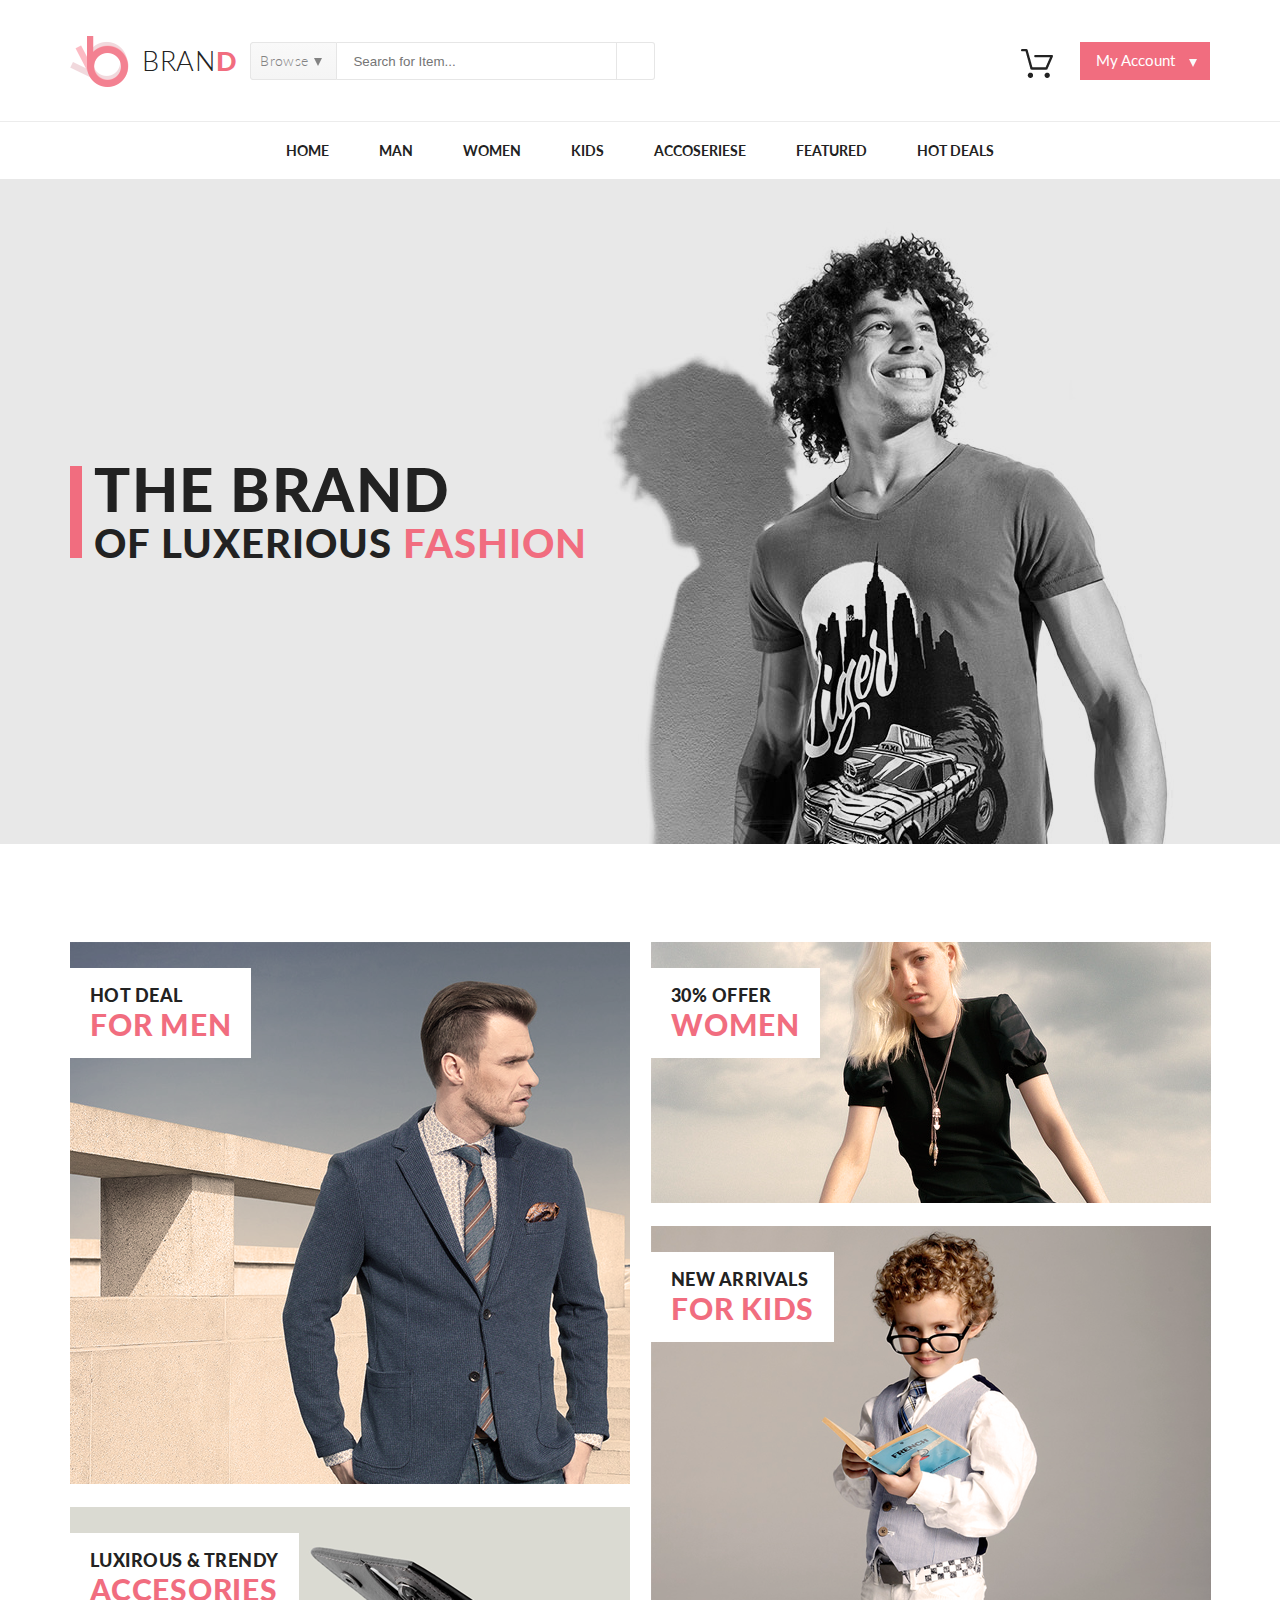
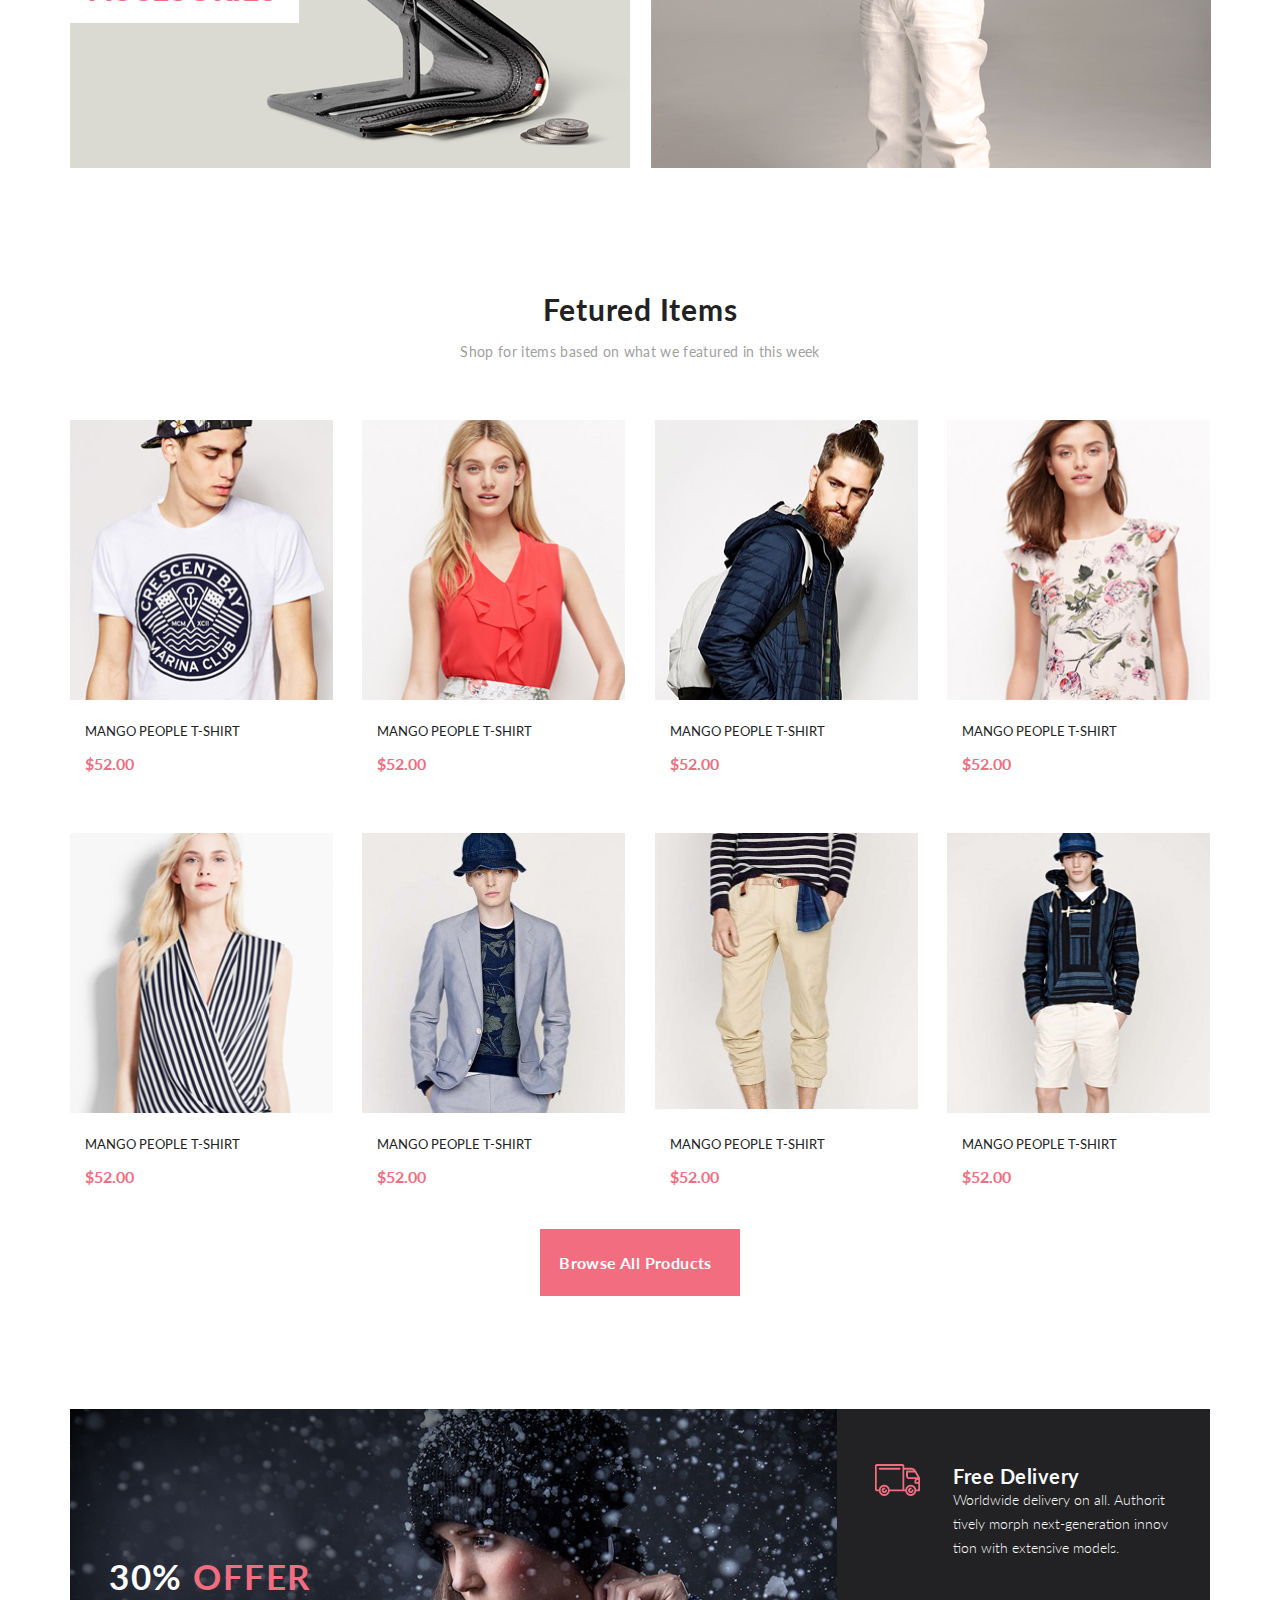
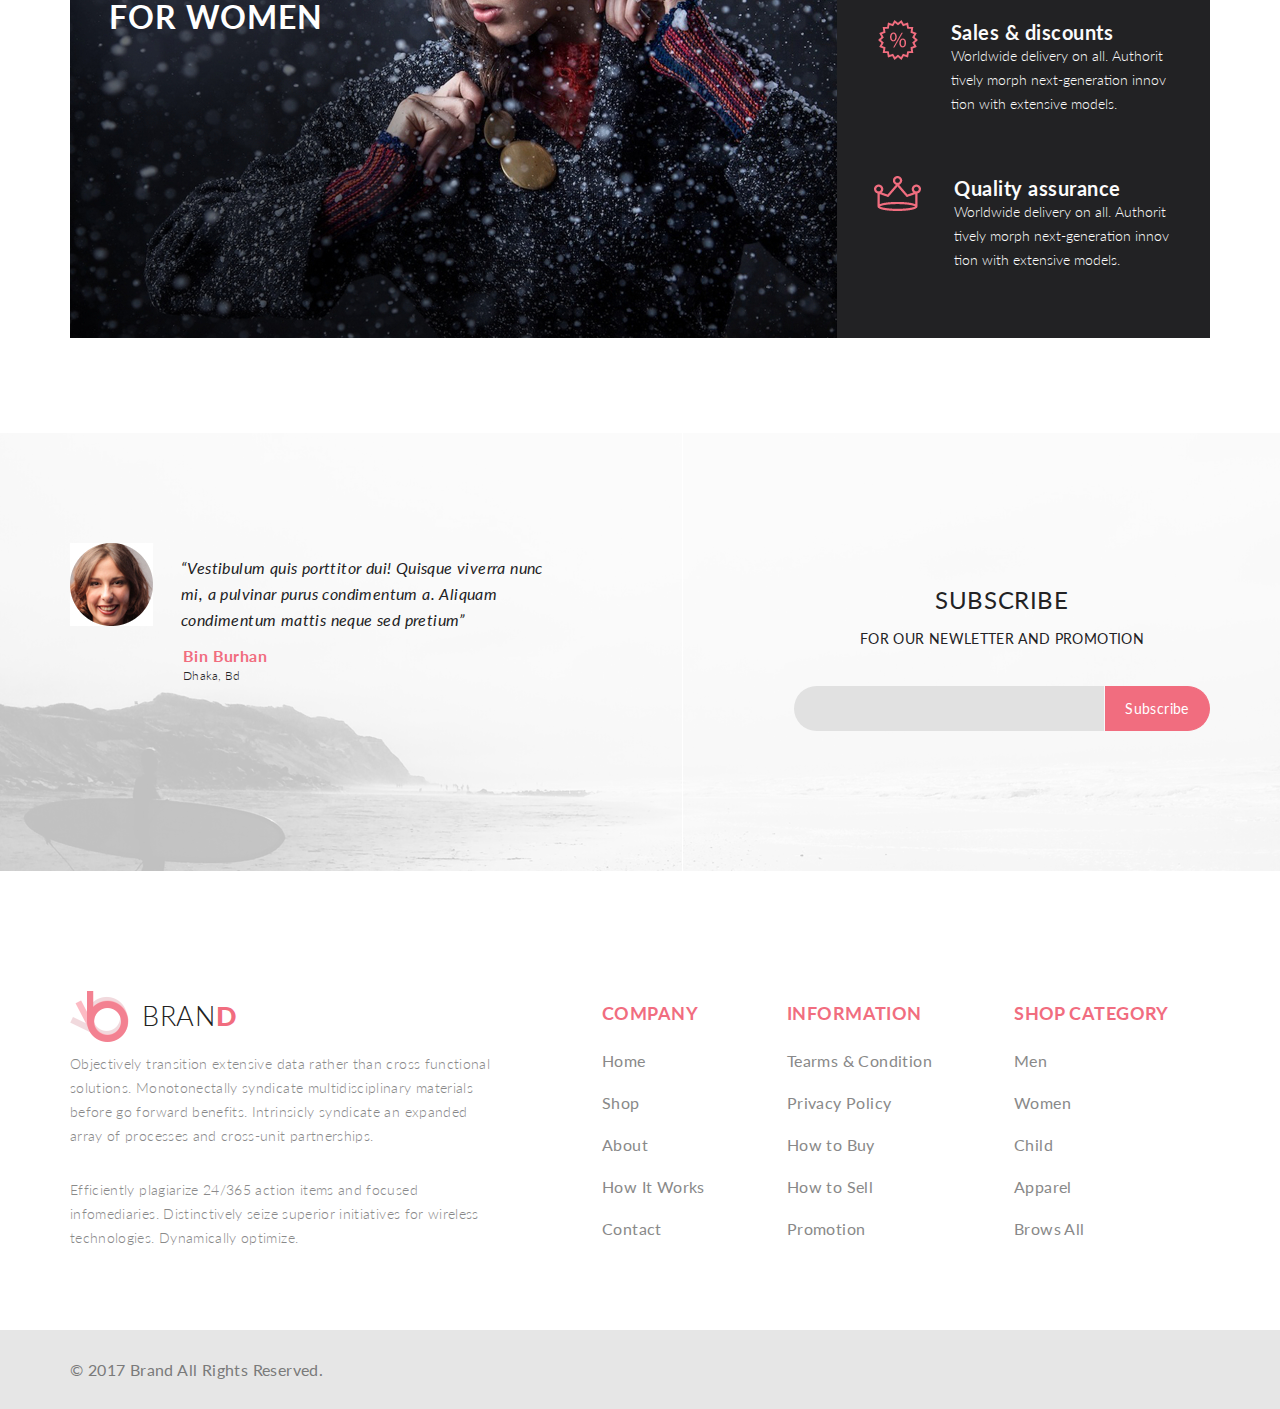
<file: index.html>
<!DOCTYPE html>
<html lang="en">
<head>
    <meta charset="UTF-8">
    <meta http-equiv="X-UA-Compatible" content="IE=edge">
    <meta name="viewport" content="width=device-width, initial-scale=1.0">
    <title>Document</title>
    <link href="https://cdn.jsdelivr.net/npm/bootstrap@5.0.0/dist/css/bootstrap.min.css" rel="stylesheet" integrity="sha384-wEmeIV1mKuiNpC+IOBjI7aAzPcEZeedi5yW5f2yOq55WWLwNGmvvx4Um1vskeMj0" crossorigin="anonymous">
    <link rel="stylesheet" href="style.css">
    <link rel="preconnect" href="https://fonts.gstatic.com">
<link href="https://fonts.googleapis.com/css2?family=Lato:ital,wght@0,100;0,300;0,400;0,700;0,900;1,100;1,300;1,400;1,700;1,900&display=swap" rel="stylesheet">
    <link rel="stylesheet" href="https://use.fontawesome.com/releases/v5.3.1/css/all.css"
    integrity="sha384-mzrmE5qonljUremFsqc01SB46JvROS7bZs3IO2EmfFsd15uHvIt+Y8vEf7N7fWAU" crossorigin="anonymous">
    <script src="https://cdn.jsdelivr.net/npm/bootstrap@5.0.0/dist/js/bootstrap.bundle.min.js" integrity="sha384-p34f1UUtsS3wqzfto5wAAmdvj+osOnFyQFpp4Ua3gs/ZVWx6oOypYoCJhGGScy+8" crossorigin="anonymous"></script>
</head>
<body>
    <div class="page">
        <header>
            <div class="container">
                <div class="header__flex">
                    <div class="header__left">
                        <a class="header__logo" href="index.html">
                            <img class="logo" src="images/logo.png" alt="logo">
                            <p class="header__name">bran<span class="name_item">d</span> </p>
                        </a>
                        <form action="#" class="header__search">
                            <details>
                                <summary>Browse </summary>
                                <div class="search">
                                    <div class="search_menu">
                                        <p>women</p>
                                        <ul>
                                                <li class="search_link"><a class="item_link" href="product.html">Dresses</a></li>
                                                <li class="search_link"><a class="item_link" href="product.html">Tops</a></li>
                                                <li class="search_link"><a class="item_link" href="product.html">Sweaters/Knits</a></li>
                                                <li class="search_link"><a class="item_link" href="product.html">Jackets/Coats</a></li>
                                                <li class="search_link"><a class="item_link" href="product.html">Blazers</a></li>
                                                <li class="search_link"><a class="item_link" href="product.html">Denim</a></li>
                                                <li class="search_link"><a class="item_link" href="product.html">Leggings/Pants</a></li>
                                                <li class="search_link"><a class="item_link" href="product.html">Skirts/Shorts</a></li>
                                                <li class="search_link"><a class="item_link" href="product.html">Accessories </a></li>
                                        </ul> 
                                    </div>
                                    <div class="search_menu">
                                         <p>women</p>
                                         <ul>
                                            <li class="search_link"><a class="item_link" href="product.html">Tees/Tank tops</a></li>
                                            <li class="search_link"><a class="item_link" href="product.html">Shirts/Polos</a></li>
                                            <li class="search_link"><a class="item_link" href="product.html">Sweaters</a></li>
                                            <li class="search_link"><a class="item_link" href="product.html">Sweatshirts/Hoodies</a></li>
                                            <li class="search_link"><a class="item_link" href="product.html">Blazers</a></li>
                                            <li class="search_link"><a class="item_link" href="product.html">Jackets/vests</a></li>
                                        </ul> 
                                    </div>
                                </div>
                            </details>
                            <input  type="text" placeholder="Search for Item...">
                            <button class="button__search" type="submit"><i class="fas fa-search"></i>
                            </button>
                        </form>
                    </div>
                    <div class="header__right">
                        <a class="cart" href="shopping-cart.html"><img class="basket" src="images/basket.png" alt="basket">
                            <div class="cart_box">
                                <div class="cart_item">
                                    <img src="images/cart_img1.png" alt="cart">
                                    <div class="cart_item_text">
                                        <p class="cart_item_name">Rebox Zane</p>
                                        <div class="stars"><i class="fas fa-star"></i><i class="fas fa-star"></i><i class="fas fa-star"></i><i class="fas fa-star"></i><i class="fas fa-star-half-alt"></i></div>
                                        <p class="cart_price">1  <span style="font-size: 10px;">x</span>   $250</p>
                                    </div>
                                    <i class="fas fa-times-circle close"></i>
                                </div>
                                <div class="cart_item">
                                    <img src="images/cart_img2.png" alt="cart">
                                    <div class="cart_item_text">
                                        <p class="cart_item_name">Rebox Zane</p>
                                        <div class="stars"><i class="fas fa-star"></i></i><i class="fas fa-star"></i><i class="fas fa-star"></i><i class="fas fa-star"></i><i class="fas fa-star-half-alt"></i></div>
                                        <p class="cart_price">1  <span style="font-size: 10px;">x</span>   $250</p>
                                    </div>
                                    <i class="fas fa-times-circle close"></i>
                                </div>
                                <div class="summ">
                                    <p>TOTAL</p>
                                    <p>$500.00</p>
                                </div>
                                <button>
                                    <p style="color: #ffffff;">Checkout</p>
                                </button>
                                <button >
                                    <p>Go to cart</p>
                                </button>

                            </div>
                        </a>
                        <a href="checkout.html" class="header__button__text my-acc">My Account</a>
                    </div>
                </div>
            </div>
        </header> 
        <nav class="navigation">
            <div class="container">
                <ul class="nav__main">
                    <li class="nav_list"><a class="nav_link" href="#">Home</a>
                        <div class="nav-box">
                            <div class="item_flex">
                                <h3 class="item_heading">Women</h3>
                                <a href="#" class="item_link">Dresses</a>
                                <a href="#" class="item_link">Tops</a>
                                <a href="#" class="item_link">Sweaters/Knits</a>
                                <a href="#" class="item_link">Jackets/Coats</a>
                                <a href="#" class="item_link">Blazers</a>
                                <a href="#" class="item_link">Denim</a>
                                <a href="#" class="item_link">Leggings/Pants</a>
                                <a href="#" class="item_link">Skirts/Shorts</a>
                                <a href="#" class="item_link">Accessories </a>
                            </div>
                            <div class="item_flex">
                                <h3 class="item_heading">Women</h3>
                                <a href="#" class="item_link">Dresses</a>
                                <a href="#" class="item_link">Tops</a>
                                <a href="#" class="item_link">Sweaters/Knits</a>
                                <a href="#" class="item_link">Jackets/Coats</a>
                            <div style="height: 20px;"></div>
                                <h3 class="item_heading">Women</h3>
                                <a href="#" class="item_link">Dresses</a>
                                <a href="#" class="item_link">Tops</a>
                                <a href="#" class="item_link">Sweaters/Knits</a>
                            </div>
                            <div class="nav_last">
                            <div class="item_flex nav_last_column">
                                <h3 class="item_heading">Women</h3>
                                <a href="#" class="item_link">Dresses</a>
                                <a href="#" class="item_link">Tops</a>
                                <a href="#" class="item_link">Sweaters/Knits</a>
                                <a href="#" class="item_link">Jackets/Coats</a>
                            </div>
                            <img class="nav_img" src="images/nav_img.jpg" alt="photo">
                           </div> 
                        </div>
                    </li>
                    <li class="nav_list"><a class="nav_link" href="#">Man</a>
                        <div class="nav-box">
                            <div class="item_flex">
                                <h3 class="item_heading">Women</h3>
                                <a href="#" class="item_link">Dresses</a>
                                <a href="#" class="item_link">Tops</a>
                                <a href="#" class="item_link">Sweaters/Knits</a>
                                <a href="#" class="item_link">Jackets/Coats</a>
                                <a href="#" class="item_link">Blazers</a>
                                <a href="#" class="item_link">Denim</a>
                                <a href="#" class="item_link">Leggings/Pants</a>
                                <a href="#" class="item_link">Skirts/Shorts</a>
                                <a href="#" class="item_link">Accessories </a>
                            </div>
                            <div class="item_flex">
                                <h3 class="item_heading">Women</h3>
                                <a href="#" class="item_link">Dresses</a>
                                <a href="#" class="item_link">Tops</a>
                                <a href="#" class="item_link">Sweaters/Knits</a>
                                <a href="#" class="item_link">Jackets/Coats</a>
                            <div style="height: 20px;"></div>
                                <h3 class="item_heading">Women</h3>
                                <a href="#" class="item_link">Dresses</a>
                                <a href="#" class="item_link">Tops</a>
                                <a href="#" class="item_link">Sweaters/Knits</a>
                            </div>
                            <div class="nav_last">
                            <div class="item_flex nav_last_column">
                                <h3 class="item_heading">Women</h3>
                                <a href="#" class="item_link">Dresses</a>
                                <a href="#" class="item_link">Tops</a>
                                <a href="#" class="item_link">Sweaters/Knits</a>
                                <a href="#" class="item_link">Jackets/Coats</a>
                            </div>
                            <img class="nav_img" src="images/nav_img.jpg" alt="photo">
                           </div> 
                        </div>
                    </li>
                    <li class="nav_list"><a class="nav_link" href="#">Women</a>
                        <div class="nav-box">
                            <div class="item_flex">
                                <h3 class="item_heading">Women</h3>
                                <a href="#" class="item_link">Dresses</a>
                                <a href="#" class="item_link">Tops</a>
                                <a href="#" class="item_link">Sweaters/Knits</a>
                                <a href="#" class="item_link">Jackets/Coats</a>
                                <a href="#" class="item_link">Blazers</a>
                                <a href="#" class="item_link">Denim</a>
                                <a href="#" class="item_link">Leggings/Pants</a>
                                <a href="#" class="item_link">Skirts/Shorts</a>
                                <a href="#" class="item_link">Accessories </a>
                            </div>
                            <div class="item_flex">
                                <h3 class="item_heading">Women</h3>
                                <a href="#" class="item_link">Dresses</a>
                                <a href="#" class="item_link">Tops</a>
                                <a href="#" class="item_link">Sweaters/Knits</a>
                                <a href="#" class="item_link">Jackets/Coats</a>
                            <div style="height: 20px;"></div>
                                <h3 class="item_heading">Women</h3>
                                <a href="#" class="item_link">Dresses</a>
                                <a href="#" class="item_link">Tops</a>
                                <a href="#" class="item_link">Sweaters/Knits</a>
                            </div>
                            <div class="nav_last">
                            <div class="item_flex nav_last_column">
                                <h3 class="item_heading">Women</h3>
                                <a href="#" class="item_link">Dresses</a>
                                <a href="#" class="item_link">Tops</a>
                                <a href="#" class="item_link">Sweaters/Knits</a>
                                <a href="#" class="item_link">Jackets/Coats</a>
                            </div>
                            <img class="nav_img" src="images/nav_img.jpg" alt="photo">
                           </div> 
                        </div>
                    </li>
                    <li class="nav_list"><a class="nav_link" href="#">Kids</a>
                        <div class="nav-box">
                            <div class="item_flex">
                                <h3 class="item_heading">Women</h3>
                                <a href="#" class="item_link">Dresses</a>
                                <a href="#" class="item_link">Tops</a>
                                <a href="#" class="item_link">Sweaters/Knits</a>
                                <a href="#" class="item_link">Jackets/Coats</a>
                                <a href="#" class="item_link">Blazers</a>
                                <a href="#" class="item_link">Denim</a>
                                <a href="#" class="item_link">Leggings/Pants</a>
                                <a href="#" class="item_link">Skirts/Shorts</a>
                                <a href="#" class="item_link">Accessories </a>
                            </div>
                            <div class="item_flex">
                                <h3 class="item_heading">Women</h3>
                                <a href="#" class="item_link">Dresses</a>
                                <a href="#" class="item_link">Tops</a>
                                <a href="#" class="item_link">Sweaters/Knits</a>
                                <a href="#" class="item_link">Jackets/Coats</a>
                            <div style="height: 20px;"></div>
                                <h3 class="item_heading">Women</h3>
                                <a href="#" class="item_link">Dresses</a>
                                <a href="#" class="item_link">Tops</a>
                                <a href="#" class="item_link">Sweaters/Knits</a>
                            </div>
                            <div class="nav_last">
                            <div class="item_flex nav_last_column">
                                <h3 class="item_heading">Women</h3>
                                <a href="#" class="item_link">Dresses</a>
                                <a href="#" class="item_link">Tops</a>
                                <a href="#" class="item_link">Sweaters/Knits</a>
                                <a href="#" class="item_link">Jackets/Coats</a>
                            </div>
                            <img class="nav_img" src="images/nav_img.jpg" alt="photo">
                           </div> 
                        </div>
                    </li>
                    <li class="nav_list last"><a class="nav_link" href="#">Accoseriese</a>
                        <div class="nav-box">
                            <div class="item_flex">
                                <h3 class="item_heading">Women</h3>
                                <a href="#" class="item_link">Dresses</a>
                                <a href="#" class="item_link">Tops</a>
                                <a href="#" class="item_link">Sweaters/Knits</a>
                                <a href="#" class="item_link">Jackets/Coats</a>
                                <a href="#" class="item_link">Blazers</a>
                                <a href="#" class="item_link">Denim</a>
                                <a href="#" class="item_link">Leggings/Pants</a>
                                <a href="#" class="item_link">Skirts/Shorts</a>
                                <a href="#" class="item_link">Accessories </a>
                            </div>
                            <div class="item_flex">
                                <h3 class="item_heading">Women</h3>
                                <a href="#" class="item_link">Dresses</a>
                                <a href="#" class="item_link">Tops</a>
                                <a href="#" class="item_link">Sweaters/Knits</a>
                                <a href="#" class="item_link">Jackets/Coats</a>
                            <div style="height: 20px;"></div>
                                <h3 class="item_heading">Women</h3>
                                <a href="#" class="item_link">Dresses</a>
                                <a href="#" class="item_link">Tops</a>
                                <a href="#" class="item_link">Sweaters/Knits</a>
                            </div>
                            <div class="nav_last">
                            <div class="item_flex nav_last_column">
                                <h3 class="item_heading">Women</h3>
                                <a href="#" class="item_link">Dresses</a>
                                <a href="#" class="item_link">Tops</a>
                                <a href="#" class="item_link">Sweaters/Knits</a>
                                <a href="#" class="item_link">Jackets/Coats</a>
                            </div>
                            <img class="nav_img" src="images/nav_img.jpg" alt="photo">
                           </div> 
                        </div>
                    </li>
                    <li class="nav_list last"><a class="nav_link" href="#">Featured</a>
                        <div class="nav-box">
                            <div class="item_flex">
                                <h3 class="item_heading">Women</h3>
                                <a href="#" class="item_link">Dresses</a>
                                <a href="#" class="item_link">Tops</a>
                                <a href="#" class="item_link">Sweaters/Knits</a>
                                <a href="#" class="item_link">Jackets/Coats</a>
                                <a href="#" class="item_link">Blazers</a>
                                <a href="#" class="item_link">Denim</a>
                                <a href="#" class="item_link">Leggings/Pants</a>
                                <a href="#" class="item_link">Skirts/Shorts</a>
                                <a href="#" class="item_link">Accessories </a>
                            </div>
                            <div class="item_flex">
                                <h3 class="item_heading">Women</h3>
                                <a href="#" class="item_link">Dresses</a>
                                <a href="#" class="item_link">Tops</a>
                                <a href="#" class="item_link">Sweaters/Knits</a>
                                <a href="#" class="item_link">Jackets/Coats</a>
                            <div style="height: 20px;"></div>
                                <h3 class="item_heading">Women</h3>
                                <a href="#" class="item_link">Dresses</a>
                                <a href="#" class="item_link">Tops</a>
                                <a href="#" class="item_link">Sweaters/Knits</a>
                            </div>
                            <div class="nav_last">
                            <div class="item_flex nav_last_column">
                                <h3 class="item_heading">Women</h3>
                                <a href="#" class="item_link">Dresses</a>
                                <a href="#" class="item_link">Tops</a>
                                <a href="#" class="item_link">Sweaters/Knits</a>
                                <a href="#" class="item_link">Jackets/Coats</a>
                            </div>
                            <img class="nav_img" src="images/nav_img.jpg" alt="photo">
                           </div> 
                        </div>
                    </li>
                    <li class="nav_list last"><a class="nav_link" href="#">Hot Deals</a>
                        <div class="nav-box">
                            <div class="item_flex">
                                <h3 class="item_heading">Women</h3>
                                <a href="#" class="item_link">Dresses</a>
                                <a href="#" class="item_link">Tops</a>
                                <a href="#" class="item_link">Sweaters/Knits</a>
                                <a href="#" class="item_link">Jackets/Coats</a>
                                <a href="#" class="item_link">Blazers</a>
                                <a href="#" class="item_link">Denim</a>
                                <a href="#" class="item_link">Leggings/Pants</a>
                                <a href="#" class="item_link">Skirts/Shorts</a>
                                <a href="#" class="item_link">Accessories </a>
                            </div>
                            <div class="item_flex">
                                <h3 class="item_heading">Women</h3>
                                <a href="#" class="item_link">Dresses</a>
                                <a href="#" class="item_link">Tops</a>
                                <a href="#" class="item_link">Sweaters/Knits</a>
                                <a href="#" class="item_link">Jackets/Coats</a>
                            <div style="height: 20px;"></div>
                                <h3 class="item_heading">Women</h3>
                                <a href="#" class="item_link">Dresses</a>
                                <a href="#" class="item_link">Tops</a>
                                <a href="#" class="item_link">Sweaters/Knits</a>
                            </div>
                            <div class="nav_last">
                            <div class="item_flex nav_last_column">
                                <h3 class="item_heading">Women</h3>
                                <a href="#" class="item_link">Dresses</a>
                                <a href="#" class="item_link">Tops</a>
                                <a href="#" class="item_link">Sweaters/Knits</a>
                                <a href="#" class="item_link">Jackets/Coats</a>
                            </div>
                            <img class="nav_img" src="images/nav_img.jpg" alt="photo">
                           </div> 
                        </div>
                    </li>
                </ul>
            </div>
        </nav>
        <div class="banner">
            <div class="container banner__flex">
                    <div class="banner_content">
                        <div class="banner_stick"></div>
                    <div class="banner__text">
                        <p class="banner_text_h">THE BRAND</p>
                        <p class="banner_text_p">OF LUXERIOUS <span class="banner_text_color">FASHION</span></p>
                    </div>
                    </div>
            </div>
        </div>  
        <section class="offer">
            <div class="container">
                <div class="offer__flex">
                    <div class="offer__left">
                        <div class="offer_items">
                            <a href="#">
                                <img src="images/offer_1.png" alt="photo">
                                <p class="offer_text">hOT dEAL<br><span class="offer_text_color">FOR MEN</span></p>
                            </a>
                        </div>
                        <div class="offer_items">
                            <a href="#">
                                <img src="images/offer_2.png" alt="photo">
                                <p class="offer_text">LUXIROUS & trendy<br><span class="offer_text_color">ACCESORIES</span></p>
                            </a>
                        </div>
                    </div>
                    <div class="offer__right">
                        <div class="offer_items">
                            <a href="#">
                                <img src="images/offer_3.png" alt="photo">
                                <p class="offer_text">30% offer<br><span class="offer_text_color">women</span></p>
                            </a>
                        </div>
                        <div class="offer_items">
                            <a href="#">
                                <img src="images/offer_4.png" alt="photo">
                                <p class="offer_text">new arrivals<br><span class="offer_text_color">FOR kids</span></p>
                            </a>
                        </div>
                    </div>
                </div>
            </div>
        </section>
        <section class="product">
            <div class="container">
                   <div class="product_title">
                        <p>Fetured Items</p>
                        <p class="product_title_p">Shop for items based on what we featured in this week</p>
                   </div>
                    <div class="product_flex">
                        <div class="product_card">
                            <a href="single-page.html" class="item">
                                <img class="item-img" src="images/item1.png" alt="product">
                                <div class="product-text-box">
                                    <p class="items_name">Mango  People  T-shirt</p>
                                    <p class="items_price">$52.00</p>
                                </div>
                            </a>
                            <div class="box-add">
                                <a class="add" href="#"><img class="add-img" src="images/cart_add.svg" alt="cart-img">Add to cart</a>
                            </div>
                        </div>
                        <div class="product_card">
                            <a href="single-page.html" class="item">
                                <img class="item-img" src="images/item2.png" alt="product">
                                <div class="product-text-box">
                                    <p class="items_name">Mango  People  T-shirt</p>
                                    <p class="items_price">$52.00</p>
                                </div>
                            </a>
                            <div class="box-add">
                                <a class="add" href="#"><img class="add-img" src="images/cart_add.svg" alt="cart-img">Add to cart</a>
                            </div>
                        </div>
                        <div class="product_card">
                            <a href="single-page.html" class="item">
                                <img class="item-img" src="images/item3.png" alt="product">
                                <div class="product-text-box">
                                    <p class="items_name">Mango  People  T-shirt</p>
                                    <p class="items_price">$52.00</p>
                                </div>
                            </a>
                            <div class="box-add">
                                <a class="add" href="#"><img class="add-img" src="images/cart_add.svg" alt="cart-img">Add to cart</a>
                            </div>
                        </div>
                        <div class="product_card">
                            <a href="single-page.html" class="item">
                                <img class="item-img" src="images/item4.png" alt="product">
                                <div class="product-text-box">
                                    <p class="items_name">Mango  People  T-shirt</p>
                                    <p class="items_price">$52.00</p>
                                </div>
                            </a>
                            <div class="box-add">
                                <a class="add" href="#"><img class="add-img" src="images/cart_add.svg" alt="cart-img">Add to cart</a>
                            </div>
                        </div>
                        <div class="product_card">
                            <a href="single-page.html" class="item">
                                <img class="item-img" src="images/item5.png" alt="product">
                                <div class="product-text-box">
                                    <p class="items_name">Mango  People  T-shirt</p>
                                    <p class="items_price">$52.00</p>
                                </div>
                            </a>
                            <div class="box-add">
                                <a class="add" href="#"><img class="add-img" src="images/cart_add.svg" alt="cart-img">Add to cart</a>
                            </div>
                        </div>
                        <div class="product_card">
                            <a href="single-page.html" class="item">
                                <img class="item-img" src="images/item6.png" alt="product">
                                <div class="product-text-box">
                                    <p class="items_name">Mango  People  T-shirt</p>
                                    <p class="items_price">$52.00</p>
                                </div>
                            </a>
                            <div class="box-add">
                                <a class="add" href="#"><img class="add-img" src="images/cart_add.svg" alt="cart-img">Add to cart</a>
                            </div>
                        </div>
                        <div class="product_card">
                            <a href="single-page.html" class="item">
                                <img class="item-img" src="images/item7.png" alt="product">
                                <div class="product-text-box">
                                    <p class="items_name">Mango  People  T-shirt</p>
                                    <p class="items_price">$52.00</p>
                                </div>
                            </a>
                            <div class="box-add">
                                <a class="add" href="#"><img class="add-img" src="images/cart_add.svg" alt="cart-img">Add to cart</a>
                            </div>
                        </div>
                        <div class="product_card">
                            <a href="single-page.html" class="item">
                                <img class="item-img" src="images/item8.png" alt="product">
                                <div class="product-text-box">
                                    <p class="items_name">Mango  People  T-shirt</p>
                                    <p class="items_price">$52.00</p>
                                </div>
                            </a>
                            <div class="box-add">
                                <a class="add" href="#"><img class="add-img" src="images/cart_add.svg" alt="cart-img">Add to cart</a>
                            </div>
                        </div>
                    </div>
                <div class="product_button">
                    <div class="product_button_text">
                        <a href="product.html" class="productlink">Browse All Products<i class="fas fa-long-arrow-alt-right"></i></a>
                    </div>
                </div>
            </div>
        </section>
        <div class="feature">
            <div class="container">
                <div class="feature_flex">
                    <div class="feature_banner">
                        <a href="#">
                            <img src="images/feature_image.jpg" alt="photo">
                            <div class="feature_text">
                                <p class="feature_text_h">30% <span class="feature_text_color">OFFER</span></p>
                                <p class="feature_text_p">FOR WOMEN</p>
                            </div>
                        </a>
                    </div>
                    <div class="feature_info">
                        <div class="feature_info_items ">
                            <div class="feature_icon">
                                <img class="icon_flex" src="images/info_icon1.png" alt="icon">
                                <div class="feature_text_text">
                                    <h3 class="feature_info_title">Free Delivery</h3>
                                <p class="feature_info_text">Worldwide delivery on all. Authorit tively morph next-generation innov tion with extensive models.</p>
                                </div>
                            </div>
                        </div>
                        <div class="feature_info_items">
                            <div class="feature_icon">
                                <img class="icon_flex" src="images/info_icon2.png" alt="icon">
                                <div class="feature_text_text">
                                    <h3 class="feature_info_title">Sales & discounts</h3>
                                    <p class="feature_info_text">Worldwide delivery on all. Authorit tively morph next-generation innov tion with extensive models.</p>
                                </div>
                            </div> 
                        </div>
                        <div class="feature_info_items">
                            <div class="feature_icon">
                                <img class="icon_flex" src="images/info_icon3.png" alt="icon">
                                <div class="feature_text_text">
                                    <h3 class="feature_info_title">Quality assurance</h3>
                                    <p class="feature_info_text">Worldwide delivery on all. Authorit tively morph next-generation innov tion with extensive models.</p>
                                </div>
                            </div>   
                        </div>
                        
                    </div>
                </div>
            </div>
        </div>
        <div class="communication">
            <img src="images/subscribe_back.png" alt="com background" style="opacity:0.25;filter:alpha(opacity=25)">
                <div class="communication_flex">
                    <div class="comment">
                        <img class="comment_img" src="images/comment.jpg" alt="face">
                        <div class="comment_text">
                            <p>“Vestibulum quis porttitor dui! Quisque viverra nunc mi, 
                                a pulvinar purus condimentum a. Aliquam condimentum mattis neque sed pretium”</p>
                        </div>
                        <div class="comment_text_autor">
                            <p><b>Bin Burhan</b>
                                <br>Dhaka, Bd</p>
                        </div>    
                    </div>
                    <div class="comment_center"></div>
                    <div class="subscribe">
                        <div class="subscribe_text">
                            <p>Subscribe</p>
                            <span>FOR OUR NEWLETTER AND PROMOTION</span>
                        </div>
                    <form>
                    <div class="subscribe_form">
                        <input class="subscribe_input" type="email" aria-label="email">
                        <button type="submit">Subscribe</button>
                    </div>
                    </form>
                </div>
            </div>
        </div>
        <footer>
            <div class="container">
                <div class="footer_flex">
                    <div class="footer_brand">
                        <a class="header__logo" href="index.html">
                            <img class="logo" src="images/logo.png" alt="logo">
                            <p class="header__name">bran<span class="name_item">d</span> </p>
                        </a>
                        <p class="footer_text">Objectively transition extensive data rather than cross functional solutions. Monotonectally syndicate multidisciplinary materials before go forward benefits. Intrinsicly syndicate an expanded array of processes and cross-unit partnerships.</p>
        
                        <p class="footer_text">Efficiently plagiarize 24/365 action items and focused infomediaries.
                            Distinctively seize superior initiatives for wireless technologies. Dynamically optimize.</p>
                    </div>
                    <div class="footer_info">
                        <div class="footer_info_item">
                            <p>COMPANY</p>
                            <ul style="padding-left: 0;">
                                <li><a class="item_link" href="#">Home</a></li>
                                <li><a class="item_link" href="#">Shop</a></li>
                                <li><a class="item_link" href="#">About</a></li>
                                <li><a class="item_link" href="#">How It Works</a></li>
                                <li><a class="item_link" href="#">Contact</a></li>
                            </ul>
                        </div>
                        <div class="footer_info_item">
                            <p>INFORMATION</p>
                            <ul style="padding-left: 0;">
                                <li><a class="item_link" href="#">Tearms & Condition</a></li>
                                <li><a class="item_link" href="#">Privacy Policy</a></li>
                                <li><a class="item_link" href="#">How to Buy</a></li>
                                <li><a class="item_link" href="#">How to Sell</a></li>
                                <li><a class="item_link" href="#">Promotion</a></li>
                            </ul>
                        </div>
                        <div class="footer_info_item">
                            <p>SHOP CATEGORY</p>
                            <ul style="padding-left: 0;">
                                <li><a class="item_link" href="#">Men</a></li>
                                <li><a class="item_link" href="#">Women</a></li>
                                <li><a class="item_link" href="#">Child</a></li>
                                <li><a class="item_link" href="#">Apparel</a></li>
                                <li><a class="item_link" href="#">Brows All</a></li>
                            </ul>
                        </div>
                    </div>
                </div>
            </div>
            <div class="copy">
                <div class="container copy_flex">
                    <div class="copyright_text">
                        <p>© 2017  Brand  All Rights Reserved.</p>
                    </div>
                    <div class="url">
                            <a href="#"><i class="fab fa-facebook-square"></i></a>
                            <a href="#"><i class="fab fa-twitter-square"></i></a>
                            <a href="#"><i class="fab fa-linkedin"></i></a>
                            <a href="#"><i class="fab fa-pinterest-square"></i></a>
                            <a href="#"><i class="fab fa-google-plus-square"></i></a>
                    </div>
                </div>
            </div>
        </footer>
    </div>
</body>
</html>
</file>
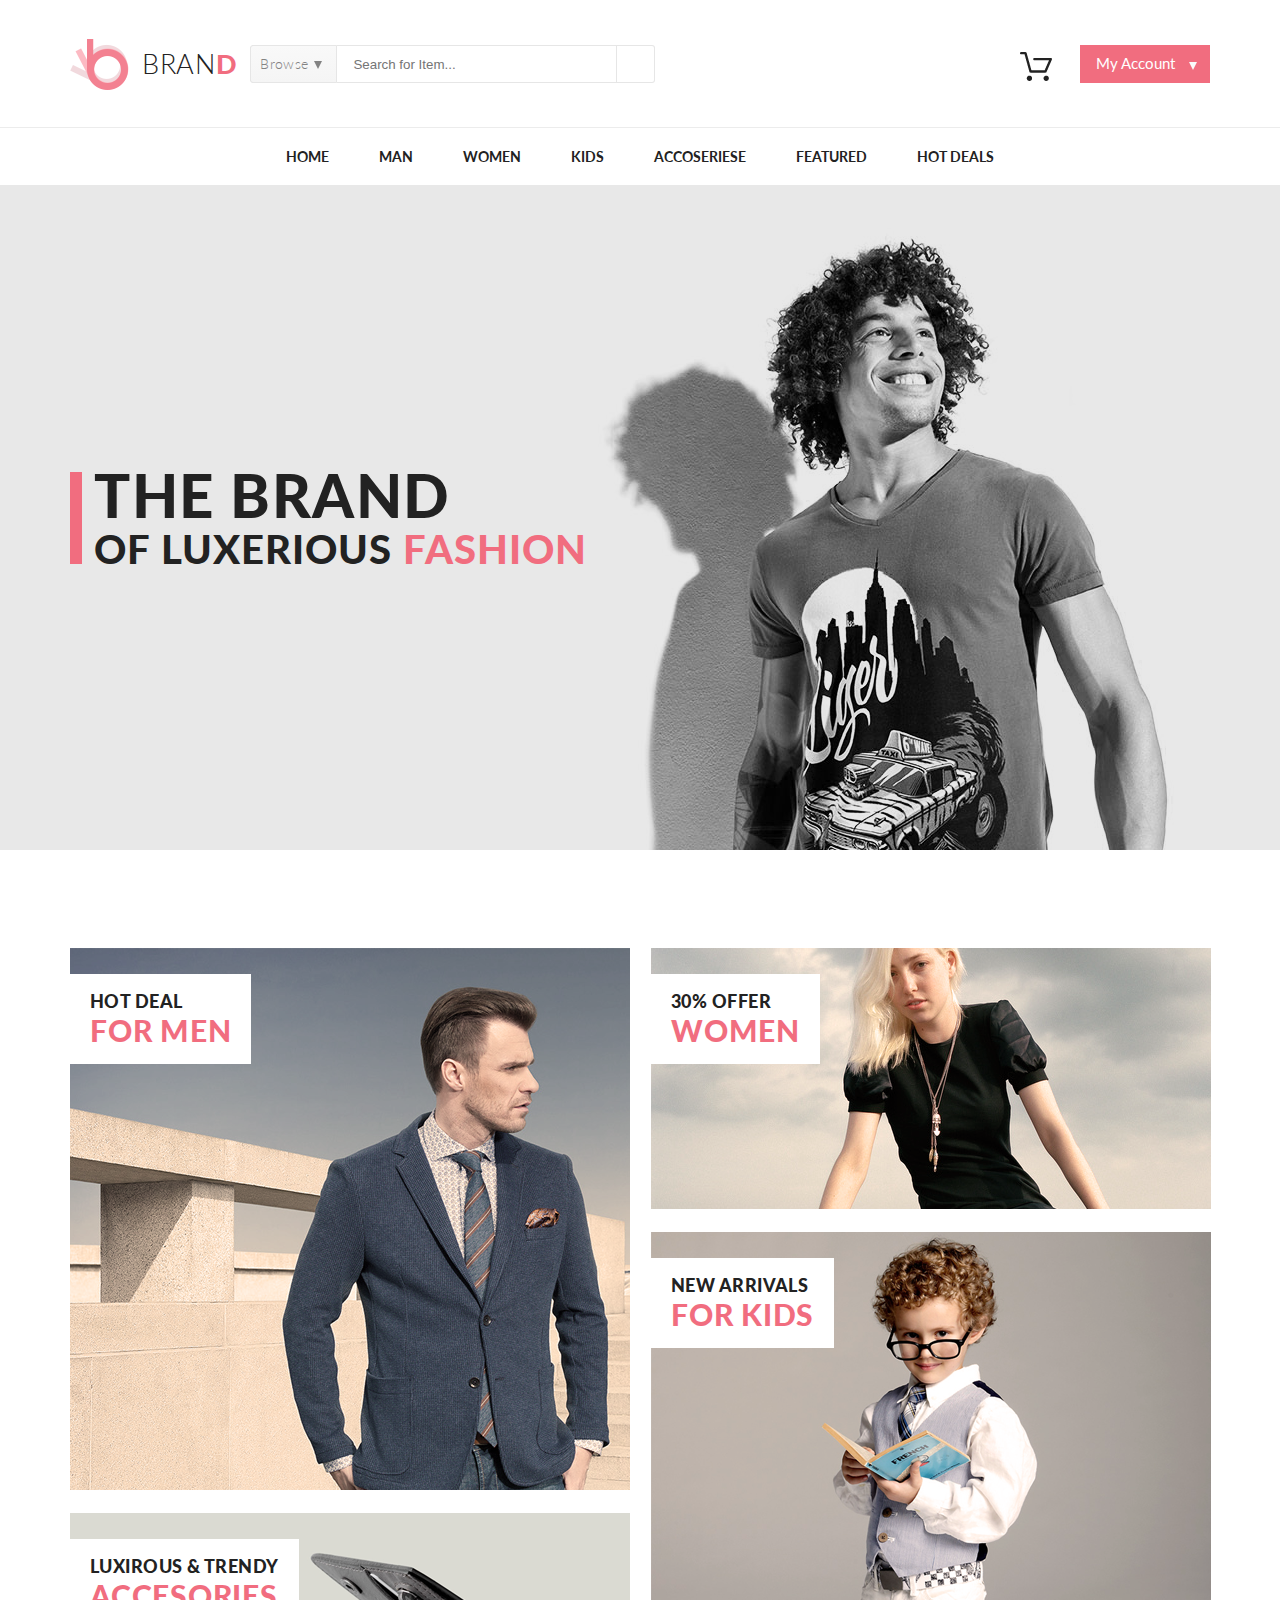
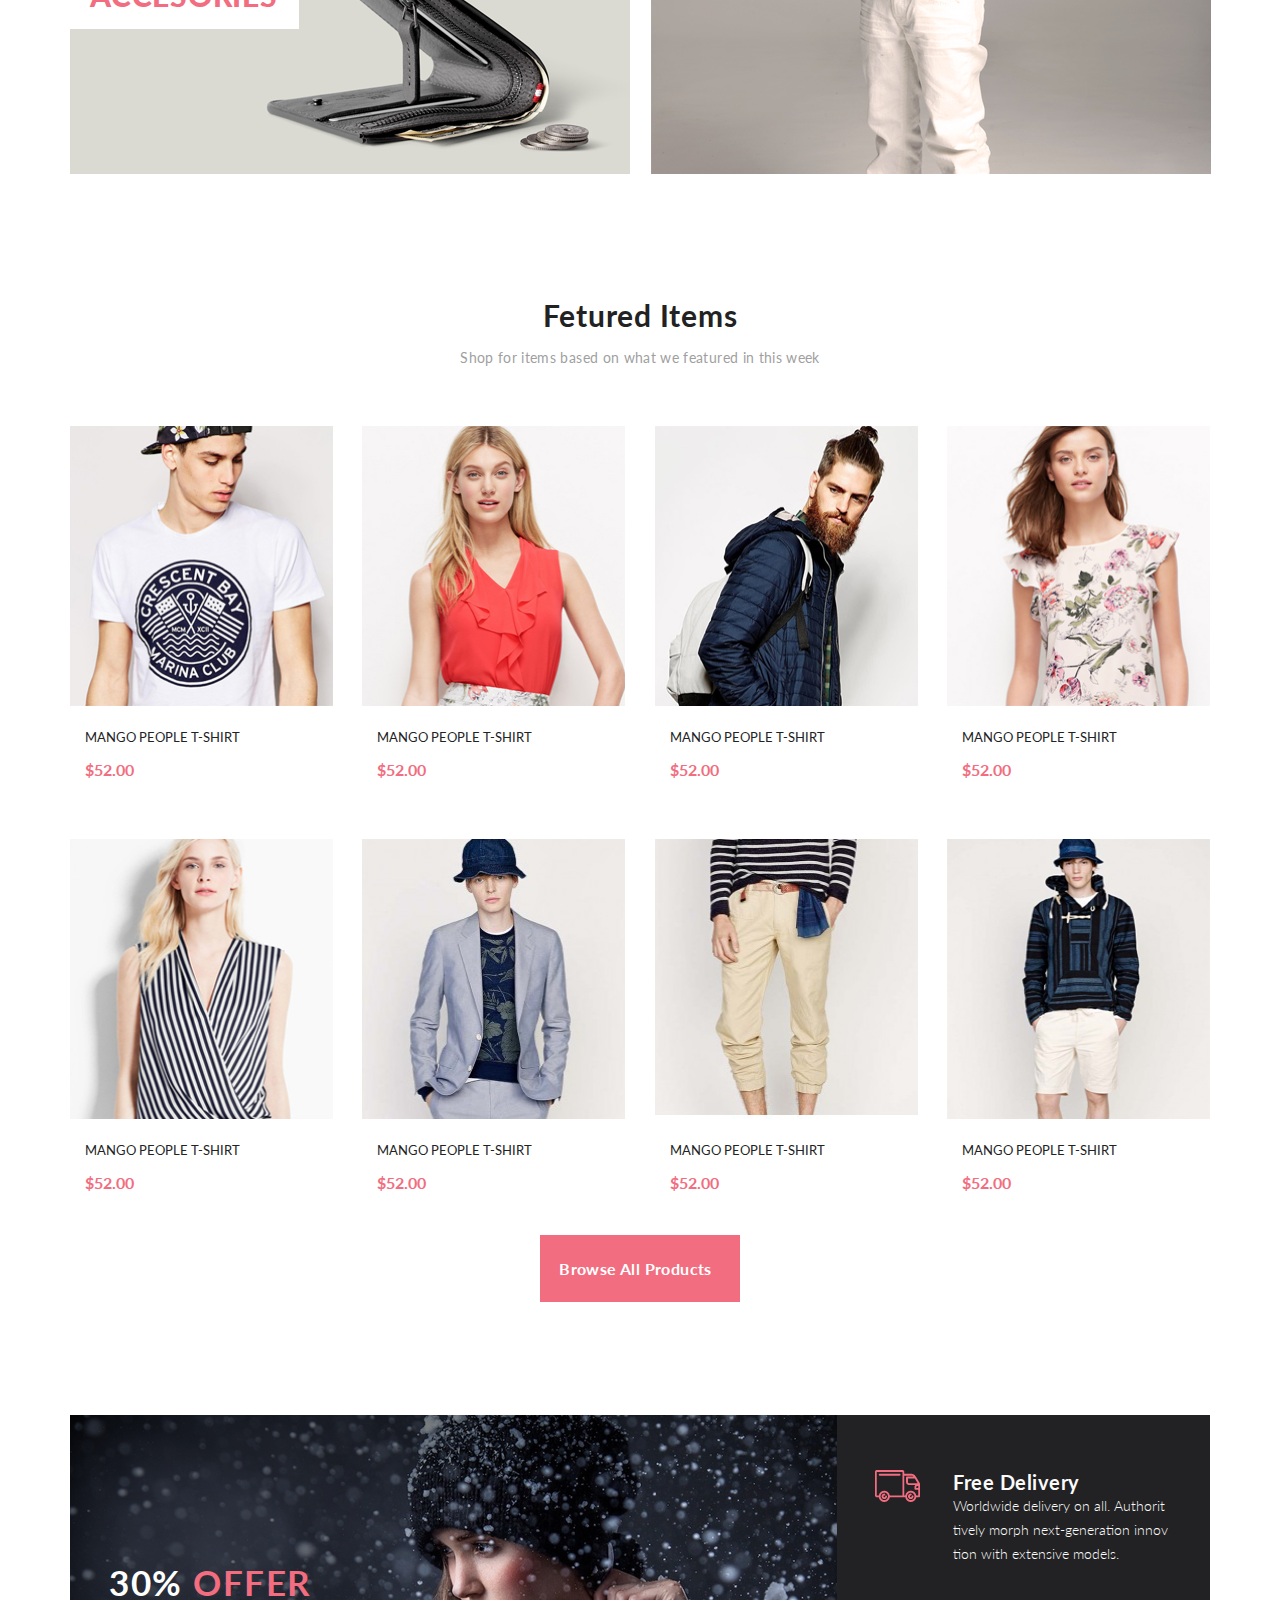
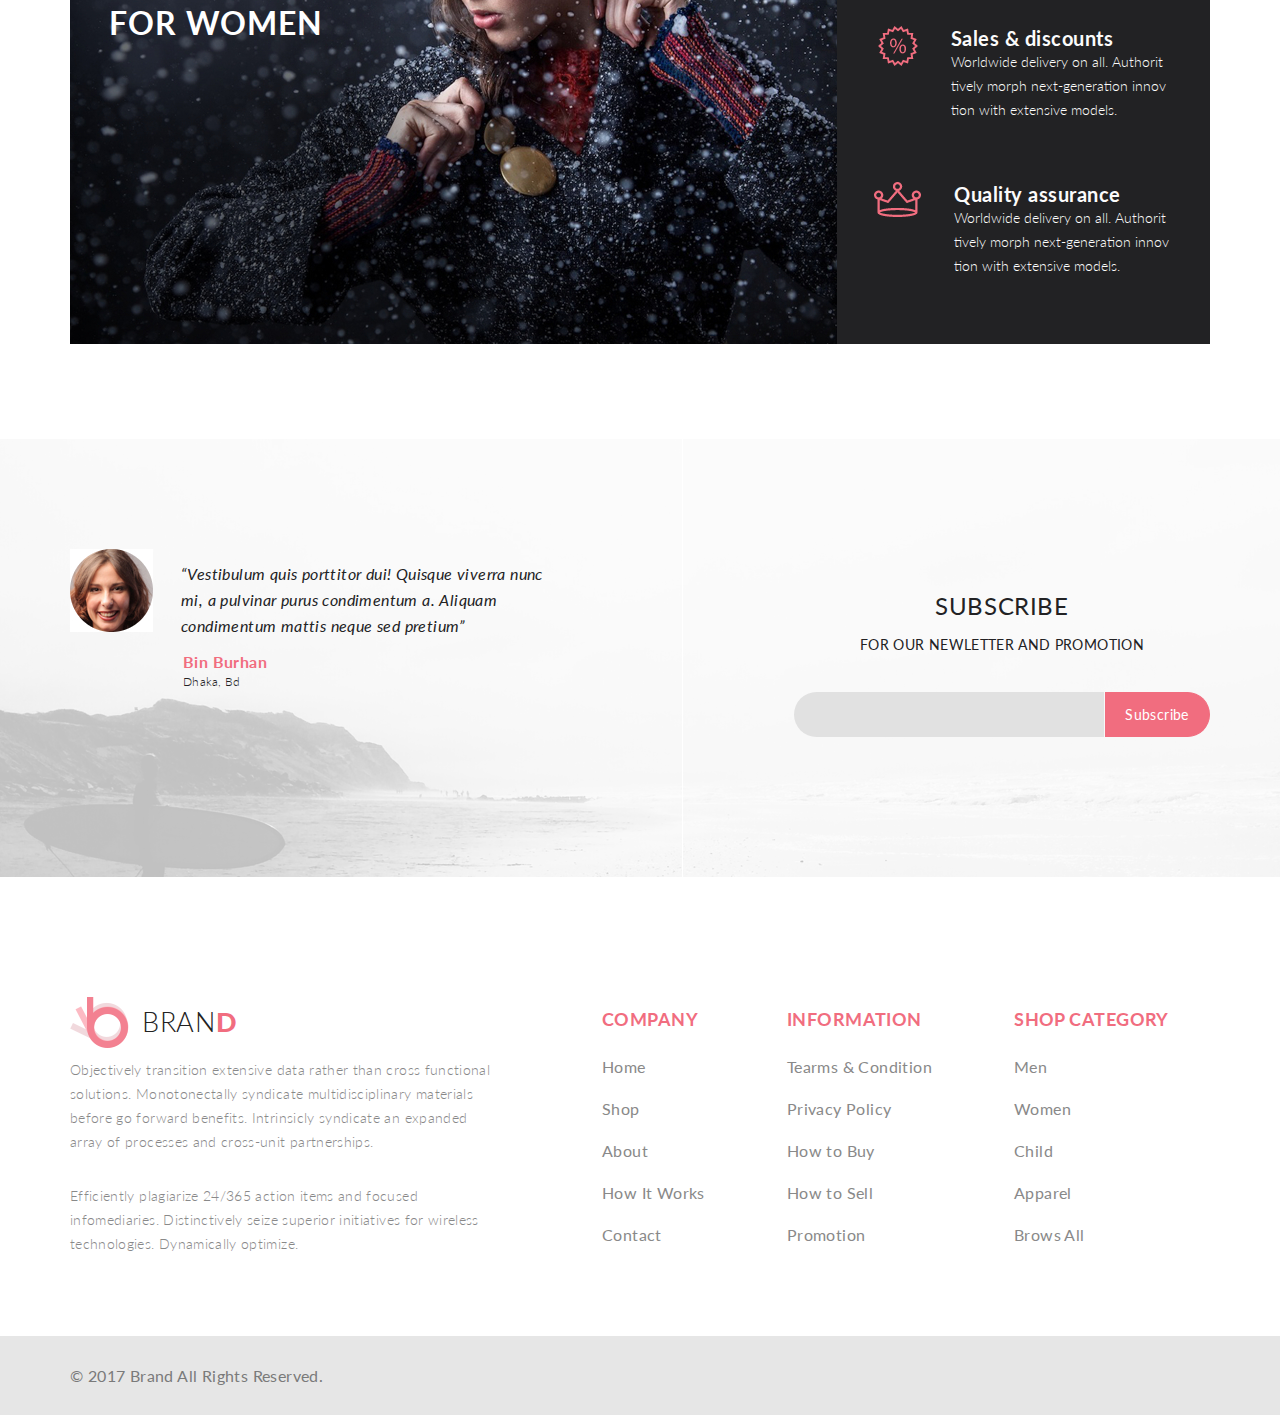
<file: web-develop-1-master/index.html>
<!DOCTYPE html>
<html lang="en">
<head>
    <meta charset="UTF-8">
    <meta http-equiv="X-UA-Compatible" content="IE=edge">
    <meta name="viewport" content="width=device-width, initial-scale=1.0">
    <title>Document</title>
    <link href="https://cdn.jsdelivr.net/npm/bootstrap@5.0.0/dist/css/bootstrap.min.css" rel="stylesheet" integrity="sha384-wEmeIV1mKuiNpC+IOBjI7aAzPcEZeedi5yW5f2yOq55WWLwNGmvvx4Um1vskeMj0" crossorigin="anonymous">
    <link rel="stylesheet" href="style.css">
    <link rel="preconnect" href="https://fonts.gstatic.com">
<link href="https://fonts.googleapis.com/css2?family=Lato:ital,wght@0,100;0,300;0,400;0,700;0,900;1,100;1,300;1,400;1,700;1,900&display=swap" rel="stylesheet">
    <link rel="stylesheet" href="https://use.fontawesome.com/releases/v5.3.1/css/all.css"
    integrity="sha384-mzrmE5qonljUremFsqc01SB46JvROS7bZs3IO2EmfFsd15uHvIt+Y8vEf7N7fWAU" crossorigin="anonymous">
    <script src="https://cdn.jsdelivr.net/npm/bootstrap@5.0.0/dist/js/bootstrap.bundle.min.js" integrity="sha384-p34f1UUtsS3wqzfto5wAAmdvj+osOnFyQFpp4Ua3gs/ZVWx6oOypYoCJhGGScy+8" crossorigin="anonymous"></script>
</head>
<body>
    <div class="page">
        <header>
            <div class="container">
                <div class="header__flex">
                    <div class="header__left">
                        <a class="header__logo" href="index.html">
                            <img class="logo" src="images/logo.png" alt="logo">
                            <p class="header__name">bran<span class="name_item">d</span> </p>
                        </a>
                        <form action="#" class="header__search">
                            <details>
                                <summary>Browse </summary>
                                <div class="search">
                                    <div class="search_menu">
                                        <p>women</p>
                                        <ul>
                                                <li class="search_link"><a class="item_link" href="product.html">Dresses</a></li>
                                                <li class="search_link"><a class="item_link" href="product.html">Tops</a></li>
                                                <li class="search_link"><a class="item_link" href="product.html">Sweaters/Knits</a></li>
                                                <li class="search_link"><a class="item_link" href="product.html">Jackets/Coats</a></li>
                                                <li class="search_link"><a class="item_link" href="product.html">Blazers</a></li>
                                                <li class="search_link"><a class="item_link" href="product.html">Denim</a></li>
                                                <li class="search_link"><a class="item_link" href="product.html">Leggings/Pants</a></li>
                                                <li class="search_link"><a class="item_link" href="product.html">Skirts/Shorts</a></li>
                                                <li class="search_link"><a class="item_link" href="product.html">Accessories </a></li>
                                        </ul> 
                                    </div>
                                    <div class="search_menu">
                                         <p>women</p>
                                         <ul>
                                            <li class="search_link"><a class="item_link" href="product.html">Tees/Tank tops</a></li>
                                            <li class="search_link"><a class="item_link" href="product.html">Shirts/Polos</a></li>
                                            <li class="search_link"><a class="item_link" href="product.html">Sweaters</a></li>
                                            <li class="search_link"><a class="item_link" href="product.html">Sweatshirts/Hoodies</a></li>
                                            <li class="search_link"><a class="item_link" href="product.html">Blazers</a></li>
                                            <li class="search_link"><a class="item_link" href="product.html">Jackets/vests</a></li>
                                        </ul> 
                                    </div>
                                </div>
                            </details>
                            <input  type="text" placeholder="Search for Item...">
                            <button class="button__search" type="submit"><i class="fas fa-search"></i>
                            </button>
                        </form>
                    </div>
                    <div class="header__right">
                        <a class="cart" href="shopping-cart.html"><img class="basket" src="images/basket.png" alt="basket">
                            <div class="cart_box">
                                <div class="cart_item">
                                    <img src="images/cart_img1.png" alt="cart">
                                    <div class="cart_item_text">
                                        <p class="cart_item_name">Rebox Zane</p>
                                        <div class="stars"><i class="fas fa-star"></i><i class="fas fa-star"></i><i class="fas fa-star"></i><i class="fas fa-star"></i><i class="fas fa-star-half-alt"></i></div>
                                        <p class="cart_price">1  <span style="font-size: 10px;">x</span>   $250</p>
                                    </div>
                                    <i class="fas fa-times-circle close"></i>
                                </div>
                                <div class="cart_item">
                                    <img src="images/cart_img2.png" alt="cart">
                                    <div class="cart_item_text">
                                        <p class="cart_item_name">Rebox Zane</p>
                                        <div class="stars"><i class="fas fa-star"></i></i><i class="fas fa-star"></i><i class="fas fa-star"></i><i class="fas fa-star"></i><i class="fas fa-star-half-alt"></i></div>
                                        <p class="cart_price">1  <span style="font-size: 10px;">x</span>   $250</p>
                                    </div>
                                    <i class="fas fa-times-circle close"></i>
                                </div>
                                <div class="summ">
                                    <p>TOTAL</p>
                                    <p>$500.00</p>
                                </div>
                                <button>
                                    <p style="color: #ffffff;">Checkout</p>
                                </button>
                                <button >
                                    <p>Go to cart</p>
                                </button>

                            </div>
                        </a>
                        <a href="checkout.html" class="header__button__text my-acc">My Account</a>
                    </div>
                </div>
            </div>
        </header> 
        <nav class="navigation">
            <div class="container">
                <ul class="nav__main">
                    <li class="nav_list"><a class="nav_link" href="#">Home</a>
                        <div class="nav-box">
                            <div class="item_flex">
                                <h3 class="item_heading">Women</h3>
                                <a href="#" class="item_link">Dresses</a>
                                <a href="#" class="item_link">Tops</a>
                                <a href="#" class="item_link">Sweaters/Knits</a>
                                <a href="#" class="item_link">Jackets/Coats</a>
                                <a href="#" class="item_link">Blazers</a>
                                <a href="#" class="item_link">Denim</a>
                                <a href="#" class="item_link">Leggings/Pants</a>
                                <a href="#" class="item_link">Skirts/Shorts</a>
                                <a href="#" class="item_link">Accessories </a>
                            </div>
                            <div class="item_flex">
                                <h3 class="item_heading">Women</h3>
                                <a href="#" class="item_link">Dresses</a>
                                <a href="#" class="item_link">Tops</a>
                                <a href="#" class="item_link">Sweaters/Knits</a>
                                <a href="#" class="item_link">Jackets/Coats</a>
                            <div style="height: 20px;"></div>
                                <h3 class="item_heading">Women</h3>
                                <a href="#" class="item_link">Dresses</a>
                                <a href="#" class="item_link">Tops</a>
                                <a href="#" class="item_link">Sweaters/Knits</a>
                            </div>
                            <div class="nav_last">
                            <div class="item_flex nav_last_column">
                                <h3 class="item_heading">Women</h3>
                                <a href="#" class="item_link">Dresses</a>
                                <a href="#" class="item_link">Tops</a>
                                <a href="#" class="item_link">Sweaters/Knits</a>
                                <a href="#" class="item_link">Jackets/Coats</a>
                            </div>
                            <img class="nav_img" src="images/nav_img.jpg" alt="photo">
                           </div> 
                        </div>
                    </li>
                    <li class="nav_list"><a class="nav_link" href="#">Man</a>
                        <div class="nav-box">
                            <div class="item_flex">
                                <h3 class="item_heading">Women</h3>
                                <a href="#" class="item_link">Dresses</a>
                                <a href="#" class="item_link">Tops</a>
                                <a href="#" class="item_link">Sweaters/Knits</a>
                                <a href="#" class="item_link">Jackets/Coats</a>
                                <a href="#" class="item_link">Blazers</a>
                                <a href="#" class="item_link">Denim</a>
                                <a href="#" class="item_link">Leggings/Pants</a>
                                <a href="#" class="item_link">Skirts/Shorts</a>
                                <a href="#" class="item_link">Accessories </a>
                            </div>
                            <div class="item_flex">
                                <h3 class="item_heading">Women</h3>
                                <a href="#" class="item_link">Dresses</a>
                                <a href="#" class="item_link">Tops</a>
                                <a href="#" class="item_link">Sweaters/Knits</a>
                                <a href="#" class="item_link">Jackets/Coats</a>
                            <div style="height: 20px;"></div>
                                <h3 class="item_heading">Women</h3>
                                <a href="#" class="item_link">Dresses</a>
                                <a href="#" class="item_link">Tops</a>
                                <a href="#" class="item_link">Sweaters/Knits</a>
                            </div>
                            <div class="nav_last">
                            <div class="item_flex nav_last_column">
                                <h3 class="item_heading">Women</h3>
                                <a href="#" class="item_link">Dresses</a>
                                <a href="#" class="item_link">Tops</a>
                                <a href="#" class="item_link">Sweaters/Knits</a>
                                <a href="#" class="item_link">Jackets/Coats</a>
                            </div>
                            <img class="nav_img" src="images/nav_img.jpg" alt="photo">
                           </div> 
                        </div>
                    </li>
                    <li class="nav_list"><a class="nav_link" href="#">Women</a>
                        <div class="nav-box">
                            <div class="item_flex">
                                <h3 class="item_heading">Women</h3>
                                <a href="#" class="item_link">Dresses</a>
                                <a href="#" class="item_link">Tops</a>
                                <a href="#" class="item_link">Sweaters/Knits</a>
                                <a href="#" class="item_link">Jackets/Coats</a>
                                <a href="#" class="item_link">Blazers</a>
                                <a href="#" class="item_link">Denim</a>
                                <a href="#" class="item_link">Leggings/Pants</a>
                                <a href="#" class="item_link">Skirts/Shorts</a>
                                <a href="#" class="item_link">Accessories </a>
                            </div>
                            <div class="item_flex">
                                <h3 class="item_heading">Women</h3>
                                <a href="#" class="item_link">Dresses</a>
                                <a href="#" class="item_link">Tops</a>
                                <a href="#" class="item_link">Sweaters/Knits</a>
                                <a href="#" class="item_link">Jackets/Coats</a>
                            <div style="height: 20px;"></div>
                                <h3 class="item_heading">Women</h3>
                                <a href="#" class="item_link">Dresses</a>
                                <a href="#" class="item_link">Tops</a>
                                <a href="#" class="item_link">Sweaters/Knits</a>
                            </div>
                            <div class="nav_last">
                            <div class="item_flex nav_last_column">
                                <h3 class="item_heading">Women</h3>
                                <a href="#" class="item_link">Dresses</a>
                                <a href="#" class="item_link">Tops</a>
                                <a href="#" class="item_link">Sweaters/Knits</a>
                                <a href="#" class="item_link">Jackets/Coats</a>
                            </div>
                            <img class="nav_img" src="images/nav_img.jpg" alt="photo">
                           </div> 
                        </div>
                    </li>
                    <li class="nav_list"><a class="nav_link" href="#">Kids</a>
                        <div class="nav-box">
                            <div class="item_flex">
                                <h3 class="item_heading">Women</h3>
                                <a href="#" class="item_link">Dresses</a>
                                <a href="#" class="item_link">Tops</a>
                                <a href="#" class="item_link">Sweaters/Knits</a>
                                <a href="#" class="item_link">Jackets/Coats</a>
                                <a href="#" class="item_link">Blazers</a>
                                <a href="#" class="item_link">Denim</a>
                                <a href="#" class="item_link">Leggings/Pants</a>
                                <a href="#" class="item_link">Skirts/Shorts</a>
                                <a href="#" class="item_link">Accessories </a>
                            </div>
                            <div class="item_flex">
                                <h3 class="item_heading">Women</h3>
                                <a href="#" class="item_link">Dresses</a>
                                <a href="#" class="item_link">Tops</a>
                                <a href="#" class="item_link">Sweaters/Knits</a>
                                <a href="#" class="item_link">Jackets/Coats</a>
                            <div style="height: 20px;"></div>
                                <h3 class="item_heading">Women</h3>
                                <a href="#" class="item_link">Dresses</a>
                                <a href="#" class="item_link">Tops</a>
                                <a href="#" class="item_link">Sweaters/Knits</a>
                            </div>
                            <div class="nav_last">
                            <div class="item_flex nav_last_column">
                                <h3 class="item_heading">Women</h3>
                                <a href="#" class="item_link">Dresses</a>
                                <a href="#" class="item_link">Tops</a>
                                <a href="#" class="item_link">Sweaters/Knits</a>
                                <a href="#" class="item_link">Jackets/Coats</a>
                            </div>
                            <img class="nav_img" src="images/nav_img.jpg" alt="photo">
                           </div> 
                        </div>
                    </li>
                    <li class="nav_list last"><a class="nav_link" href="#">Accoseriese</a>
                        <div class="nav-box">
                            <div class="item_flex">
                                <h3 class="item_heading">Women</h3>
                                <a href="#" class="item_link">Dresses</a>
                                <a href="#" class="item_link">Tops</a>
                                <a href="#" class="item_link">Sweaters/Knits</a>
                                <a href="#" class="item_link">Jackets/Coats</a>
                                <a href="#" class="item_link">Blazers</a>
                                <a href="#" class="item_link">Denim</a>
                                <a href="#" class="item_link">Leggings/Pants</a>
                                <a href="#" class="item_link">Skirts/Shorts</a>
                                <a href="#" class="item_link">Accessories </a>
                            </div>
                            <div class="item_flex">
                                <h3 class="item_heading">Women</h3>
                                <a href="#" class="item_link">Dresses</a>
                                <a href="#" class="item_link">Tops</a>
                                <a href="#" class="item_link">Sweaters/Knits</a>
                                <a href="#" class="item_link">Jackets/Coats</a>
                            <div style="height: 20px;"></div>
                                <h3 class="item_heading">Women</h3>
                                <a href="#" class="item_link">Dresses</a>
                                <a href="#" class="item_link">Tops</a>
                                <a href="#" class="item_link">Sweaters/Knits</a>
                            </div>
                            <div class="nav_last">
                            <div class="item_flex nav_last_column">
                                <h3 class="item_heading">Women</h3>
                                <a href="#" class="item_link">Dresses</a>
                                <a href="#" class="item_link">Tops</a>
                                <a href="#" class="item_link">Sweaters/Knits</a>
                                <a href="#" class="item_link">Jackets/Coats</a>
                            </div>
                            <img class="nav_img" src="images/nav_img.jpg" alt="photo">
                           </div> 
                        </div>
                    </li>
                    <li class="nav_list last"><a class="nav_link" href="#">Featured</a>
                        <div class="nav-box">
                            <div class="item_flex">
                                <h3 class="item_heading">Women</h3>
                                <a href="#" class="item_link">Dresses</a>
                                <a href="#" class="item_link">Tops</a>
                                <a href="#" class="item_link">Sweaters/Knits</a>
                                <a href="#" class="item_link">Jackets/Coats</a>
                                <a href="#" class="item_link">Blazers</a>
                                <a href="#" class="item_link">Denim</a>
                                <a href="#" class="item_link">Leggings/Pants</a>
                                <a href="#" class="item_link">Skirts/Shorts</a>
                                <a href="#" class="item_link">Accessories </a>
                            </div>
                            <div class="item_flex">
                                <h3 class="item_heading">Women</h3>
                                <a href="#" class="item_link">Dresses</a>
                                <a href="#" class="item_link">Tops</a>
                                <a href="#" class="item_link">Sweaters/Knits</a>
                                <a href="#" class="item_link">Jackets/Coats</a>
                            <div style="height: 20px;"></div>
                                <h3 class="item_heading">Women</h3>
                                <a href="#" class="item_link">Dresses</a>
                                <a href="#" class="item_link">Tops</a>
                                <a href="#" class="item_link">Sweaters/Knits</a>
                            </div>
                            <div class="nav_last">
                            <div class="item_flex nav_last_column">
                                <h3 class="item_heading">Women</h3>
                                <a href="#" class="item_link">Dresses</a>
                                <a href="#" class="item_link">Tops</a>
                                <a href="#" class="item_link">Sweaters/Knits</a>
                                <a href="#" class="item_link">Jackets/Coats</a>
                            </div>
                            <img class="nav_img" src="images/nav_img.jpg" alt="photo">
                           </div> 
                        </div>
                    </li>
                    <li class="nav_list last"><a class="nav_link" href="#">Hot Deals</a>
                        <div class="nav-box">
                            <div class="item_flex">
                                <h3 class="item_heading">Women</h3>
                                <a href="#" class="item_link">Dresses</a>
                                <a href="#" class="item_link">Tops</a>
                                <a href="#" class="item_link">Sweaters/Knits</a>
                                <a href="#" class="item_link">Jackets/Coats</a>
                                <a href="#" class="item_link">Blazers</a>
                                <a href="#" class="item_link">Denim</a>
                                <a href="#" class="item_link">Leggings/Pants</a>
                                <a href="#" class="item_link">Skirts/Shorts</a>
                                <a href="#" class="item_link">Accessories </a>
                            </div>
                            <div class="item_flex">
                                <h3 class="item_heading">Women</h3>
                                <a href="#" class="item_link">Dresses</a>
                                <a href="#" class="item_link">Tops</a>
                                <a href="#" class="item_link">Sweaters/Knits</a>
                                <a href="#" class="item_link">Jackets/Coats</a>
                            <div style="height: 20px;"></div>
                                <h3 class="item_heading">Women</h3>
                                <a href="#" class="item_link">Dresses</a>
                                <a href="#" class="item_link">Tops</a>
                                <a href="#" class="item_link">Sweaters/Knits</a>
                            </div>
                            <div class="nav_last">
                            <div class="item_flex nav_last_column">
                                <h3 class="item_heading">Women</h3>
                                <a href="#" class="item_link">Dresses</a>
                                <a href="#" class="item_link">Tops</a>
                                <a href="#" class="item_link">Sweaters/Knits</a>
                                <a href="#" class="item_link">Jackets/Coats</a>
                            </div>
                            <img class="nav_img" src="images/nav_img.jpg" alt="photo">
                           </div> 
                        </div>
                    </li>
                </ul>
            </div>
        </nav>
        <div class="banner">
            <div class="container banner__flex">
                    <div class="banner_content">
                        <div class="banner_stick"></div>
                    <div class="banner__text">
                        <p class="banner_text_h">THE BRAND</p>
                        <p class="banner_text_p">OF LUXERIOUS <span class="banner_text_color">FASHION</span></p>
                    </div>
                    </div>
            </div>
        </div>  
        <section class="offer">
            <div class="container">
                <div class="offer__flex">
                    <div class="offer__left">
                        <div class="offer_items">
                            <a href="#">
                                <img src="images/offer_1.png" alt="photo">
                                <p class="offer_text">hOT dEAL<br><span class="offer_text_color">FOR MEN</span></p>
                            </a>
                        </div>
                        <div class="offer_items">
                            <a href="#">
                                <img src="images/offer_2.png" alt="photo">
                                <p class="offer_text">LUXIROUS & trendy<br><span class="offer_text_color">ACCESORIES</span></p>
                            </a>
                        </div>
                    </div>
                    <div class="offer__right">
                        <div class="offer_items">
                            <a href="#">
                                <img src="images/offer_3.png" alt="photo">
                                <p class="offer_text">30% offer<br><span class="offer_text_color">women</span></p>
                            </a>
                        </div>
                        <div class="offer_items">
                            <a href="#">
                                <img src="images/offer_4.png" alt="photo">
                                <p class="offer_text">new arrivals<br><span class="offer_text_color">FOR kids</span></p>
                            </a>
                        </div>
                    </div>
                </div>
            </div>
        </section>
        <section class="product">
            <div class="container">
                   <div class="product_title">
                        <p>Fetured Items</p>
                        <p class="product_title_p">Shop for items based on what we featured in this week</p>
                   </div>
                    <div class="product_flex">
                        <div class="product_card">
                            <a href="single-page.html" class="item">
                                <img class="item-img" src="images/item1.png" alt="product">
                                <div class="product-text-box">
                                    <p class="items_name">Mango  People  T-shirt</p>
                                    <p class="items_price">$52.00</p>
                                </div>
                            </a>
                            <div class="box-add">
                                <a class="add" href="#"><img class="add-img" src="images/cart_add.svg" alt="cart-img">Add to cart</a>
                            </div>
                        </div>
                        <div class="product_card">
                            <a href="single-page.html" class="item">
                                <img class="item-img" src="images/item2.png" alt="product">
                                <div class="product-text-box">
                                    <p class="items_name">Mango  People  T-shirt</p>
                                    <p class="items_price">$52.00</p>
                                </div>
                            </a>
                            <div class="box-add">
                                <a class="add" href="#"><img class="add-img" src="images/cart_add.svg" alt="cart-img">Add to cart</a>
                            </div>
                        </div>
                        <div class="product_card">
                            <a href="single-page.html" class="item">
                                <img class="item-img" src="images/item3.png" alt="product">
                                <div class="product-text-box">
                                    <p class="items_name">Mango  People  T-shirt</p>
                                    <p class="items_price">$52.00</p>
                                </div>
                            </a>
                            <div class="box-add">
                                <a class="add" href="#"><img class="add-img" src="images/cart_add.svg" alt="cart-img">Add to cart</a>
                            </div>
                        </div>
                        <div class="product_card">
                            <a href="single-page.html" class="item">
                                <img class="item-img" src="images/item4.png" alt="product">
                                <div class="product-text-box">
                                    <p class="items_name">Mango  People  T-shirt</p>
                                    <p class="items_price">$52.00</p>
                                </div>
                            </a>
                            <div class="box-add">
                                <a class="add" href="#"><img class="add-img" src="images/cart_add.svg" alt="cart-img">Add to cart</a>
                            </div>
                        </div>
                        <div class="product_card">
                            <a href="single-page.html" class="item">
                                <img class="item-img" src="images/item5.png" alt="product">
                                <div class="product-text-box">
                                    <p class="items_name">Mango  People  T-shirt</p>
                                    <p class="items_price">$52.00</p>
                                </div>
                            </a>
                            <div class="box-add">
                                <a class="add" href="#"><img class="add-img" src="images/cart_add.svg" alt="cart-img">Add to cart</a>
                            </div>
                        </div>
                        <div class="product_card">
                            <a href="single-page.html" class="item">
                                <img class="item-img" src="images/item6.png" alt="product">
                                <div class="product-text-box">
                                    <p class="items_name">Mango  People  T-shirt</p>
                                    <p class="items_price">$52.00</p>
                                </div>
                            </a>
                            <div class="box-add">
                                <a class="add" href="#"><img class="add-img" src="images/cart_add.svg" alt="cart-img">Add to cart</a>
                            </div>
                        </div>
                        <div class="product_card">
                            <a href="single-page.html" class="item">
                                <img class="item-img" src="images/item7.png" alt="product">
                                <div class="product-text-box">
                                    <p class="items_name">Mango  People  T-shirt</p>
                                    <p class="items_price">$52.00</p>
                                </div>
                            </a>
                            <div class="box-add">
                                <a class="add" href="#"><img class="add-img" src="images/cart_add.svg" alt="cart-img">Add to cart</a>
                            </div>
                        </div>
                        <div class="product_card">
                            <a href="single-page.html" class="item">
                                <img class="item-img" src="images/item8.png" alt="product">
                                <div class="product-text-box">
                                    <p class="items_name">Mango  People  T-shirt</p>
                                    <p class="items_price">$52.00</p>
                                </div>
                            </a>
                            <div class="box-add">
                                <a class="add" href="#"><img class="add-img" src="images/cart_add.svg" alt="cart-img">Add to cart</a>
                            </div>
                        </div>
                    </div>
                <div class="product_button">
                    <div class="product_button_text">
                        <a href="product.html" class="productlink">Browse All Products<i class="fas fa-long-arrow-alt-right"></i></a>
                    </div>
                </div>
            </div>
        </section>
        <div class="feature">
            <div class="container">
                <div class="feature_flex">
                    <div class="feature_banner">
                        <a href="#">
                            <img src="images/feature_image.jpg" alt="photo">
                            <div class="feature_text">
                                <p class="feature_text_h">30% <span class="feature_text_color">OFFER</span></p>
                                <p class="feature_text_p">FOR WOMEN</p>
                            </div>
                        </a>
                    </div>
                    <div class="feature_info">
                        <div class="feature_info_items ">
                            <div class="feature_icon">
                                <img class="icon_flex" src="images/info_icon1.png" alt="icon">
                                <div class="feature_text_text">
                                    <h3 class="feature_info_title">Free Delivery</h3>
                                <p class="feature_info_text">Worldwide delivery on all. Authorit tively morph next-generation innov tion with extensive models.</p>
                                </div>
                            </div>
                        </div>
                        <div class="feature_info_items">
                            <div class="feature_icon">
                                <img class="icon_flex" src="images/info_icon2.png" alt="icon">
                                <div class="feature_text_text">
                                    <h3 class="feature_info_title">Sales & discounts</h3>
                                    <p class="feature_info_text">Worldwide delivery on all. Authorit tively morph next-generation innov tion with extensive models.</p>
                                </div>
                            </div> 
                        </div>
                        <div class="feature_info_items">
                            <div class="feature_icon">
                                <img class="icon_flex" src="images/info_icon3.png" alt="icon">
                                <div class="feature_text_text">
                                    <h3 class="feature_info_title">Quality assurance</h3>
                                    <p class="feature_info_text">Worldwide delivery on all. Authorit tively morph next-generation innov tion with extensive models.</p>
                                </div>
                            </div>   
                        </div>
                        
                    </div>
                </div>
            </div>
        </div>
        <div class="communication">
            <img src="images/subscribe_back.png" alt="com background" style="opacity:0.25;filter:alpha(opacity=25)">
                <div class="communication_flex">
                    <div class="comment">
                        <img class="comment_img" src="images/comment.jpg" alt="face">
                        <div class="comment_text">
                            <p>“Vestibulum quis porttitor dui! Quisque viverra nunc mi, 
                                a pulvinar purus condimentum a. Aliquam condimentum mattis neque sed pretium”</p>
                        </div>
                        <div class="comment_text_autor">
                            <p><b>Bin Burhan</b>
                                <br>Dhaka, Bd</p>
                        </div>    
                    </div>
                    <div class="comment_center"></div>
                    <div class="subscribe">
                        <div class="subscribe_text">
                            <p>Subscribe</p>
                            <span>FOR OUR NEWLETTER AND PROMOTION</span>
                        </div>
                    <form class="subscribe_form">
                    <!-- <div class="subscribe_form"> -->
                        <input class="subscribe_input" type="email" aria-label="email">
                        <button type="submit">Subscribe</button>
                    <!-- </div> -->
                    </form>
                </div>
            </div>
        </div>
        <footer>
            <div class="container">
                <div class="footer_flex">
                    <div class="footer_brand">
                        <a class="header__logo" href="index.html">
                            <img class="logo" src="images/logo.png" alt="logo">
                            <p class="header__name">bran<span class="name_item">d</span> </p>
                        </a>
                        <p class="footer_text">Objectively transition extensive data rather than cross functional solutions. Monotonectally syndicate multidisciplinary materials before go forward benefits. Intrinsicly syndicate an expanded array of processes and cross-unit partnerships.</p>
        
                        <p class="footer_text">Efficiently plagiarize 24/365 action items and focused infomediaries.
                            Distinctively seize superior initiatives for wireless technologies. Dynamically optimize.</p>
                    </div>
                    <div class="footer_info">
                        <div class="footer_info_item">
                            <p>COMPANY</p>
                            <ul style="padding-left: 0;">
                                <li><a class="item_link" href="#">Home</a></li>
                                <li><a class="item_link" href="#">Shop</a></li>
                                <li><a class="item_link" href="#">About</a></li>
                                <li><a class="item_link" href="#">How It Works</a></li>
                                <li><a class="item_link" href="#">Contact</a></li>
                            </ul>
                        </div>
                        <div class="footer_info_item">
                            <p>INFORMATION</p>
                            <ul style="padding-left: 0;">
                                <li><a class="item_link" href="#">Tearms & Condition</a></li>
                                <li><a class="item_link" href="#">Privacy Policy</a></li>
                                <li><a class="item_link" href="#">How to Buy</a></li>
                                <li><a class="item_link" href="#">How to Sell</a></li>
                                <li><a class="item_link" href="#">Promotion</a></li>
                            </ul>
                        </div>
                        <div class="footer_info_item">
                            <p>SHOP CATEGORY</p>
                            <ul style="padding-left: 0;">
                                <li><a class="item_link" href="#">Men</a></li>
                                <li><a class="item_link" href="#">Women</a></li>
                                <li><a class="item_link" href="#">Child</a></li>
                                <li><a class="item_link" href="#">Apparel</a></li>
                                <li><a class="item_link" href="#">Brows All</a></li>
                            </ul>
                        </div>
                    </div>
                </div>
            </div>
            <div class="copy">
                <div class="container copy_flex">
                    <div class="copyright_text">
                        <p>© 2017  Brand  All Rights Reserved.</p>
                    </div>
                    <div class="url">
                            <a href="#"><i class="fab fa-facebook-square"></i></a>
                            <a href="#"><i class="fab fa-twitter-square"></i></a>
                            <a href="#"><i class="fab fa-linkedin"></i></a>
                            <a href="#"><i class="fab fa-pinterest-square"></i></a>
                            <a href="#"><i class="fab fa-google-plus-square"></i></a>
                    </div>
                </div>
            </div>
        </footer>
    </div>
</body>
</html>
</file>
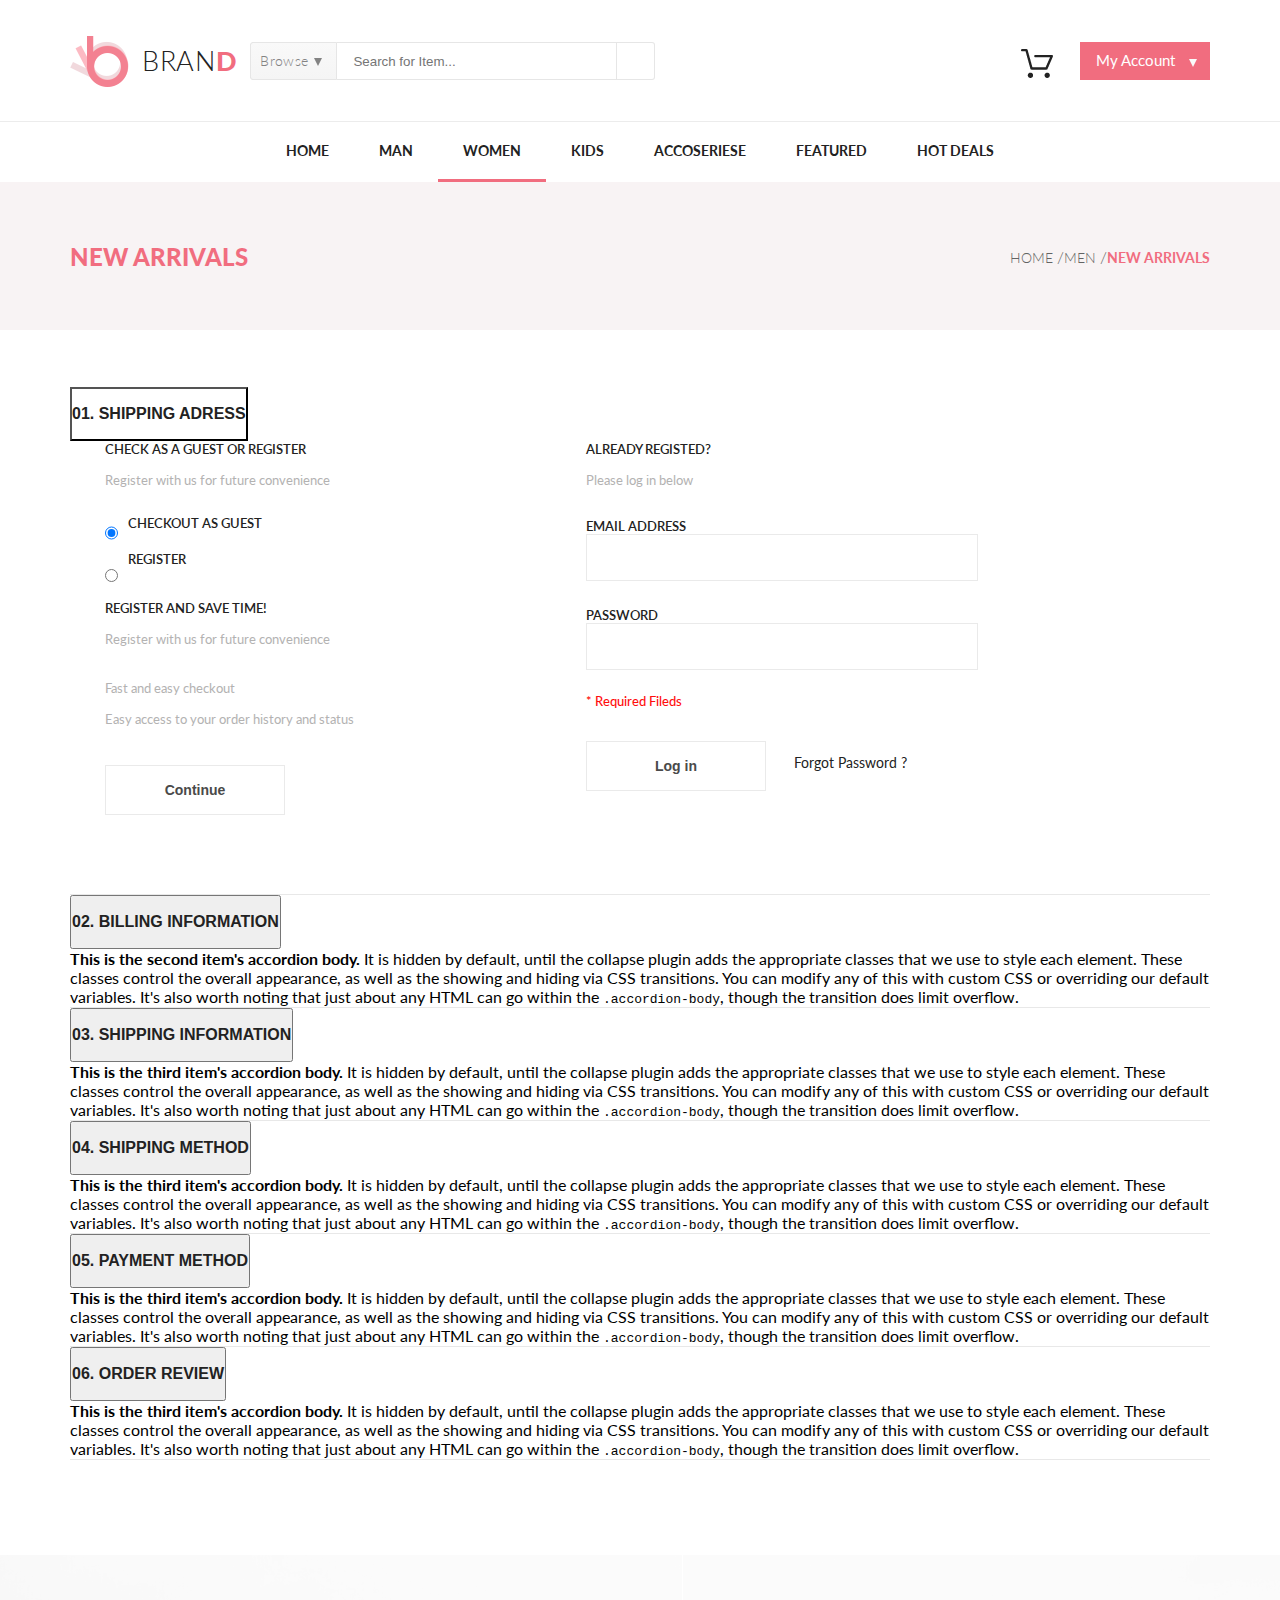
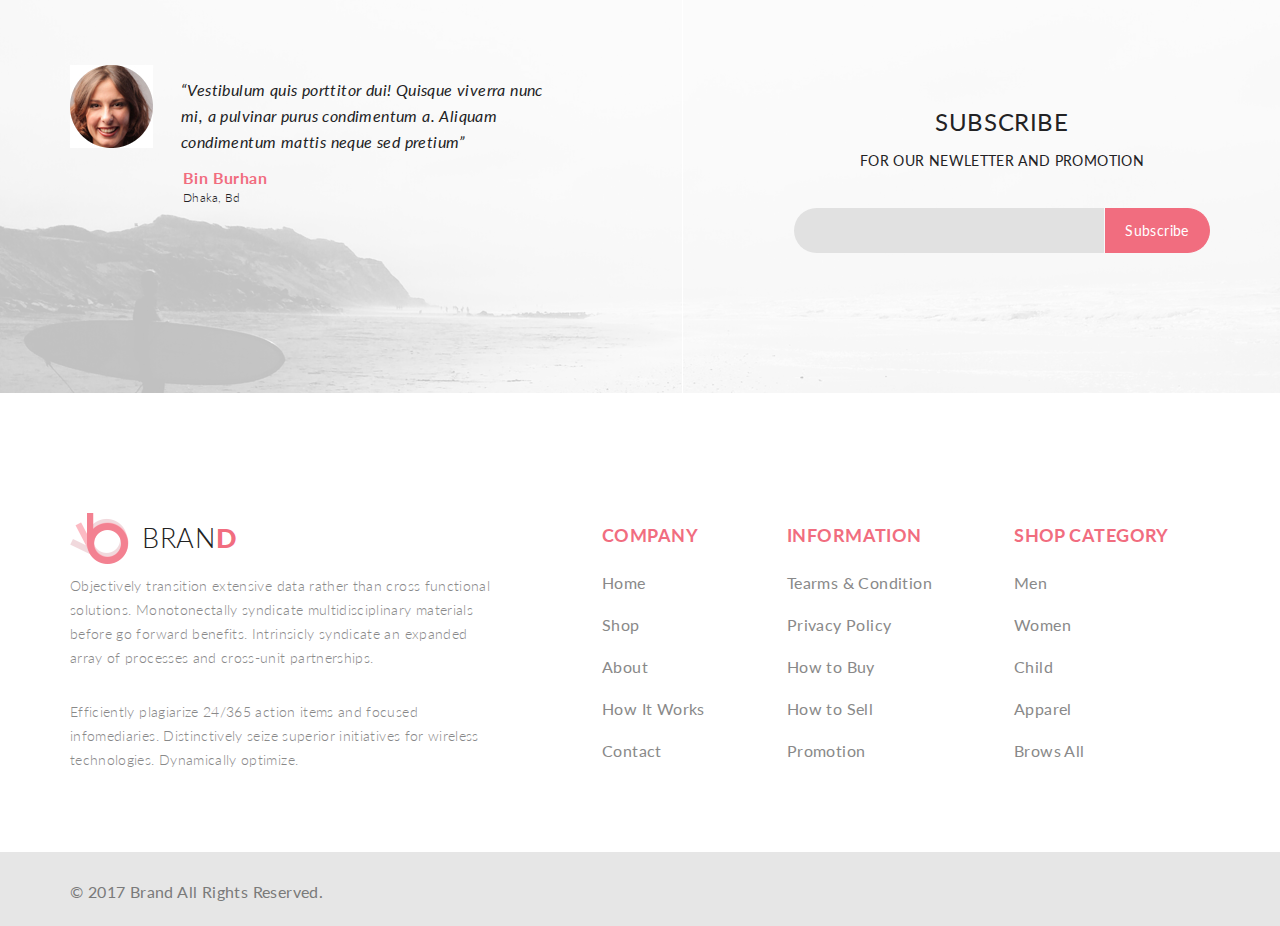
<file: checkout.html>
<!DOCTYPE html>
<html lang="en">
<head>
    <meta charset="UTF-8">
    <meta http-equiv="X-UA-Compatible" content="IE=edge">
    <meta name="viewport" content="width=device-width, initial-scale=1.0">
    <title>Document</title>
    <link href="https://cdn.jsdelivr.net/npm/bootstrap@5.0.0/dist/css/bootstrap.min.css" rel="stylesheet" integrity="sha384-wEmeIV1mKuiNpC+IOBjI7aAzPcEZeedi5yW5f2yOq55WWLwNGmvvx4Um1vskeMj0" crossorigin="anonymous">
    <link rel="stylesheet" href="style.css">
    <link rel="preconnect" href="https://fonts.gstatic.com">
    <link href="https://fonts.googleapis.com/css2?family=Lato:wght@300;400;900&display=swap" rel="stylesheet">
    <link rel="stylesheet" href="https://use.fontawesome.com/releases/v5.3.1/css/all.css"
    integrity="sha384-mzrmE5qonljUremFsqc01SB46JvROS7bZs3IO2EmfFsd15uHvIt+Y8vEf7N7fWAU" crossorigin="anonymous">
    <script src="https://cdn.jsdelivr.net/npm/bootstrap@5.0.0/dist/js/bootstrap.bundle.min.js" integrity="sha384-p34f1UUtsS3wqzfto5wAAmdvj+osOnFyQFpp4Ua3gs/ZVWx6oOypYoCJhGGScy+8" crossorigin="anonymous"></script>
</head>
<body>
    <div class="page">    
        <header>
            <div class="container">
                <div class="header__flex">
                    <div class="header__left">
                        <a class="header__logo" href="index.html">
                            <img class="logo" src="images/logo.png" alt="logo">
                            <p class="header__name">bran<span class="name_item">d</span> </p>
                        </a>
                        <form action="#" class="header__search">
                            <details>
                                <summary>Browse </summary>
                                <div class="search">
                                    <div class="search_menu">
                                        <p>women</p>
                                        <ul>
                                                <li class="search_link"><a class="item_link" href="product.html">Dresses</a></li>
                                                <li class="search_link"><a class="item_link" href="product.html">Tops</a></li>
                                                <li class="search_link"><a class="item_link" href="product.html">Sweaters/Knits</a></li>
                                                <li class="search_link"><a class="item_link" href="product.html">Jackets/Coats</a></li>
                                                <li class="search_link"><a class="item_link" href="product.html">Blazers</a></li>
                                                <li class="search_link"><a class="item_link" href="product.html">Denim</a></li>
                                                <li class="search_link"><a class="item_link" href="product.html">Leggings/Pants</a></li>
                                                <li class="search_link"><a class="item_link" href="product.html">Skirts/Shorts</a></li>
                                                <li class="search_link"><a class="item_link" href="product.html">Accessories </a></li>
                                        </ul> 
                                    </div>
                                    <div class="search_menu">
                                         <p>women</p>
                                         <ul>
                                            <li class="search_link"><a class="item_link" href="product.html">Tees/Tank tops</a></li>
                                            <li class="search_link"><a class="item_link" href="product.html">Shirts/Polos</a></li>
                                            <li class="search_link"><a class="item_link" href="product.html">Sweaters</a></li>
                                            <li class="search_link"><a class="item_link" href="product.html">Sweatshirts/Hoodies</a></li>
                                            <li class="search_link"><a class="item_link" href="product.html">Blazers</a></li>
                                            <li class="search_link"><a class="item_link" href="product.html">Jackets/vests</a></li>
                                        </ul> 
                                    </div>
                                </div>
                            </details>
                            <input  type="text" placeholder="Search for Item...">
                            <button class="button__search" type="submit"><i class="fas fa-search"></i>
                            </button>
                        </form>
                    </div>
                    <div class="header__right">
                        <a class="cart" href="shopping-cart.html"><img class="basket" src="images/basket.png" alt="basket">
                            <div class="cart_box">
                                <div class="cart_item">
                                    <img src="images/cart_img1.png" alt="cart">
                                    <div class="cart_item_text">
                                        <p class="cart_item_name">Rebox Zane</p>
                                        <div class="stars"><i class="fas fa-star"></i><i class="fas fa-star"></i><i class="fas fa-star"></i><i class="fas fa-star"></i><i class="fas fa-star-half-alt"></i></div>
                                        <p class="cart_price">1  <span style="font-size: 10px;">x</span>   $250</p>
                                    </div>
                                    <i class="fas fa-times-circle close"></i>
                                </div>
                                <div class="cart_item">
                                    <img src="images/cart_img2.png" alt="cart">
                                    <div class="cart_item_text">
                                        <p class="cart_item_name">Rebox Zane</p>
                                        <div class="stars"><i class="fas fa-star"></i></i><i class="fas fa-star"></i><i class="fas fa-star"></i><i class="fas fa-star"></i><i class="fas fa-star-half-alt"></i></div>
                                        <p class="cart_price">1  <span style="font-size: 10px;">x</span>   $250</p>
                                    </div>
                                    <i class="fas fa-times-circle close"></i>
                                </div>
                                <div class="summ">
                                    <p>TOTAL</p>
                                    <p>$500.00</p>
                                </div>
                                <button>
                                    <p style="color: #ffffff;">Checkout</p>
                                </button>
                                <button >
                                    <p>Go to cart</p>
                                </button>

                            </div>
                        </a>
                        <a href="checkout.html" class="header__button__text my-acc">My Account</a>
                    </div>
                </div>
            </div>
        </header> 
        <nav class="navigation">
            <div class="container">
                <ul class="nav__main">
                    <li class="nav_list"><a class="nav_link" href="#">Home</a>
                        <div class="nav-box">
                            <div class="item_flex">
                                <h3 class="item_heading">Women</h3>
                                <a href="#" class="item_link">Dresses</a>
                                <a href="#" class="item_link">Tops</a>
                                <a href="#" class="item_link">Sweaters/Knits</a>
                                <a href="#" class="item_link">Jackets/Coats</a>
                                <a href="#" class="item_link">Blazers</a>
                                <a href="#" class="item_link">Denim</a>
                                <a href="#" class="item_link">Leggings/Pants</a>
                                <a href="#" class="item_link">Skirts/Shorts</a>
                                <a href="#" class="item_link">Accessories </a>
                            </div>
                            <div class="item_flex">
                                <h3 class="item_heading">Women</h3>
                                <a href="#" class="item_link">Dresses</a>
                                <a href="#" class="item_link">Tops</a>
                                <a href="#" class="item_link">Sweaters/Knits</a>
                                <a href="#" class="item_link">Jackets/Coats</a>
                            <div style="height: 20px;"></div>
                                <h3 class="item_heading">Women</h3>
                                <a href="#" class="item_link">Dresses</a>
                                <a href="#" class="item_link">Tops</a>
                                <a href="#" class="item_link">Sweaters/Knits</a>
                            </div>
                            <div class="nav_last">
                            <div class="item_flex nav_last_column">
                                <h3 class="item_heading">Women</h3>
                                <a href="#" class="item_link">Dresses</a>
                                <a href="#" class="item_link">Tops</a>
                                <a href="#" class="item_link">Sweaters/Knits</a>
                                <a href="#" class="item_link">Jackets/Coats</a>
                            </div>
                            <img class="nav_img" src="images/nav_img.jpg" alt="photo">
                           </div> 
                        </div>
                    </li>
                    <li class="nav_list"><a class="nav_link" href="#">Man</a>
                        <div class="nav-box">
                            <div class="item_flex">
                                <h3 class="item_heading">Women</h3>
                                <a href="#" class="item_link">Dresses</a>
                                <a href="#" class="item_link">Tops</a>
                                <a href="#" class="item_link">Sweaters/Knits</a>
                                <a href="#" class="item_link">Jackets/Coats</a>
                                <a href="#" class="item_link">Blazers</a>
                                <a href="#" class="item_link">Denim</a>
                                <a href="#" class="item_link">Leggings/Pants</a>
                                <a href="#" class="item_link">Skirts/Shorts</a>
                                <a href="#" class="item_link">Accessories </a>
                            </div>
                            <div class="item_flex">
                                <h3 class="item_heading">Women</h3>
                                <a href="#" class="item_link">Dresses</a>
                                <a href="#" class="item_link">Tops</a>
                                <a href="#" class="item_link">Sweaters/Knits</a>
                                <a href="#" class="item_link">Jackets/Coats</a>
                            <div style="height: 20px;"></div>
                                <h3 class="item_heading">Women</h3>
                                <a href="#" class="item_link">Dresses</a>
                                <a href="#" class="item_link">Tops</a>
                                <a href="#" class="item_link">Sweaters/Knits</a>
                            </div>
                            <div class="nav_last">
                            <div class="item_flex nav_last_column">
                                <h3 class="item_heading">Women</h3>
                                <a href="#" class="item_link">Dresses</a>
                                <a href="#" class="item_link">Tops</a>
                                <a href="#" class="item_link">Sweaters/Knits</a>
                                <a href="#" class="item_link">Jackets/Coats</a>
                            </div>
                            <img class="nav_img" src="images/nav_img.jpg" alt="photo">
                           </div> 
                        </div>
                    </li>
                    <li class="nav_list" style="border-bottom: 3px solid #f16d7f;"><a class="nav_link" href="#">Women</a>
                        <div class="nav-box">
                            <div class="item_flex">
                                <h3 class="item_heading">Women</h3>
                                <a href="#" class="item_link">Dresses</a>
                                <a href="#" class="item_link">Tops</a>
                                <a href="#" class="item_link">Sweaters/Knits</a>
                                <a href="#" class="item_link">Jackets/Coats</a>
                                <a href="#" class="item_link">Blazers</a>
                                <a href="#" class="item_link">Denim</a>
                                <a href="#" class="item_link">Leggings/Pants</a>
                                <a href="#" class="item_link">Skirts/Shorts</a>
                                <a href="#" class="item_link">Accessories </a>
                            </div>
                            <div class="item_flex">
                                <h3 class="item_heading">Women</h3>
                                <a href="#" class="item_link">Dresses</a>
                                <a href="#" class="item_link">Tops</a>
                                <a href="#" class="item_link">Sweaters/Knits</a>
                                <a href="#" class="item_link">Jackets/Coats</a>
                            <div style="height: 20px;"></div>
                                <h3 class="item_heading">Women</h3>
                                <a href="#" class="item_link">Dresses</a>
                                <a href="#" class="item_link">Tops</a>
                                <a href="#" class="item_link">Sweaters/Knits</a>
                            </div>
                            <div class="nav_last">
                            <div class="item_flex nav_last_column">
                                <h3 class="item_heading">Women</h3>
                                <a href="#" class="item_link">Dresses</a>
                                <a href="#" class="item_link">Tops</a>
                                <a href="#" class="item_link">Sweaters/Knits</a>
                                <a href="#" class="item_link">Jackets/Coats</a>
                            </div>
                            <img class="nav_img" src="images/nav_img.jpg" alt="photo">
                           </div> 
                        </div>
                    </li>
                    <li class="nav_list"><a class="nav_link" href="#">Kids</a>
                        <div class="nav-box">
                            <div class="item_flex">
                                <h3 class="item_heading">Women</h3>
                                <a href="#" class="item_link">Dresses</a>
                                <a href="#" class="item_link">Tops</a>
                                <a href="#" class="item_link">Sweaters/Knits</a>
                                <a href="#" class="item_link">Jackets/Coats</a>
                                <a href="#" class="item_link">Blazers</a>
                                <a href="#" class="item_link">Denim</a>
                                <a href="#" class="item_link">Leggings/Pants</a>
                                <a href="#" class="item_link">Skirts/Shorts</a>
                                <a href="#" class="item_link">Accessories </a>
                            </div>
                            <div class="item_flex">
                                <h3 class="item_heading">Women</h3>
                                <a href="#" class="item_link">Dresses</a>
                                <a href="#" class="item_link">Tops</a>
                                <a href="#" class="item_link">Sweaters/Knits</a>
                                <a href="#" class="item_link">Jackets/Coats</a>
                            <div style="height: 20px;"></div>
                                <h3 class="item_heading">Women</h3>
                                <a href="#" class="item_link">Dresses</a>
                                <a href="#" class="item_link">Tops</a>
                                <a href="#" class="item_link">Sweaters/Knits</a>
                            </div>
                            <div class="nav_last">
                            <div class="item_flex nav_last_column">
                                <h3 class="item_heading">Women</h3>
                                <a href="#" class="item_link">Dresses</a>
                                <a href="#" class="item_link">Tops</a>
                                <a href="#" class="item_link">Sweaters/Knits</a>
                                <a href="#" class="item_link">Jackets/Coats</a>
                            </div>
                            <img class="nav_img" src="images/nav_img.jpg" alt="photo">
                           </div> 
                        </div>
                    </li>
                    <li class="nav_list last"><a class="nav_link" href="#">Accoseriese</a>
                        <div class="nav-box">
                            <div class="item_flex">
                                <h3 class="item_heading">Women</h3>
                                <a href="#" class="item_link">Dresses</a>
                                <a href="#" class="item_link">Tops</a>
                                <a href="#" class="item_link">Sweaters/Knits</a>
                                <a href="#" class="item_link">Jackets/Coats</a>
                                <a href="#" class="item_link">Blazers</a>
                                <a href="#" class="item_link">Denim</a>
                                <a href="#" class="item_link">Leggings/Pants</a>
                                <a href="#" class="item_link">Skirts/Shorts</a>
                                <a href="#" class="item_link">Accessories </a>
                            </div>
                            <div class="item_flex">
                                <h3 class="item_heading">Women</h3>
                                <a href="#" class="item_link">Dresses</a>
                                <a href="#" class="item_link">Tops</a>
                                <a href="#" class="item_link">Sweaters/Knits</a>
                                <a href="#" class="item_link">Jackets/Coats</a>
                            <div style="height: 20px;"></div>
                                <h3 class="item_heading">Women</h3>
                                <a href="#" class="item_link">Dresses</a>
                                <a href="#" class="item_link">Tops</a>
                                <a href="#" class="item_link">Sweaters/Knits</a>
                            </div>
                            <div class="nav_last">
                            <div class="item_flex nav_last_column">
                                <h3 class="item_heading">Women</h3>
                                <a href="#" class="item_link">Dresses</a>
                                <a href="#" class="item_link">Tops</a>
                                <a href="#" class="item_link">Sweaters/Knits</a>
                                <a href="#" class="item_link">Jackets/Coats</a>
                            </div>
                            <img class="nav_img" src="images/nav_img.jpg" alt="photo">
                           </div> 
                        </div>
                    </li>
                    <li class="nav_list last"><a class="nav_link" href="#">Featured</a>
                        <div class="nav-box">
                            <div class="item_flex">
                                <h3 class="item_heading">Women</h3>
                                <a href="#" class="item_link">Dresses</a>
                                <a href="#" class="item_link">Tops</a>
                                <a href="#" class="item_link">Sweaters/Knits</a>
                                <a href="#" class="item_link">Jackets/Coats</a>
                                <a href="#" class="item_link">Blazers</a>
                                <a href="#" class="item_link">Denim</a>
                                <a href="#" class="item_link">Leggings/Pants</a>
                                <a href="#" class="item_link">Skirts/Shorts</a>
                                <a href="#" class="item_link">Accessories </a>
                            </div>
                            <div class="item_flex">
                                <h3 class="item_heading">Women</h3>
                                <a href="#" class="item_link">Dresses</a>
                                <a href="#" class="item_link">Tops</a>
                                <a href="#" class="item_link">Sweaters/Knits</a>
                                <a href="#" class="item_link">Jackets/Coats</a>
                            <div style="height: 20px;"></div>
                                <h3 class="item_heading">Women</h3>
                                <a href="#" class="item_link">Dresses</a>
                                <a href="#" class="item_link">Tops</a>
                                <a href="#" class="item_link">Sweaters/Knits</a>
                            </div>
                            <div class="nav_last">
                            <div class="item_flex nav_last_column">
                                <h3 class="item_heading">Women</h3>
                                <a href="#" class="item_link">Dresses</a>
                                <a href="#" class="item_link">Tops</a>
                                <a href="#" class="item_link">Sweaters/Knits</a>
                                <a href="#" class="item_link">Jackets/Coats</a>
                            </div>
                            <img class="nav_img" src="images/nav_img.jpg" alt="photo">
                           </div> 
                        </div>
                    </li>
                    <li class="nav_list last"><a class="nav_link" href="#">Hot Deals</a>
                        <div class="nav-box">
                            <div class="item_flex">
                                <h3 class="item_heading">Women</h3>
                                <a href="#" class="item_link">Dresses</a>
                                <a href="#" class="item_link">Tops</a>
                                <a href="#" class="item_link">Sweaters/Knits</a>
                                <a href="#" class="item_link">Jackets/Coats</a>
                                <a href="#" class="item_link">Blazers</a>
                                <a href="#" class="item_link">Denim</a>
                                <a href="#" class="item_link">Leggings/Pants</a>
                                <a href="#" class="item_link">Skirts/Shorts</a>
                                <a href="#" class="item_link">Accessories </a>
                            </div>
                            <div class="item_flex">
                                <h3 class="item_heading">Women</h3>
                                <a href="#" class="item_link">Dresses</a>
                                <a href="#" class="item_link">Tops</a>
                                <a href="#" class="item_link">Sweaters/Knits</a>
                                <a href="#" class="item_link">Jackets/Coats</a>
                            <div style="height: 20px;"></div>
                                <h3 class="item_heading">Women</h3>
                                <a href="#" class="item_link">Dresses</a>
                                <a href="#" class="item_link">Tops</a>
                                <a href="#" class="item_link">Sweaters/Knits</a>
                            </div>
                            <div class="nav_last">
                            <div class="item_flex nav_last_column">
                                <h3 class="item_heading">Women</h3>
                                <a href="#" class="item_link">Dresses</a>
                                <a href="#" class="item_link">Tops</a>
                                <a href="#" class="item_link">Sweaters/Knits</a>
                                <a href="#" class="item_link">Jackets/Coats</a>
                            </div>
                            <img class="nav_img" src="images/nav_img.jpg" alt="photo">
                           </div> 
                        </div>
                    </li>
                </ul>
            </div>
        </nav>
         <div class="breadcrumbs">
            <div class="container">
                <div class="breadcrumb-text">
                    <h1>New Arrivals </h1>
                    <ul class="breadcrumb-list">
                        <li class="breadcrumb-li"><a  class="breadcrumb-link" href="product.html">Home</a><span> / </span></li>
                        <li class="breadcrumb-li"><a class="breadcrumb-link" href="product.html"> Men</a><span> / </span></li>
                        <li class="breadcrumb-li"><a style="cursor: default; color: #f16d7f; font-weight: 700;" class="breadcrumb-link" href="product.html"> New Arrivals</a></li>
                    </ul>
                </div>
            </div>
        </div>
        <article>
            <div class="container">
                <div style="margin-top: 57px;" class="accordion" id="accordionExample">
                    <div class="accordion-item checkout__accordion-item">
                      <h2 class="accordion-header" id="headingOne">
                        <button class="accordion-button checkout__accordion-button" type="button" data-bs-toggle="collapse" data-bs-target="#collapseOne" aria-expanded="true" aria-controls="collapseOne">
                            <p class="checkout__item">01.   Shipping Adress</p>
                        </button>
                      </h2>
                      <div id="collapseOne" class="accordion-collapse collapse show" aria-labelledby="headingOne" data-bs-parent="#accordionExample">
                        <div class="accordion-body">
                          <div class="regist">
                              <form action="#" style="flex-grow: 1;">
                                <p class="checkout__text_black checkout__text_pd">Check as a guest or register</p>
                                <p style="margin-bottom: 27px;" class="checkout__text">Register with us for future convenience</p>
                                <div class="checkout_checkbox">
                                    <label for="guest"></label>
                                <input id="guest" style="border-radius: 5px;" type="radio" checked>
                                <p style="margin-bottom: 20px; margin-left: 10px" class="checkout__text_black" >checkout as guest</p>
                                </div>
                                <div class="checkout_checkbox">
                                    <label for="guest"></label>
                                <input id="register" style="border: 5px;" type="radio">
                                <p style="margin-bottom: 33px; margin-left: 10px;" class="checkout__text_black">register</p>
                                </div>
                                <p class="checkout__text_black checkout__text_pd">register and save time!</p>
                                <p style="margin-bottom: 33px;" class="checkout__text">Register with us for future convenience</p>
                                <p class="checkout__text checkout__text_pd"><i class="fas fa-angle-double-right"></i> Fast and easy checkout</p>
                                <p style="margin-bottom: 38px;" class="checkout__text"><i class="fas fa-angle-double-right"></i> Easy access to your order history and status</p>
                                <button class="checkbox_btn">
                                    Continue
                                </button>
                              </form>
                              <form action="#" style="flex-grow: 1;">
                                <p class="checkout__text_black checkout__text_pd">Already registed?</p>
                                <p style="margin-bottom: 27px;" class="checkout__text">Please log in below</p>
                                <label for="EMAIL" class="checkout__text_black checkout__text_pd">EMAIL ADDRESS</label><br>
                                <input class="regis__input" id="EMAIL" type="email"><br>
                                <label for="PASSWORD" class="checkout__text_black checkout__text_pd">PASSWORD</label><br>
                                <input class="regis__input" id="PASSWORD" type="text"><br>
                                <p style="margin-bottom: 32px; color: #ff0d0d; font-size: 13px; font-weight: 500">* Required Fileds</p>
                                <div class="checkout__rest_bnt">
                                    <button class="checkbox_btn">
                                        Log in
                                    </button>  
                                    <p  style="margin-left: 28px; margin-top: 13px; font-size: 14px; font-weight: 400; color: #222222;">Forgot Password ?</p>
                                </div>
                              </form>
                          </div>
                        </div>
                      </div>
                    </div>
                    <div class="accordion-item checkout__accordion-item">
                      <h2 class="accordion-header" id="headingTwo">
                        <button class="accordion-button checkout__accordion-button collapsed" type="button" data-bs-toggle="collapse" data-bs-target="#collapseTwo" aria-expanded="false" aria-controls="collapseTwo">
                            <p class="checkout__item">02.   BILLING INFORMATION</p>
                        </button>
                      </h2>
                      <div id="collapseTwo" class="accordion-collapse collapse" aria-labelledby="headingTwo" data-bs-parent="#accordionExample">
                        <div class="accordion-body">
                          <strong>This is the second item's accordion body.</strong> It is hidden by default, until the collapse plugin adds the appropriate classes that we use to style each element. These classes control the overall appearance, as well as the showing and hiding via CSS transitions. You can modify any of this with custom CSS or overriding our default variables. It's also worth noting that just about any HTML can go within the <code>.accordion-body</code>, though the transition does limit overflow.
                        </div>
                      </div>
                    </div>
                    <div class="accordion-item checkout__accordion-item">
                      <h2 class="accordion-header" id="headingThree">
                        <button class="accordion-button checkout__accordion-button collapsed" type="button" data-bs-toggle="collapse" data-bs-target="#collapseThree" aria-expanded="false" aria-controls="collapseThree">
                          <p class="checkout__item">03.   SHIPPING INFORMATION</p>
                        </button>
                      </h2>
                      <div id="collapseThree" class="accordion-collapse collapse" aria-labelledby="headingThree" data-bs-parent="#accordionExample">
                        <div class="accordion-body">
                          <strong>This is the third item's accordion body.</strong> It is hidden by default, until the collapse plugin adds the appropriate classes that we use to style each element. These classes control the overall appearance, as well as the showing and hiding via CSS transitions. You can modify any of this with custom CSS or overriding our default variables. It's also worth noting that just about any HTML can go within the <code>.accordion-body</code>, though the transition does limit overflow.
                        </div>
                      </div>
                    </div>
                    <div class="accordion-item checkout__accordion-item">
                        <h2 class="accordion-header" id="headingFour">
                          <button class="accordion-button checkout__accordion-button collapsed" type="button" data-bs-toggle="collapse" data-bs-target="#collapseFour" aria-expanded="false" aria-controls="collapseFour">
                            <p class="checkout__item">04.   SHIPPING METHOD</p>
                          </button>
                        </h2>
                        <div id="collapseFour" class="accordion-collapse collapse" aria-labelledby="headingFour" data-bs-parent="#accordionExample">
                          <div class="accordion-body">
                            <strong>This is the third item's accordion body.</strong> It is hidden by default, until the collapse plugin adds the appropriate classes that we use to style each element. These classes control the overall appearance, as well as the showing and hiding via CSS transitions. You can modify any of this with custom CSS or overriding our default variables. It's also worth noting that just about any HTML can go within the <code>.accordion-body</code>, though the transition does limit overflow.
                          </div>
                        </div>
                      </div>
                      <div class="accordion-item checkout__accordion-item">
                        <h2 class="accordion-header" id="headingFive">
                          <button class="accordion-button checkout__accordion-button collapsed" type="button" data-bs-toggle="collapse" data-bs-target="#collapseFive" aria-expanded="false" aria-controls="collapseFive">
                            <p class="checkout__item">05.   PAYMENT METHOD</p>
                          </button>
                        </h2>
                        <div id="collapseFive" class="accordion-collapse collapse" aria-labelledby="headingFive" data-bs-parent="#accordionExample">
                          <div class="accordion-body">
                            <strong>This is the third item's accordion body.</strong> It is hidden by default, until the collapse plugin adds the appropriate classes that we use to style each element. These classes control the overall appearance, as well as the showing and hiding via CSS transitions. You can modify any of this with custom CSS or overriding our default variables. It's also worth noting that just about any HTML can go within the <code>.accordion-body</code>, though the transition does limit overflow.
                          </div>
                        </div>
                      </div>
                      <div class="accordion-item checkout__accordion-item">
                        <h2 class="accordion-header" id="headingSix">
                          <button class="accordion-button checkout__accordion-button collapsed" type="button" data-bs-toggle="collapse" data-bs-target="#collapseSix" aria-expanded="false" aria-controls="collapseSix">
                            <p class="checkout__item">06.   ORDER REVIEW</p>
                          </button>
                        </h2>
                        <div id="collapseSix" class="accordion-collapse collapse" aria-labelledby="headingSix" data-bs-parent="#accordionExample">
                          <div class="accordion-body">
                            <strong>This is the third item's accordion body.</strong> It is hidden by default, until the collapse plugin adds the appropriate classes that we use to style each element. These classes control the overall appearance, as well as the showing and hiding via CSS transitions. You can modify any of this with custom CSS or overriding our default variables. It's also worth noting that just about any HTML can go within the <code>.accordion-body</code>, though the transition does limit overflow.
                          </div>
                        </div>
                      </div>
                  </div>
            </div>
        </article>
        <div class="communication">
            <img src="images/subscribe_back.png" alt="com background" style="opacity:0.25;filter:alpha(opacity=25)">
                <div class="communication_flex">
                    <div class="comment">
                        <img class="comment_img" src="images/comment.jpg" alt="face">
                        <div class="comment_text">
                            <p>“Vestibulum quis porttitor dui! Quisque viverra nunc mi, 
                                a pulvinar purus condimentum a. Aliquam condimentum mattis neque sed pretium”</p>
                        </div>
                        <div class="comment_text_autor">
                            <p><b>Bin Burhan</b>
                                <br>Dhaka, Bd</p>
                        </div>    
                    </div>
                    <div class="comment_center"></div>
                    <div class="subscribe">
                        <div class="subscribe_text">
                            <p>Subscribe</p>
                            <span>FOR OUR NEWLETTER AND PROMOTION</span>
                        </div>
                    <div class="subscribe_form">
                        <input class="subscribe_input" type="email" aria-label="email">
                        <button type="submit">Subscribe</button>
                    </div>
                </div>
            </div>
        </div>
        <footer>
            <div class="container">
                <div class="footer_flex">
                    <div class="footer_brand">
                        <a class="header__logo" href="index.html">
                            <img class="logo" src="images/logo.png" alt="logo">
                            <p class="header__name">bran<span class="name_item">d</span> </p>
                        </a>
                        <p class="footer_text">Objectively transition extensive data rather than cross functional solutions. Monotonectally syndicate multidisciplinary materials before go forward benefits. Intrinsicly syndicate an expanded array of processes and cross-unit partnerships.</p>
        
                        <p class="footer_text">Efficiently plagiarize 24/365 action items and focused infomediaries.
                            Distinctively seize superior initiatives for wireless technologies. Dynamically optimize.</p>
                    </div>
                    <div class="footer_info">
                        <div class="footer_info_item">
                            <p>COMPANY</p>
                            <ul style="padding-left: 0;">
                                <li><a class="item_link" href="#">Home</a></li>
                                <li><a class="item_link" href="#">Shop</a></li>
                                <li><a class="item_link" href="#">About</a></li>
                                <li><a class="item_link" href="#">How It Works</a></li>
                                <li><a class="item_link" href="#">Contact</a></li>
                            </ul>
                        </div>
                        <div class="footer_info_item">
                            <p>INFORMATION</p>
                            <ul style="padding-left: 0;">
                                <li><a class="item_link" href="#">Tearms & Condition</a></li>
                                <li><a class="item_link" href="#">Privacy Policy</a></li>
                                <li><a class="item_link" href="#">How to Buy</a></li>
                                <li><a class="item_link" href="#">How to Sell</a></li>
                                <li><a class="item_link" href="#">Promotion</a></li>
                            </ul>
                        </div>
                        <div class="footer_info_item">
                            <p>SHOP CATEGORY</p>
                            <ul style="padding-left: 0;">
                                <li><a class="item_link" href="#">Men</a></li>
                                <li><a class="item_link" href="#">Women</a></li>
                                <li><a class="item_link" href="#">Child</a></li>
                                <li><a class="item_link" href="#">Apparel</a></li>
                                <li><a class="item_link" href="#">Brows All</a></li>
                            </ul>
                        </div>
                    </div>
                </div>
            </div>
            <div class="copy">
                <div class="container copy_flex">
                    <div class="copyright_text">
                        <p>© 2017  Brand  All Rights Reserved.</p>
                    </div>
                    <div class="url">
                            <a href="#"><i class="fab fa-facebook-square"></i></a>
                            <a href="#"><i class="fab fa-twitter-square"></i></a>
                            <a href="#"><i class="fab fa-linkedin"></i></a>
                            <a href="#"><i class="fab fa-pinterest-square"></i></a>
                            <a href="#"><i class="fab fa-google-plus-square"></i></a>
                    </div>
                </div>
            </div>
        </footer>
    </div>
</body>
</html>
</file>
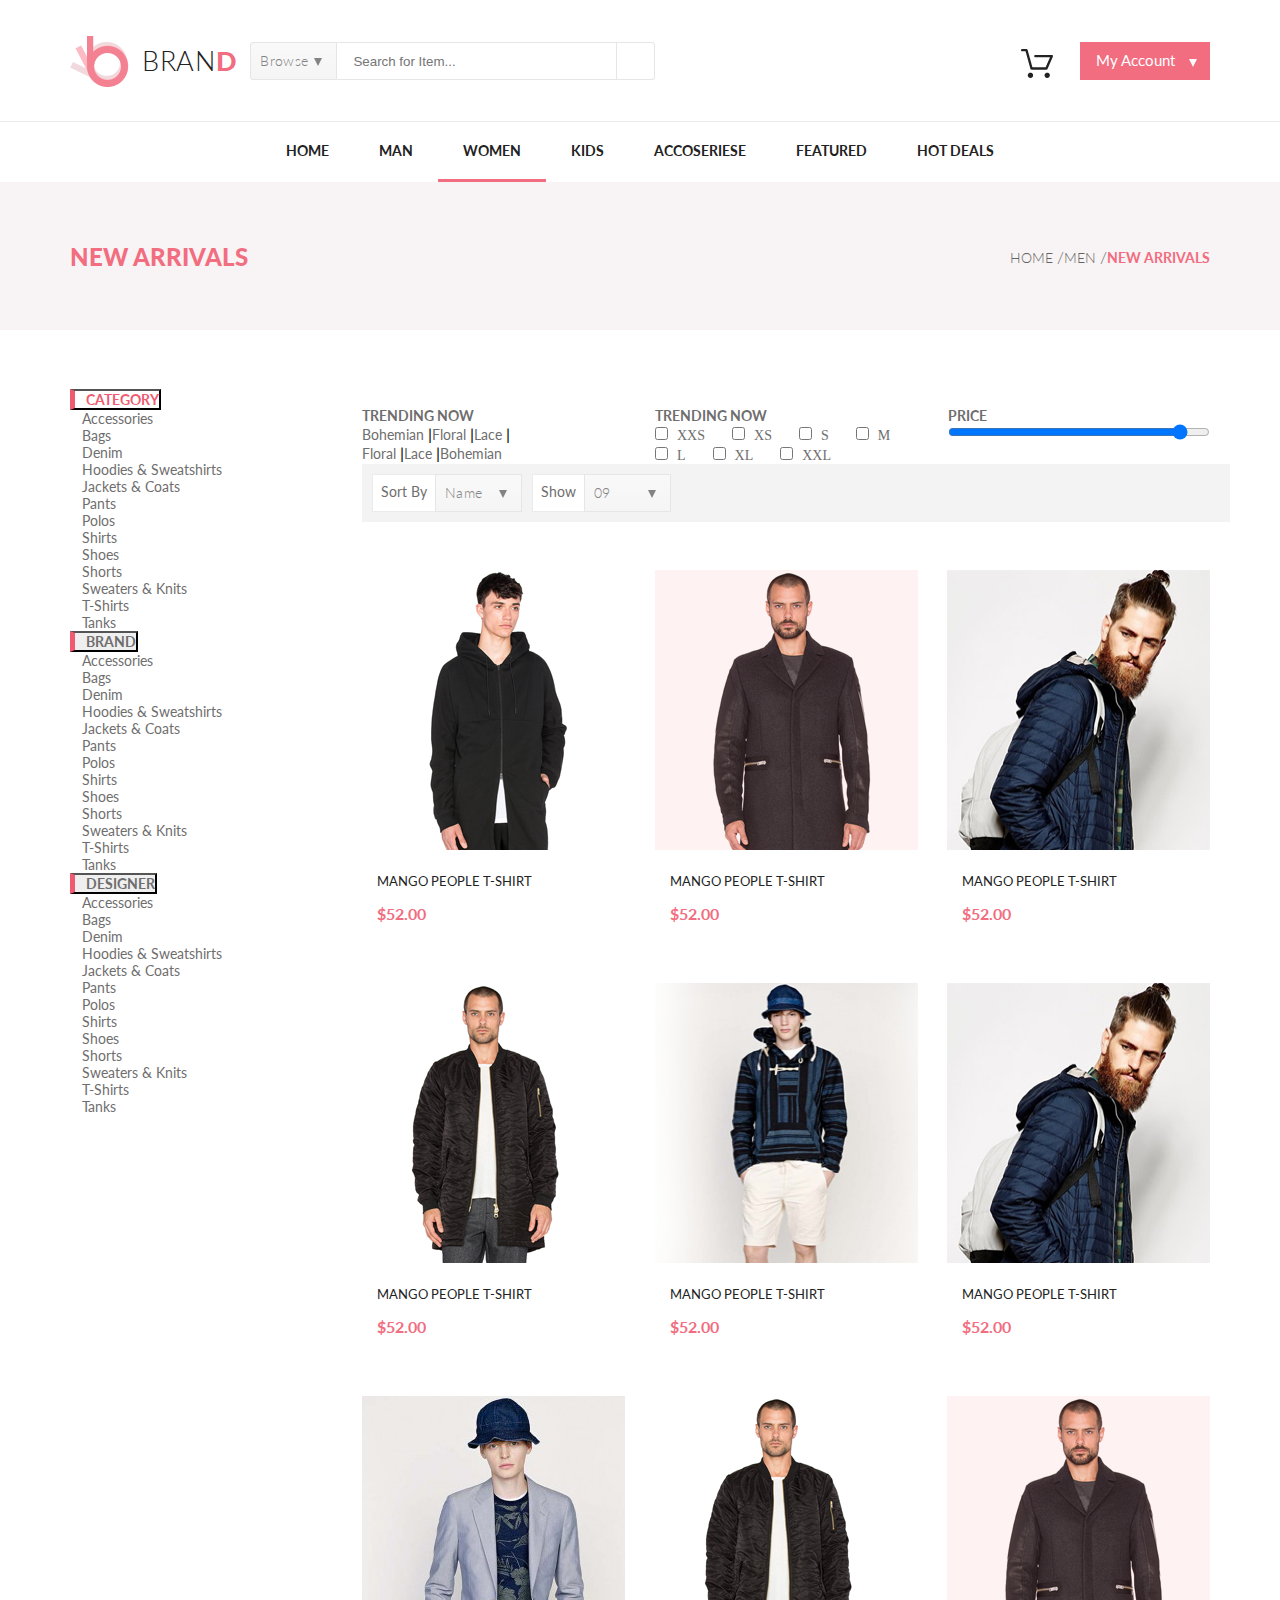
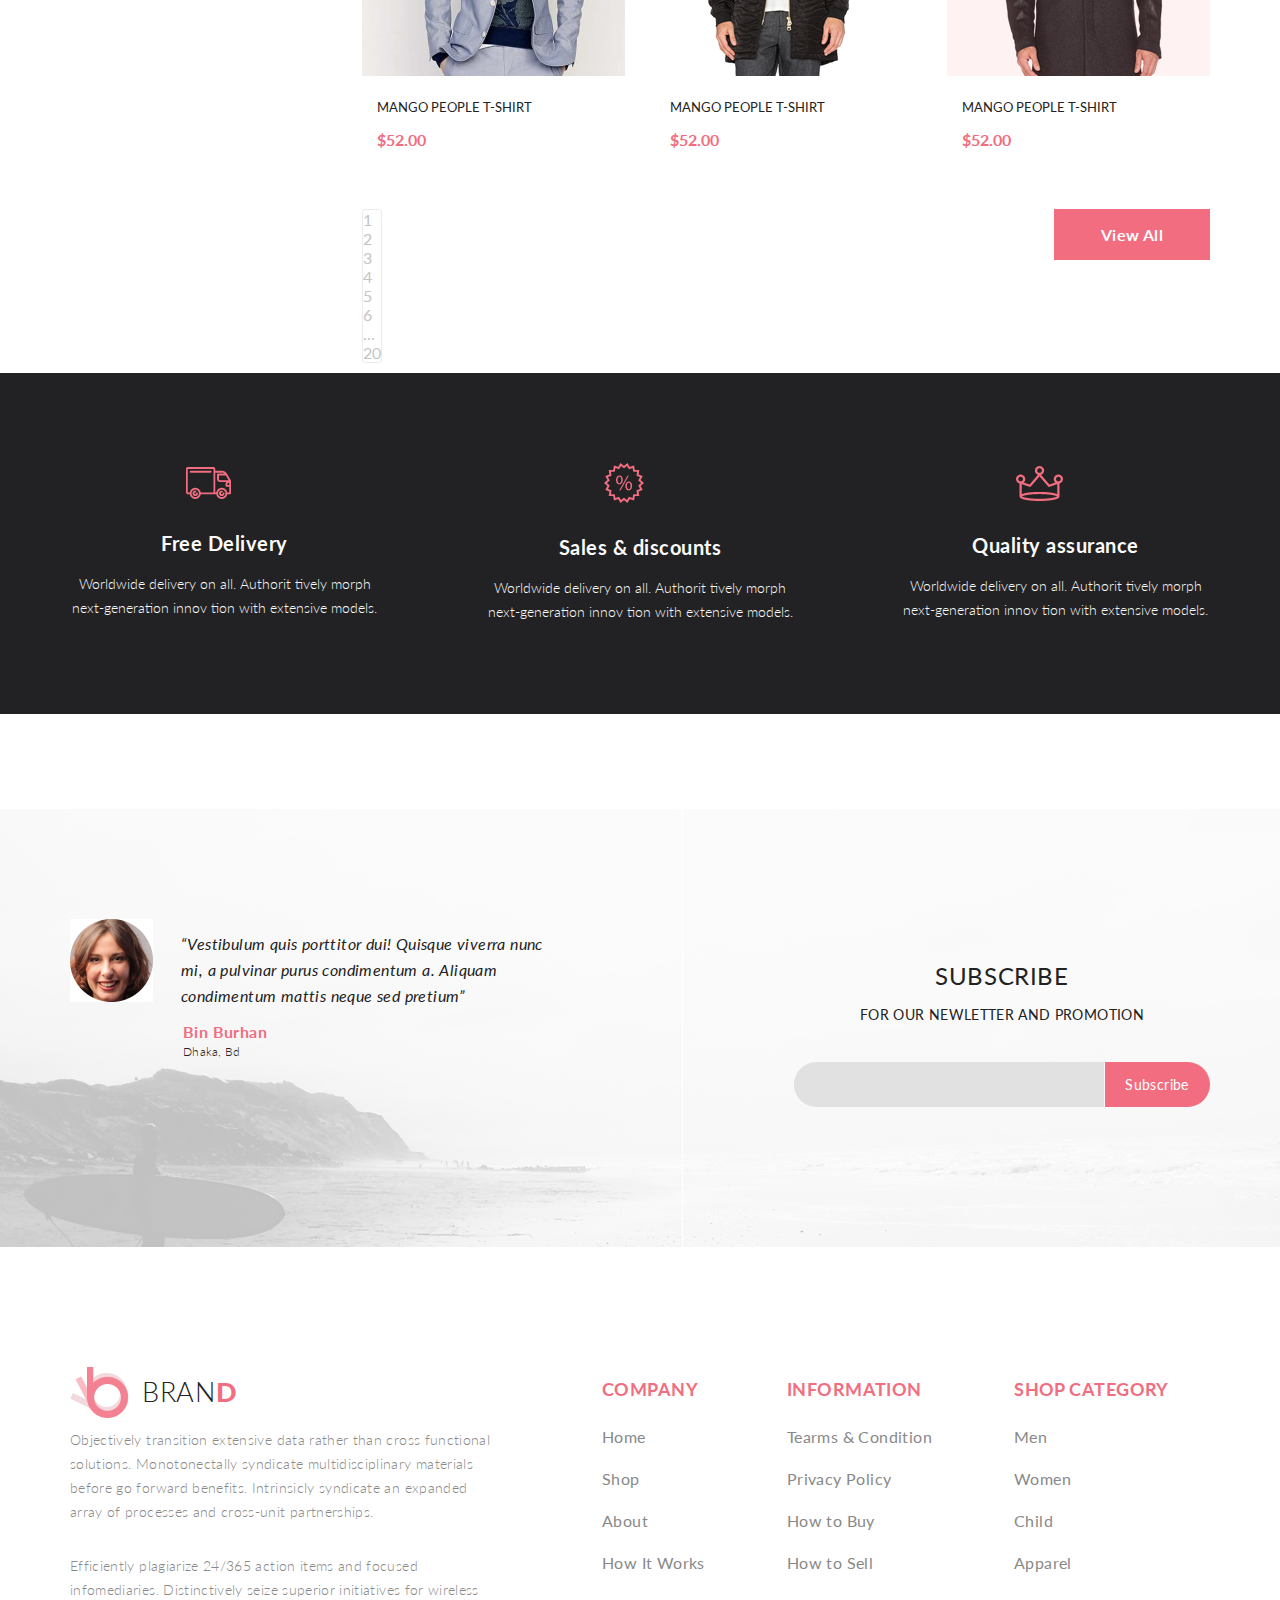
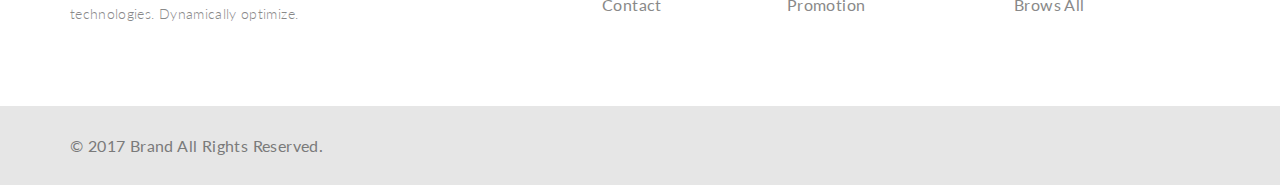
<file: product.html>
<!DOCTYPE html>
<html lang="en">
<head>
    <meta charset="UTF-8">
    <meta http-equiv="X-UA-Compatible" content="IE=edge">
    <meta name="viewport" content="width=device-width, initial-scale=1.0">
    <title>Document</title>
    <link href="https://cdn.jsdelivr.net/npm/bootstrap@5.0.0/dist/css/bootstrap.min.css" rel="stylesheet" integrity="sha384-wEmeIV1mKuiNpC+IOBjI7aAzPcEZeedi5yW5f2yOq55WWLwNGmvvx4Um1vskeMj0" crossorigin="anonymous">
    <link rel="stylesheet" href="style.css">
    <link rel="preconnect" href="https://fonts.gstatic.com">
    <link href="https://fonts.googleapis.com/css2?family=Lato:wght@300;400;900&display=swap" rel="stylesheet">
    <link rel="stylesheet" href="https://use.fontawesome.com/releases/v5.3.1/css/all.css"
    integrity="sha384-mzrmE5qonljUremFsqc01SB46JvROS7bZs3IO2EmfFsd15uHvIt+Y8vEf7N7fWAU" crossorigin="anonymous">
    <script src="https://cdn.jsdelivr.net/npm/bootstrap@5.0.0/dist/js/bootstrap.bundle.min.js" integrity="sha384-p34f1UUtsS3wqzfto5wAAmdvj+osOnFyQFpp4Ua3gs/ZVWx6oOypYoCJhGGScy+8" crossorigin="anonymous"></script>
</head>
<body>
    <div class="page">    
        <header>
            <div class="container">
                <div class="header__flex">
                    <div class="header__left">
                        <a class="header__logo" href="index.html">
                            <img class="logo" src="images/logo.png" alt="logo">
                            <p class="header__name">bran<span class="name_item">d</span> </p>
                        </a>
                        <form action="#" class="header__search">
                            <details>
                                <summary>Browse </summary>
                                <div class="search">
                                    <div class="search_menu">
                                        <p>women</p>
                                        <ul>
                                                <li class="search_link"><a class="item_link" href="product.html">Dresses</a></li>
                                                <li class="search_link"><a class="item_link" href="product.html">Tops</a></li>
                                                <li class="search_link"><a class="item_link" href="product.html">Sweaters/Knits</a></li>
                                                <li class="search_link"><a class="item_link" href="product.html">Jackets/Coats</a></li>
                                                <li class="search_link"><a class="item_link" href="product.html">Blazers</a></li>
                                                <li class="search_link"><a class="item_link" href="product.html">Denim</a></li>
                                                <li class="search_link"><a class="item_link" href="product.html">Leggings/Pants</a></li>
                                                <li class="search_link"><a class="item_link" href="product.html">Skirts/Shorts</a></li>
                                                <li class="search_link"><a class="item_link" href="product.html">Accessories </a></li>
                                        </ul> 
                                    </div>
                                    <div class="search_menu">
                                         <p>women</p>
                                         <ul>
                                            <li class="search_link"><a class="item_link" href="product.html">Tees/Tank tops</a></li>
                                            <li class="search_link"><a class="item_link" href="product.html">Shirts/Polos</a></li>
                                            <li class="search_link"><a class="item_link" href="product.html">Sweaters</a></li>
                                            <li class="search_link"><a class="item_link" href="product.html">Sweatshirts/Hoodies</a></li>
                                            <li class="search_link"><a class="item_link" href="product.html">Blazers</a></li>
                                            <li class="search_link"><a class="item_link" href="product.html">Jackets/vests</a></li>
                                        </ul> 
                                    </div>
                                </div>
                            </details>
                            <input  type="text" placeholder="Search for Item...">
                            <button class="button__search" type="submit"><i class="fas fa-search"></i>
                            </button>
                        </form>
                    </div>
                    <div class="header__right">
                        <a class="cart" href="shopping-cart.html"><img class="basket" src="images/basket.png" alt="basket">
                            <div class="cart_box">
                                <div class="cart_item">
                                    <img src="images/cart_img1.png" alt="cart">
                                    <div class="cart_item_text">
                                        <p class="cart_item_name">Rebox Zane</p>
                                        <div class="stars"><i class="fas fa-star"></i><i class="fas fa-star"></i><i class="fas fa-star"></i><i class="fas fa-star"></i><i class="fas fa-star-half-alt"></i></div>
                                        <p class="cart_price">1  <span style="font-size: 10px;">x</span>   $250</p>
                                    </div>
                                    <i class="fas fa-times-circle close"></i>
                                </div>
                                <div class="cart_item">
                                    <img src="images/cart_img2.png" alt="cart">
                                    <div class="cart_item_text">
                                        <p class="cart_item_name">Rebox Zane</p>
                                        <div class="stars"><i class="fas fa-star"></i></i><i class="fas fa-star"></i><i class="fas fa-star"></i><i class="fas fa-star"></i><i class="fas fa-star-half-alt"></i></div>
                                        <p class="cart_price">1  <span style="font-size: 10px;">x</span>   $250</p>
                                    </div>
                                    <i class="fas fa-times-circle close"></i>
                                </div>
                                <div class="summ">
                                    <p>TOTAL</p>
                                    <p>$500.00</p>
                                </div>
                                <button>
                                    <p style="color: #ffffff;">Checkout</p>
                                </button>
                                <button >
                                    <p>Go to cart</p>
                                </button>

                            </div>
                        </a>
                        <a href="checkout.html" class="header__button__text my-acc">My Account</a>
                    </div>
                </div>
            </div>
        </header> 
        <nav class="navigation">
            <div class="container">
                <ul class="nav__main">
                    <li class="nav_list"><a class="nav_link" href="#">Home</a>
                        <div class="nav-box">
                            <div class="item_flex">
                                <h3 class="item_heading">Women</h3>
                                <a href="#" class="item_link">Dresses</a>
                                <a href="#" class="item_link">Tops</a>
                                <a href="#" class="item_link">Sweaters/Knits</a>
                                <a href="#" class="item_link">Jackets/Coats</a>
                                <a href="#" class="item_link">Blazers</a>
                                <a href="#" class="item_link">Denim</a>
                                <a href="#" class="item_link">Leggings/Pants</a>
                                <a href="#" class="item_link">Skirts/Shorts</a>
                                <a href="#" class="item_link">Accessories </a>
                            </div>
                            <div class="item_flex">
                                <h3 class="item_heading">Women</h3>
                                <a href="#" class="item_link">Dresses</a>
                                <a href="#" class="item_link">Tops</a>
                                <a href="#" class="item_link">Sweaters/Knits</a>
                                <a href="#" class="item_link">Jackets/Coats</a>
                            <div style="height: 20px;"></div>
                                <h3 class="item_heading">Women</h3>
                                <a href="#" class="item_link">Dresses</a>
                                <a href="#" class="item_link">Tops</a>
                                <a href="#" class="item_link">Sweaters/Knits</a>
                            </div>
                            <div class="nav_last">
                            <div class="item_flex nav_last_column">
                                <h3 class="item_heading">Women</h3>
                                <a href="#" class="item_link">Dresses</a>
                                <a href="#" class="item_link">Tops</a>
                                <a href="#" class="item_link">Sweaters/Knits</a>
                                <a href="#" class="item_link">Jackets/Coats</a>
                            </div>
                            <img class="nav_img" src="images/nav_img.jpg" alt="photo">
                           </div> 
                        </div>
                    </li>
                    <li class="nav_list"><a class="nav_link" href="#">Man</a>
                        <div class="nav-box">
                            <div class="item_flex">
                                <h3 class="item_heading">Women</h3>
                                <a href="#" class="item_link">Dresses</a>
                                <a href="#" class="item_link">Tops</a>
                                <a href="#" class="item_link">Sweaters/Knits</a>
                                <a href="#" class="item_link">Jackets/Coats</a>
                                <a href="#" class="item_link">Blazers</a>
                                <a href="#" class="item_link">Denim</a>
                                <a href="#" class="item_link">Leggings/Pants</a>
                                <a href="#" class="item_link">Skirts/Shorts</a>
                                <a href="#" class="item_link">Accessories </a>
                            </div>
                            <div class="item_flex">
                                <h3 class="item_heading">Women</h3>
                                <a href="#" class="item_link">Dresses</a>
                                <a href="#" class="item_link">Tops</a>
                                <a href="#" class="item_link">Sweaters/Knits</a>
                                <a href="#" class="item_link">Jackets/Coats</a>
                            <div style="height: 20px;"></div>
                                <h3 class="item_heading">Women</h3>
                                <a href="#" class="item_link">Dresses</a>
                                <a href="#" class="item_link">Tops</a>
                                <a href="#" class="item_link">Sweaters/Knits</a>
                            </div>
                            <div class="nav_last">
                            <div class="item_flex nav_last_column">
                                <h3 class="item_heading">Women</h3>
                                <a href="#" class="item_link">Dresses</a>
                                <a href="#" class="item_link">Tops</a>
                                <a href="#" class="item_link">Sweaters/Knits</a>
                                <a href="#" class="item_link">Jackets/Coats</a>
                            </div>
                            <img class="nav_img" src="images/nav_img.jpg" alt="photo">
                           </div> 
                        </div>
                    </li>
                    <li class="nav_list" style="border-bottom: 3px solid #f16d7f;"><a class="nav_link" href="#">Women</a>
                        <div class="nav-box">
                            <div class="item_flex">
                                <h3 class="item_heading">Women</h3>
                                <a href="#" class="item_link">Dresses</a>
                                <a href="#" class="item_link">Tops</a>
                                <a href="#" class="item_link">Sweaters/Knits</a>
                                <a href="#" class="item_link">Jackets/Coats</a>
                                <a href="#" class="item_link">Blazers</a>
                                <a href="#" class="item_link">Denim</a>
                                <a href="#" class="item_link">Leggings/Pants</a>
                                <a href="#" class="item_link">Skirts/Shorts</a>
                                <a href="#" class="item_link">Accessories </a>
                            </div>
                            <div class="item_flex">
                                <h3 class="item_heading">Women</h3>
                                <a href="#" class="item_link">Dresses</a>
                                <a href="#" class="item_link">Tops</a>
                                <a href="#" class="item_link">Sweaters/Knits</a>
                                <a href="#" class="item_link">Jackets/Coats</a>
                            <div style="height: 20px;"></div>
                                <h3 class="item_heading">Women</h3>
                                <a href="#" class="item_link">Dresses</a>
                                <a href="#" class="item_link">Tops</a>
                                <a href="#" class="item_link">Sweaters/Knits</a>
                            </div>
                            <div class="nav_last">
                            <div class="item_flex nav_last_column">
                                <h3 class="item_heading">Women</h3>
                                <a href="#" class="item_link">Dresses</a>
                                <a href="#" class="item_link">Tops</a>
                                <a href="#" class="item_link">Sweaters/Knits</a>
                                <a href="#" class="item_link">Jackets/Coats</a>
                            </div>
                            <img class="nav_img" src="images/nav_img.jpg" alt="photo">
                           </div> 
                        </div>
                    </li>
                    <li class="nav_list"><a class="nav_link" href="#">Kids</a>
                        <div class="nav-box">
                            <div class="item_flex">
                                <h3 class="item_heading">Women</h3>
                                <a href="#" class="item_link">Dresses</a>
                                <a href="#" class="item_link">Tops</a>
                                <a href="#" class="item_link">Sweaters/Knits</a>
                                <a href="#" class="item_link">Jackets/Coats</a>
                                <a href="#" class="item_link">Blazers</a>
                                <a href="#" class="item_link">Denim</a>
                                <a href="#" class="item_link">Leggings/Pants</a>
                                <a href="#" class="item_link">Skirts/Shorts</a>
                                <a href="#" class="item_link">Accessories </a>
                            </div>
                            <div class="item_flex">
                                <h3 class="item_heading">Women</h3>
                                <a href="#" class="item_link">Dresses</a>
                                <a href="#" class="item_link">Tops</a>
                                <a href="#" class="item_link">Sweaters/Knits</a>
                                <a href="#" class="item_link">Jackets/Coats</a>
                            <div style="height: 20px;"></div>
                                <h3 class="item_heading">Women</h3>
                                <a href="#" class="item_link">Dresses</a>
                                <a href="#" class="item_link">Tops</a>
                                <a href="#" class="item_link">Sweaters/Knits</a>
                            </div>
                            <div class="nav_last">
                            <div class="item_flex nav_last_column">
                                <h3 class="item_heading">Women</h3>
                                <a href="#" class="item_link">Dresses</a>
                                <a href="#" class="item_link">Tops</a>
                                <a href="#" class="item_link">Sweaters/Knits</a>
                                <a href="#" class="item_link">Jackets/Coats</a>
                            </div>
                            <img class="nav_img" src="images/nav_img.jpg" alt="photo">
                           </div> 
                        </div>
                    </li>
                    <li class="nav_list last"><a class="nav_link" href="#">Accoseriese</a>
                        <div class="nav-box">
                            <div class="item_flex">
                                <h3 class="item_heading">Women</h3>
                                <a href="#" class="item_link">Dresses</a>
                                <a href="#" class="item_link">Tops</a>
                                <a href="#" class="item_link">Sweaters/Knits</a>
                                <a href="#" class="item_link">Jackets/Coats</a>
                                <a href="#" class="item_link">Blazers</a>
                                <a href="#" class="item_link">Denim</a>
                                <a href="#" class="item_link">Leggings/Pants</a>
                                <a href="#" class="item_link">Skirts/Shorts</a>
                                <a href="#" class="item_link">Accessories </a>
                            </div>
                            <div class="item_flex">
                                <h3 class="item_heading">Women</h3>
                                <a href="#" class="item_link">Dresses</a>
                                <a href="#" class="item_link">Tops</a>
                                <a href="#" class="item_link">Sweaters/Knits</a>
                                <a href="#" class="item_link">Jackets/Coats</a>
                            <div style="height: 20px;"></div>
                                <h3 class="item_heading">Women</h3>
                                <a href="#" class="item_link">Dresses</a>
                                <a href="#" class="item_link">Tops</a>
                                <a href="#" class="item_link">Sweaters/Knits</a>
                            </div>
                            <div class="nav_last">
                            <div class="item_flex nav_last_column">
                                <h3 class="item_heading">Women</h3>
                                <a href="#" class="item_link">Dresses</a>
                                <a href="#" class="item_link">Tops</a>
                                <a href="#" class="item_link">Sweaters/Knits</a>
                                <a href="#" class="item_link">Jackets/Coats</a>
                            </div>
                            <img class="nav_img" src="images/nav_img.jpg" alt="photo">
                           </div> 
                        </div>
                    </li>
                    <li class="nav_list last"><a class="nav_link" href="#">Featured</a>
                        <div class="nav-box">
                            <div class="item_flex">
                                <h3 class="item_heading">Women</h3>
                                <a href="#" class="item_link">Dresses</a>
                                <a href="#" class="item_link">Tops</a>
                                <a href="#" class="item_link">Sweaters/Knits</a>
                                <a href="#" class="item_link">Jackets/Coats</a>
                                <a href="#" class="item_link">Blazers</a>
                                <a href="#" class="item_link">Denim</a>
                                <a href="#" class="item_link">Leggings/Pants</a>
                                <a href="#" class="item_link">Skirts/Shorts</a>
                                <a href="#" class="item_link">Accessories </a>
                            </div>
                            <div class="item_flex">
                                <h3 class="item_heading">Women</h3>
                                <a href="#" class="item_link">Dresses</a>
                                <a href="#" class="item_link">Tops</a>
                                <a href="#" class="item_link">Sweaters/Knits</a>
                                <a href="#" class="item_link">Jackets/Coats</a>
                            <div style="height: 20px;"></div>
                                <h3 class="item_heading">Women</h3>
                                <a href="#" class="item_link">Dresses</a>
                                <a href="#" class="item_link">Tops</a>
                                <a href="#" class="item_link">Sweaters/Knits</a>
                            </div>
                            <div class="nav_last">
                            <div class="item_flex nav_last_column">
                                <h3 class="item_heading">Women</h3>
                                <a href="#" class="item_link">Dresses</a>
                                <a href="#" class="item_link">Tops</a>
                                <a href="#" class="item_link">Sweaters/Knits</a>
                                <a href="#" class="item_link">Jackets/Coats</a>
                            </div>
                            <img class="nav_img" src="images/nav_img.jpg" alt="photo">
                           </div> 
                        </div>
                    </li>
                    <li class="nav_list last"><a class="nav_link" href="#">Hot Deals</a>
                        <div class="nav-box">
                            <div class="item_flex">
                                <h3 class="item_heading">Women</h3>
                                <a href="#" class="item_link">Dresses</a>
                                <a href="#" class="item_link">Tops</a>
                                <a href="#" class="item_link">Sweaters/Knits</a>
                                <a href="#" class="item_link">Jackets/Coats</a>
                                <a href="#" class="item_link">Blazers</a>
                                <a href="#" class="item_link">Denim</a>
                                <a href="#" class="item_link">Leggings/Pants</a>
                                <a href="#" class="item_link">Skirts/Shorts</a>
                                <a href="#" class="item_link">Accessories </a>
                            </div>
                            <div class="item_flex">
                                <h3 class="item_heading">Women</h3>
                                <a href="#" class="item_link">Dresses</a>
                                <a href="#" class="item_link">Tops</a>
                                <a href="#" class="item_link">Sweaters/Knits</a>
                                <a href="#" class="item_link">Jackets/Coats</a>
                            <div style="height: 20px;"></div>
                                <h3 class="item_heading">Women</h3>
                                <a href="#" class="item_link">Dresses</a>
                                <a href="#" class="item_link">Tops</a>
                                <a href="#" class="item_link">Sweaters/Knits</a>
                            </div>
                            <div class="nav_last">
                            <div class="item_flex nav_last_column">
                                <h3 class="item_heading">Women</h3>
                                <a href="#" class="item_link">Dresses</a>
                                <a href="#" class="item_link">Tops</a>
                                <a href="#" class="item_link">Sweaters/Knits</a>
                                <a href="#" class="item_link">Jackets/Coats</a>
                            </div>
                            <img class="nav_img" src="images/nav_img.jpg" alt="photo">
                           </div> 
                        </div>
                    </li>
                </ul>
            </div>
        </nav>
         <div class="breadcrumbs">
            <div class="container">
                <div class="breadcrumb-text">
                    <h1>New Arrivals </h1>
                    <ul class="breadcrumb-list">
                        <li class="breadcrumb-li"><a  class="breadcrumb-link" href="product.html">Home</a><span> / </span></li>
                        <li class="breadcrumb-li"><a class="breadcrumb-link" href="product.html"> Men</a><span> / </span></li>
                        <li class="breadcrumb-li"><a style="cursor: default; color: #f16d7f; font-weight: 700;" class="breadcrumb-link" href="product.html"> New Arrivals</a></li>
                    </ul>
                </div>
            </div>
        </div>
        <article>
            <div class="container">
                <div class="market" style="z-index: -2;">
                    <div class="category">
                        <div class="accordion" id="accordionPanelsStayOpenExample">
                            <div class="accordion-item">
                              <h2 class="accordion-header" id="panelsStayOpen-headingOne">
                                <button class="accordion-button market__title" type="button" data-bs-toggle="collapse" data-bs-target="#panelsStayOpen-collapseOne" aria-expanded="true" aria-controls="panelsStayOpen-collapseOne">
                                    <p>Category</p><i class="fas fa-sort-down up-down"></i>
                                </button>
                              </h2>
                              <div id="panelsStayOpen-collapseOne" class="accordion-collapse collapse show" aria-labelledby="panelsStayOpen-headingOne">
                                <div class="accordion-body">
                                  <ul>
                                      <li class="market__text"><a class="market__text" href="#">Accessories</a></li>
                                      <li class="market__text"><a class="market__text" href="#">Bags</a></li>
                                      <li class="market__text"><a class="market__text" href="#">Denim</a></li>
                                      <li class="market__text"><a class="market__text" href="#">Hoodies & Sweatshirts</a></li>
                                      <li class="market__text"><a class="market__text" href="#">Jackets & Coats</a></li>
                                      <li class="market__text"><a class="market__text" href="#">Pants</a></li>
                                      <li class="market__text"><a class="market__text" href="#">Polos</a></li>
                                      <li class="market__text"><a class="market__text" href="#">Shirts</a></li>
                                      <li class="market__text"><a class="market__text" href="#">Shoes</a></li>
                                      <li class="market__text"><a class="market__text" href="#">Shorts</a></li>
                                      <li class="market__text"><a class="market__text" href="#">Sweaters & Knits</a></li>
                                      <li class="market__text"><a class="market__text" href="#">T-Shirts</a></li>
                                      <li class="market__text"><a class="market__text" href="#">Tanks</a></li>
                                  </ul>
                                </div>
                              </div>
                            </div>
                            <div class="accordion-item">
                              <h2 class="accordion-header" id="panelsStayOpen-headingTwo">
                                <button class="accordion-button collapsed market__title" type="button" data-bs-toggle="collapse" data-bs-target="#panelsStayOpen-collapseTwo" aria-expanded="false" aria-controls="panelsStayOpen-collapseTwo">
                                    <p>BRAND</p><i class="fas fa-sort-down up-down"></i>
                                </button>
                              </h2>
                              <div id="panelsStayOpen-collapseTwo" class="accordion-collapse collapse" aria-labelledby="panelsStayOpen-headingTwo">
                                <div class="accordion-body">
                                    <ul>
                                        <li class="market__text"><a class="market__text" href="#">Accessories</a></li>
                                      <li class="market__text"><a class="market__text" href="#">Bags</a></li>
                                      <li class="market__text"><a class="market__text" href="#">Denim</a></li>
                                      <li class="market__text"><a class="market__text" href="#">Hoodies & Sweatshirts</a></li>
                                      <li class="market__text"><a class="market__text" href="#">Jackets & Coats</a></li>
                                      <li class="market__text"><a class="market__text" href="#">Pants</a></li>
                                      <li class="market__text"><a class="market__text" href="#">Polos</a></li>
                                      <li class="market__text"><a class="market__text" href="#">Shirts</a></li>
                                      <li class="market__text"><a class="market__text" href="#">Shoes</a></li>
                                      <li class="market__text"><a class="market__text" href="#">Shorts</a></li>
                                      <li class="market__text"><a class="market__text" href="#">Sweaters & Knits</a></li>
                                      <li class="market__text"><a class="market__text" href="#">T-Shirts</a></li>
                                      <li class="market__text"><a class="market__text" href="#">Tanks</a></li>
                                    </ul>
                                </div>
                              </div>
                            </div>
                            <div class="accordion-item">
                              <h2 class="accordion-header" id="panelsStayOpen-headingThree">
                                <button class="accordion-button collapsed market__title" type="button" data-bs-toggle="collapse" data-bs-target="#panelsStayOpen-collapseThree" aria-expanded="false" aria-controls="panelsStayOpen-collapseThree">
                                    <p>dESIGNER</p><i class="fas fa-sort-down up-down"></i>
                                </button>
                              </h2>
                              <div id="panelsStayOpen-collapseThree" class="accordion-collapse collapse" aria-labelledby="panelsStayOpen-headingThree">
                                <div class="accordion-body">
                                    <ul>
                                        <li class="market__text"><a class="market__text" href="#">Accessories</a></li>
                                      <li class="market__text"><a class="market__text" href="#">Bags</a></li>
                                      <li class="market__text"><a class="market__text" href="#">Denim</a></li>
                                      <li class="market__text"><a class="market__text" href="#">Hoodies & Sweatshirts</a></li>
                                      <li class="market__text"><a class="market__text" href="#">Jackets & Coats</a></li>
                                      <li class="market__text"><a class="market__text" href="#">Pants</a></li>
                                      <li class="market__text"><a class="market__text" href="#">Polos</a></li>
                                      <li class="market__text"><a class="market__text" href="#">Shirts</a></li>
                                      <li class="market__text"><a class="market__text" href="#">Shoes</a></li>
                                      <li class="market__text"><a class="market__text" href="#">Shorts</a></li>
                                      <li class="market__text"><a class="market__text" href="#">Sweaters & Knits</a></li>
                                      <li class="market__text"><a class="market__text" href="#">T-Shirts</a></li>
                                      <li class="market__text"><a class="market__text" href="#">Tanks</a></li>
                                    </ul>
                                </div>
                              </div>
                            </div>
                          </div>
                    </div>
                    <div class="market_content">
                        <div class="market_selection">
                            <div class="select-trending">
                                <h5 class="market__title market__title_nobd">Trending now</h5>
                                <ul>
                                    <li><a class="market__text" href="#">Bohemian</a> |</li>
                                    <li><a class="market__text" href="#">Floral</a> |</li>
                                    <li><a class="market__text" href="#">Lace</a> |</li>
                                    <li><a class="market__text" href="#">Floral</a> |</li>
                                    <li><a class="market__text" href="#">Lace</a> |</li>
                                    <li><a class="market__text" href="#">Bohemian</a></li>
                                </ul>
                            </div>
                            <div class="select-size">
                                <legend class="market__title market__title_nobd">Trending now</legend>
                                <label class="select-size-link" for="XXS">
                                <input style="margin-right: 9px;" id="XXS" type="checkbox">XXS</label>
                                <label class="select-size-link" for="XS">
                                <input style="margin-right: 9px;" id="XS" type="checkbox">XS</label>
                                <label class="select-size-link" for="S">
                                <input style="margin-right: 9px;" id="S" type="checkbox">S</label>
                                <label class="select-size-link" for="M">
                                <input style="margin-right: 9px;" id="M" type="checkbox">M</label>
                                <label class="select-size-link" for="L">
                                <input style="margin-right: 9px;" id="L" type="checkbox">L</label>
                                <label class="select-size-link" for="XL">
                                <input style="margin-right: 9px;" id="XL" type="checkbox">XL</label>
                                <label class="select-size-link" for="XXL">
                                <input style="margin-right: 9px;" id="XXL" type="checkbox">XXL</label>
                            </div>
                            <div class="select-price">
                                <legend class="market__title market__title_nobd">pRICE</legend>
                                <label for="range" style="color: #f16d7f;"></label>
                                <input id="range" type="range" min="0" max="11" value="10" step="0.1" style="width: 262px; background-color: #f16d7f;">
                            </div>
                        </div>
                        <div class="market_view search-market">
                            <p class="market__text market__text__view">Sort By</p>
                            <details class="details__market">
                                <summary>Name</summary>
                                <div class="search market_view_width">
                                        <ul class="market_view_ul">
                                                <li>Name</li>
                                                <li>Name</li>
                                                <li>Name</li>
                                        </ul> 
                                    </div>
                            </details>
                            <p class="market__text market__text__view">Show</p>
                            <details class="details__market">
                                <summary>09 </summary>
                                <div class="search market_view_width">
                                        <ul class="market_view_ul">
                                                <li>09</li>
                                                <li>18</li>
                                                <li>36</li>
                                        </ul> 
                                    </div>
                            </details>
                        </div>
                        <div class="market_place">
                            <div class="product_card">
                                <a href="single-page.html" class="item">
                                    <img class="item-img" src="images/item13.png" alt="product">
                                    <div class="product-text-box">
                                        <p class="items_name">Mango  People  T-shirt</p>
                                        <p class="items_price">$52.00</p>
                                    </div>
                                </a>
                                <div class="box-add">
                                    <a class="add" href="#"><img class="add-img" src="images/cart_add.svg" alt="cart-img">Add to cart</a>
                                </div>
                            </div>
                            <div class="product_card">
                                <a href="single-page.html" class="item">
                                    <img class="item-img" src="images/item14.png" alt="product">
                                    <div class="product-text-box">
                                        <p class="items_name">Mango  People  T-shirt</p>
                                        <p class="items_price">$52.00</p>
                                    </div>
                                </a>
                                <div class="box-add">
                                    <a class="add" href="#"><img class="add-img" src="images/cart_add.svg" alt="cart-img">Add to cart</a>
                                </div>
                            </div>
                            <div class="product_card">
                                <a href="single-page.html" class="item">
                                    <img class="item-img" src="images/item15.png" alt="product">
                                    <div class="product-text-box">
                                        <p class="items_name">Mango  People  T-shirt</p>
                                        <p class="items_price">$52.00</p>
                                    </div>
                                </a>
                                <div class="box-add">
                                    <a class="add" href="#"><img class="add-img" src="images/cart_add.svg" alt="cart-img">Add to cart</a>
                                </div>
                            </div>
                            <div class="product_card">
                                <a href="single-page.html" class="item">
                                    <img class="item-img" src="images/item20.png" alt="product">
                                    <div class="product-text-box">
                                        <p class="items_name">Mango  People  T-shirt</p>
                                        <p class="items_price">$52.00</p>
                                    </div>
                                </a>
                                <div class="box-add">
                                    <a class="add" href="#"><img class="add-img" src="images/cart_add.svg" alt="cart-img">Add to cart</a>
                                </div>
                            </div>
                            <div class="product_card">
                                <a href="single-page.html" class="item">
                                    <img class="item-img" src="images/item17.png" alt="product">
                                    <div class="product-text-box">
                                        <p class="items_name">Mango  People  T-shirt</p>
                                        <p class="items_price">$52.00</p>
                                    </div>
                                </a>
                                <div class="box-add">
                                    <a class="add" href="#"><img class="add-img" src="images/cart_add.svg" alt="cart-img">Add to cart</a>
                                </div>
                            </div>
                            <div class="product_card">
                                <a href="single-page.html" class="item">
                                    <img class="item-img" src="images/item15.png" alt="product">
                                    <div class="product-text-box">
                                        <p class="items_name">Mango  People  T-shirt</p>
                                        <p class="items_price">$52.00</p>
                                    </div>
                                </a>
                                <div class="box-add">
                                    <a class="add" href="#"><img class="add-img" src="images/cart_add.svg" alt="cart-img">Add to cart</a>
                                </div>
                            </div>
                            <div class="product_card">
                                <a href="single-page.html" class="item">
                                    <img class="item-img" src="images/item19.png" alt="product">
                                    <div class="product-text-box">
                                        <p class="items_name">Mango  People  T-shirt</p>
                                        <p class="items_price">$52.00</p>
                                    </div>
                                </a>
                                <div class="box-add">
                                    <a class="add" href="#"><img class="add-img" src="images/cart_add.svg" alt="cart-img">Add to cart</a>
                                </div>
                            </div>
                            <div class="product_card">
                                <a href="single-page.html" class="item">
                                    <img class="item-img" src="images/item20.png" alt="product">
                                    <div class="product-text-box">
                                        <p class="items_name">Mango  People  T-shirt</p>
                                        <p class="items_price">$52.00</p>
                                    </div>
                                </a>
                                <div class="box-add">
                                    <a class="add" href="#"><img class="add-img" src="images/cart_add.svg" alt="cart-img">Add to cart</a>
                                </div>
                            </div>
                            <div class="product_card">
                                <a href="single-page.html" class="item">
                                    <img class="item-img" src="images/item14.png" alt="product">
                                    <div class="product-text-box">
                                        <p class="items_name">Mango  People  T-shirt</p>
                                        <p class="items_price">$52.00</p>
                                    </div>
                                </a>
                                <div class="box-add">
                                    <a class="add" href="#"><img class="add-img" src="images/cart_add.svg" alt="cart-img">Add to cart</a>
                                </div>
                            </div>
                        </div>
                        <nav class="page_nav">
                                <nav aria-label="Page navigation example">
                                    <ul class="pagination">
                                      <li class="page-item">
                                        <a class="page-link" href="#" aria-label="Previous">
                                          <span aria-hidden="true"><i class="fas fa-chevron-left"></i></span>
                                        </a>
                                      </li>
                                      <li class="page-item"><a class="page-link" href="#">1</a></li>
                                      <li class="page-item"><a class="page-link" href="#">2</a></li>
                                      <li class="page-item"><a class="page-link" href="#">3</a></li>
                                      <li class="page-item"><a class="page-link" href="#">4</a></li>
                                      <li class="page-item"><a class="page-link" href="#">5</a></li>
                                      <li class="page-item"><a class="page-link" href="#">6</a></li>
                                      <li class="page-item"><a class="page-link" href="#">...</a></li>
                                      <li class="page-item"><a class="page-link" href="#">20</a></li>
                                      <li class="page-item">
                                        <a class="page-link" href="#" aria-label="Next">
                                          <span aria-hidden="true"><i class="fas fa-chevron-right"></i></span>
                                        </a>
                                      </li>
                                    </ul>
                                  </nav>
                            <div class="product_button_text ">
                                <a href="#" class="productlink productlink__product">View All</a>
                            </div>
                        </nav>
                    </div>
                </div>
            </div>
        </article>
        <div class="feature" style="background-color: #222224;">
            <div class="container">
                <div class="feature_flex feature_flex-product">
                        <div class="feature_info_items">
                            <div class="feature_icon product_feature">
                                <img class="icon_flex icon_flex-product" src="images/info_icon1.png" alt="icon">
                                <div class="feature_text_text feature_text_text-product">
                                    <h3 class="feature_info_title">Free Delivery</h3>
                                <p class="feature_info_text">Worldwide delivery on all. Authorit tively morph next-generation innov tion with extensive models.</p>
                                </div>
                            </div>
                        </div>
                        <div class="feature_info_items">
                            <div class="feature_icon product_feature">
                                <img class="icon_flex icon_flex-product" src="images/info_icon2.png" alt="icon">
                                <div class="feature_text_text feature_text_text-product">
                                    <h3 class="feature_info_title">Sales & discounts</h3>
                                    <p class="feature_info_text">Worldwide delivery on all. Authorit tively morph next-generation innov tion with extensive models.</p>
                                </div>
                            </div> 
                        </div>
                        <div class="feature_info_items">
                            <div class="feature_icon product_feature">
                                <img class="icon_flex icon_flex-product" src="images/info_icon3.png" alt="icon">
                                <div class="feature_text_text feature_text_text-product">
                                    <h3 class="feature_info_title">Quality assurance</h3>
                                    <p class="feature_info_text">Worldwide delivery on all. Authorit tively morph next-generation innov tion with extensive models.</p>
                                </div>
                            </div>   
                        </div>
                </div>
            </div>
        </div>
        <div class="communication">
            <img src="images/subscribe_back.png" alt="com background" style="opacity:0.25;filter:alpha(opacity=25)">
                <div class="communication_flex">
                    <div class="comment">
                        <img class="comment_img" src="images/comment.jpg" alt="face">
                        <div class="comment_text">
                            <p>“Vestibulum quis porttitor dui! Quisque viverra nunc mi, 
                                a pulvinar purus condimentum a. Aliquam condimentum mattis neque sed pretium”</p>
                        </div>
                        <div class="comment_text_autor">
                            <p><b>Bin Burhan</b>
                                <br>Dhaka, Bd</p>
                        </div>    
                    </div>
                    <div class="comment_center"></div>
                    <div class="subscribe">
                        <div class="subscribe_text">
                            <p>Subscribe</p>
                            <span>FOR OUR NEWLETTER AND PROMOTION</span>
                        </div>
                    <div class="subscribe_form">
                        <input class="subscribe_input" type="email" aria-label="email">
                        <button type="submit">Subscribe</button>
                    </div>
                </div>
            </div>
        </div>
        <footer>
            <div class="container">
                <div class="footer_flex">
                    <div class="footer_brand">
                        <a class="header__logo" href="index.html">
                            <img class="logo" src="images/logo.png" alt="logo">
                            <p class="header__name">bran<span class="name_item">d</span> </p>
                        </a>
                        <p class="footer_text">Objectively transition extensive data rather than cross functional solutions. Monotonectally syndicate multidisciplinary materials before go forward benefits. Intrinsicly syndicate an expanded array of processes and cross-unit partnerships.</p>
        
                        <p class="footer_text">Efficiently plagiarize 24/365 action items and focused infomediaries.
                            Distinctively seize superior initiatives for wireless technologies. Dynamically optimize.</p>
                    </div>
                    <div class="footer_info">
                        <div class="footer_info_item">
                            <p>COMPANY</p>
                            <ul style="padding-left: 0;">
                                <li><a class="item_link" href="#">Home</a></li>
                                <li><a class="item_link" href="#">Shop</a></li>
                                <li><a class="item_link" href="#">About</a></li>
                                <li><a class="item_link" href="#">How It Works</a></li>
                                <li><a class="item_link" href="#">Contact</a></li>
                            </ul>
                        </div>
                        <div class="footer_info_item">
                            <p>INFORMATION</p>
                            <ul style="padding-left: 0;">
                                <li><a class="item_link" href="#">Tearms & Condition</a></li>
                                <li><a class="item_link" href="#">Privacy Policy</a></li>
                                <li><a class="item_link" href="#">How to Buy</a></li>
                                <li><a class="item_link" href="#">How to Sell</a></li>
                                <li><a class="item_link" href="#">Promotion</a></li>
                            </ul>
                        </div>
                        <div class="footer_info_item">
                            <p>SHOP CATEGORY</p>
                            <ul style="padding-left: 0;">
                                <li><a class="item_link" href="#">Men</a></li>
                                <li><a class="item_link" href="#">Women</a></li>
                                <li><a class="item_link" href="#">Child</a></li>
                                <li><a class="item_link" href="#">Apparel</a></li>
                                <li><a class="item_link" href="#">Brows All</a></li>
                            </ul>
                        </div>
                    </div>
                </div>
            </div>
            <div class="copy">
                <div class="container copy_flex">
                    <div class="copyright_text">
                        <p>© 2017  Brand  All Rights Reserved.</p>
                    </div>
                    <div class="url">
                            <a href="#"><i class="fab fa-facebook-square"></i></a>
                            <a href="#"><i class="fab fa-twitter-square"></i></a>
                            <a href="#"><i class="fab fa-linkedin"></i></a>
                            <a href="#"><i class="fab fa-pinterest-square"></i></a>
                            <a href="#"><i class="fab fa-google-plus-square"></i></a>
                    </div>
                </div>
            </div>
        </footer>
    </div>
</body>
</html>
</file>
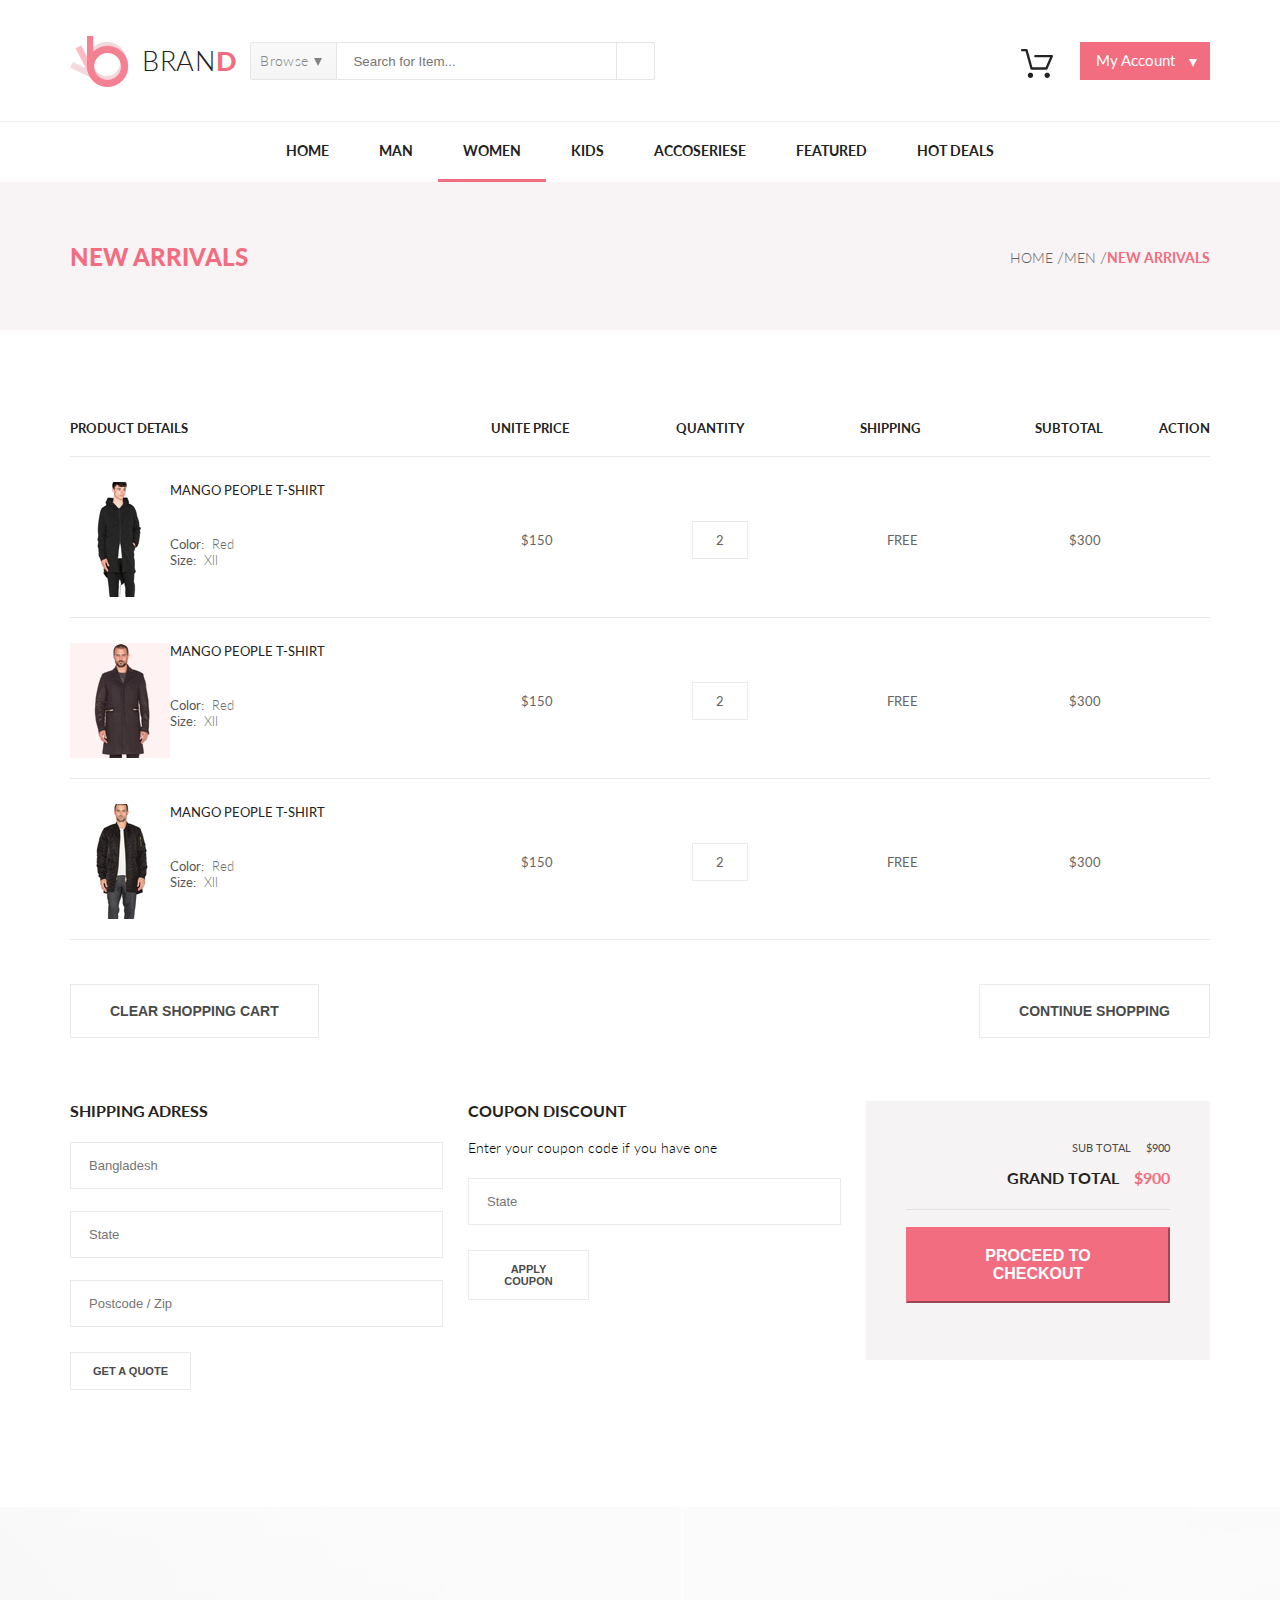
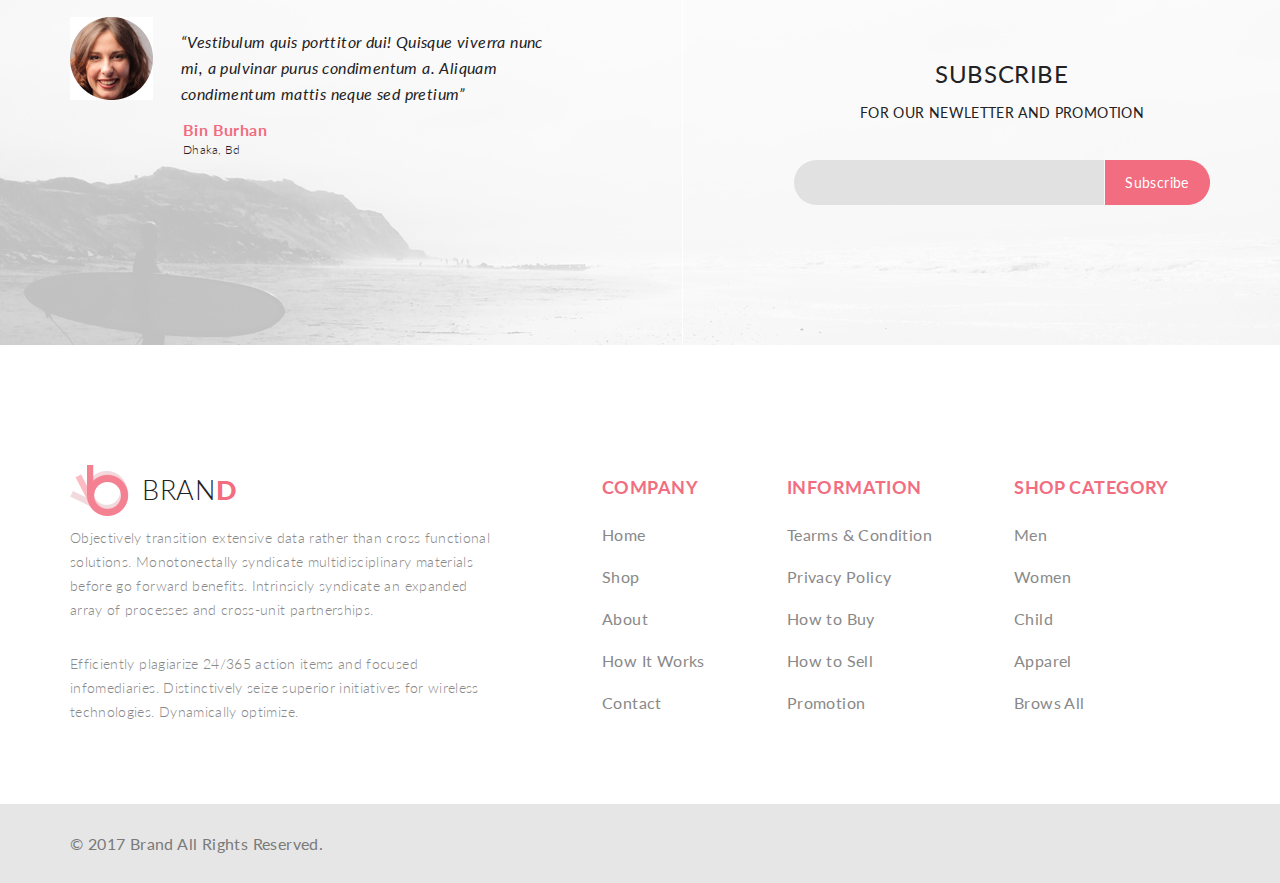
<file: shopping-cart.html>
<!DOCTYPE html>
<html lang="en">
<head>
    <meta charset="UTF-8">
    <meta http-equiv="X-UA-Compatible" content="IE=edge">
    <meta name="viewport" content="width=device-width, initial-scale=1.0">
    <title>Document</title>
    <link href="https://cdn.jsdelivr.net/npm/bootstrap@5.0.0/dist/css/bootstrap.min.css" rel="stylesheet" integrity="sha384-wEmeIV1mKuiNpC+IOBjI7aAzPcEZeedi5yW5f2yOq55WWLwNGmvvx4Um1vskeMj0" crossorigin="anonymous">
    <link rel="stylesheet" href="style.css">
    <link rel="preconnect" href="https://fonts.gstatic.com">
    <link href="https://fonts.googleapis.com/css2?family=Lato:wght@300;400;900&display=swap" rel="stylesheet">
    <link rel="stylesheet" href="https://use.fontawesome.com/releases/v5.3.1/css/all.css"
    integrity="sha384-mzrmE5qonljUremFsqc01SB46JvROS7bZs3IO2EmfFsd15uHvIt+Y8vEf7N7fWAU" crossorigin="anonymous">
    <script src="https://cdn.jsdelivr.net/npm/bootstrap@5.0.0/dist/js/bootstrap.bundle.min.js" integrity="sha384-p34f1UUtsS3wqzfto5wAAmdvj+osOnFyQFpp4Ua3gs/ZVWx6oOypYoCJhGGScy+8" crossorigin="anonymous"></script>
</head>
<body>
    <div class="page">    
        <header>
            <div class="container">
                <div class="header__flex">
                    <div class="header__left">
                        <a class="header__logo" href="index.html">
                            <img class="logo" src="images/logo.png" alt="logo">
                            <p class="header__name">bran<span class="name_item">d</span> </p>
                        </a>
                        <form action="#" class="header__search">
                            <details>
                                <summary>Browse </summary>
                                <div class="search">
                                    <div class="search_menu">
                                        <p>women</p>
                                        <ul>
                                                <li class="search_link"><a class="item_link" href="product.html">Dresses</a></li>
                                                <li class="search_link"><a class="item_link" href="product.html">Tops</a></li>
                                                <li class="search_link"><a class="item_link" href="product.html">Sweaters/Knits</a></li>
                                                <li class="search_link"><a class="item_link" href="product.html">Jackets/Coats</a></li>
                                                <li class="search_link"><a class="item_link" href="product.html">Blazers</a></li>
                                                <li class="search_link"><a class="item_link" href="product.html">Denim</a></li>
                                                <li class="search_link"><a class="item_link" href="product.html">Leggings/Pants</a></li>
                                                <li class="search_link"><a class="item_link" href="product.html">Skirts/Shorts</a></li>
                                                <li class="search_link"><a class="item_link" href="product.html">Accessories </a></li>
                                        </ul> 
                                    </div>
                                    <div class="search_menu">
                                         <p>women</p>
                                         <ul>
                                            <li class="search_link"><a class="item_link" href="product.html">Tees/Tank tops</a></li>
                                            <li class="search_link"><a class="item_link" href="product.html">Shirts/Polos</a></li>
                                            <li class="search_link"><a class="item_link" href="product.html">Sweaters</a></li>
                                            <li class="search_link"><a class="item_link" href="product.html">Sweatshirts/Hoodies</a></li>
                                            <li class="search_link"><a class="item_link" href="product.html">Blazers</a></li>
                                            <li class="search_link"><a class="item_link" href="product.html">Jackets/vests</a></li>
                                        </ul> 
                                    </div>
                                </div>
                            </details>
                            <input  type="text" placeholder="Search for Item...">
                            <button class="button__search" type="submit"><i class="fas fa-search"></i>
                            </button>
                        </form>
                    </div>
                    <div class="header__right">
                        <a class="cart" href="shopping-cart.html"><img class="basket" src="images/basket.png" alt="basket">
                            <div class="cart_box">
                                <div class="cart_item">
                                    <img src="images/cart_img1.png" alt="cart">
                                    <div class="cart_item_text">
                                        <p class="cart_item_name">Rebox Zane</p>
                                        <div class="stars"><i class="fas fa-star"></i><i class="fas fa-star"></i><i class="fas fa-star"></i><i class="fas fa-star"></i><i class="fas fa-star-half-alt"></i></div>
                                        <p class="cart_price">1  <span style="font-size: 10px;">x</span>   $250</p>
                                    </div>
                                    <i class="fas fa-times-circle close"></i>
                                </div>
                                <div class="cart_item">
                                    <img src="images/cart_img2.png" alt="cart">
                                    <div class="cart_item_text">
                                        <p class="cart_item_name">Rebox Zane</p>
                                        <div class="stars"><i class="fas fa-star"></i></i><i class="fas fa-star"></i><i class="fas fa-star"></i><i class="fas fa-star"></i><i class="fas fa-star-half-alt"></i></div>
                                        <p class="cart_price">1  <span style="font-size: 10px;">x</span>   $250</p>
                                    </div>
                                    <i class="fas fa-times-circle close"></i>
                                </div>
                                <div class="summ">
                                    <p>TOTAL</p>
                                    <p>$500.00</p>
                                </div>
                                <button>
                                    <p style="color: #ffffff;">Checkout</p>
                                </button>
                                <button >
                                    <p>Go to cart</p>
                                </button>

                            </div>
                        </a>
                        <a href="checkout.html" class="header__button__text my-acc">My Account</a>
                    </div>
                </div>
            </div>
        </header> 
        <nav class="navigation">
            <div class="container">
                <ul class="nav__main">
                    <li class="nav_list"><a class="nav_link" href="#">Home</a>
                        <div class="nav-box">
                            <div class="item_flex">
                                <h3 class="item_heading">Women</h3>
                                <a href="#" class="item_link">Dresses</a>
                                <a href="#" class="item_link">Tops</a>
                                <a href="#" class="item_link">Sweaters/Knits</a>
                                <a href="#" class="item_link">Jackets/Coats</a>
                                <a href="#" class="item_link">Blazers</a>
                                <a href="#" class="item_link">Denim</a>
                                <a href="#" class="item_link">Leggings/Pants</a>
                                <a href="#" class="item_link">Skirts/Shorts</a>
                                <a href="#" class="item_link">Accessories </a>
                            </div>
                            <div class="item_flex">
                                <h3 class="item_heading">Women</h3>
                                <a href="#" class="item_link">Dresses</a>
                                <a href="#" class="item_link">Tops</a>
                                <a href="#" class="item_link">Sweaters/Knits</a>
                                <a href="#" class="item_link">Jackets/Coats</a>
                            <div style="height: 20px;"></div>
                                <h3 class="item_heading">Women</h3>
                                <a href="#" class="item_link">Dresses</a>
                                <a href="#" class="item_link">Tops</a>
                                <a href="#" class="item_link">Sweaters/Knits</a>
                            </div>
                            <div class="nav_last">
                            <div class="item_flex nav_last_column">
                                <h3 class="item_heading">Women</h3>
                                <a href="#" class="item_link">Dresses</a>
                                <a href="#" class="item_link">Tops</a>
                                <a href="#" class="item_link">Sweaters/Knits</a>
                                <a href="#" class="item_link">Jackets/Coats</a>
                            </div>
                            <img class="nav_img" src="images/nav_img.jpg" alt="photo">
                           </div> 
                        </div>
                    </li>
                    <li class="nav_list"><a class="nav_link" href="#">Man</a>
                        <div class="nav-box">
                            <div class="item_flex">
                                <h3 class="item_heading">Women</h3>
                                <a href="#" class="item_link">Dresses</a>
                                <a href="#" class="item_link">Tops</a>
                                <a href="#" class="item_link">Sweaters/Knits</a>
                                <a href="#" class="item_link">Jackets/Coats</a>
                                <a href="#" class="item_link">Blazers</a>
                                <a href="#" class="item_link">Denim</a>
                                <a href="#" class="item_link">Leggings/Pants</a>
                                <a href="#" class="item_link">Skirts/Shorts</a>
                                <a href="#" class="item_link">Accessories </a>
                            </div>
                            <div class="item_flex">
                                <h3 class="item_heading">Women</h3>
                                <a href="#" class="item_link">Dresses</a>
                                <a href="#" class="item_link">Tops</a>
                                <a href="#" class="item_link">Sweaters/Knits</a>
                                <a href="#" class="item_link">Jackets/Coats</a>
                            <div style="height: 20px;"></div>
                                <h3 class="item_heading">Women</h3>
                                <a href="#" class="item_link">Dresses</a>
                                <a href="#" class="item_link">Tops</a>
                                <a href="#" class="item_link">Sweaters/Knits</a>
                            </div>
                            <div class="nav_last">
                            <div class="item_flex nav_last_column">
                                <h3 class="item_heading">Women</h3>
                                <a href="#" class="item_link">Dresses</a>
                                <a href="#" class="item_link">Tops</a>
                                <a href="#" class="item_link">Sweaters/Knits</a>
                                <a href="#" class="item_link">Jackets/Coats</a>
                            </div>
                            <img class="nav_img" src="images/nav_img.jpg" alt="photo">
                           </div> 
                        </div>
                    </li>
                    <li class="nav_list" style="border-bottom: 3px solid #f16d7f;"><a class="nav_link" href="#">Women</a>
                        <div class="nav-box">
                            <div class="item_flex">
                                <h3 class="item_heading">Women</h3>
                                <a href="#" class="item_link">Dresses</a>
                                <a href="#" class="item_link">Tops</a>
                                <a href="#" class="item_link">Sweaters/Knits</a>
                                <a href="#" class="item_link">Jackets/Coats</a>
                                <a href="#" class="item_link">Blazers</a>
                                <a href="#" class="item_link">Denim</a>
                                <a href="#" class="item_link">Leggings/Pants</a>
                                <a href="#" class="item_link">Skirts/Shorts</a>
                                <a href="#" class="item_link">Accessories </a>
                            </div>
                            <div class="item_flex">
                                <h3 class="item_heading">Women</h3>
                                <a href="#" class="item_link">Dresses</a>
                                <a href="#" class="item_link">Tops</a>
                                <a href="#" class="item_link">Sweaters/Knits</a>
                                <a href="#" class="item_link">Jackets/Coats</a>
                            <div style="height: 20px;"></div>
                                <h3 class="item_heading">Women</h3>
                                <a href="#" class="item_link">Dresses</a>
                                <a href="#" class="item_link">Tops</a>
                                <a href="#" class="item_link">Sweaters/Knits</a>
                            </div>
                            <div class="nav_last">
                            <div class="item_flex nav_last_column">
                                <h3 class="item_heading">Women</h3>
                                <a href="#" class="item_link">Dresses</a>
                                <a href="#" class="item_link">Tops</a>
                                <a href="#" class="item_link">Sweaters/Knits</a>
                                <a href="#" class="item_link">Jackets/Coats</a>
                            </div>
                            <img class="nav_img" src="images/nav_img.jpg" alt="photo">
                           </div> 
                        </div>
                    </li>
                    <li class="nav_list"><a class="nav_link" href="#">Kids</a>
                        <div class="nav-box">
                            <div class="item_flex">
                                <h3 class="item_heading">Women</h3>
                                <a href="#" class="item_link">Dresses</a>
                                <a href="#" class="item_link">Tops</a>
                                <a href="#" class="item_link">Sweaters/Knits</a>
                                <a href="#" class="item_link">Jackets/Coats</a>
                                <a href="#" class="item_link">Blazers</a>
                                <a href="#" class="item_link">Denim</a>
                                <a href="#" class="item_link">Leggings/Pants</a>
                                <a href="#" class="item_link">Skirts/Shorts</a>
                                <a href="#" class="item_link">Accessories </a>
                            </div>
                            <div class="item_flex">
                                <h3 class="item_heading">Women</h3>
                                <a href="#" class="item_link">Dresses</a>
                                <a href="#" class="item_link">Tops</a>
                                <a href="#" class="item_link">Sweaters/Knits</a>
                                <a href="#" class="item_link">Jackets/Coats</a>
                            <div style="height: 20px;"></div>
                                <h3 class="item_heading">Women</h3>
                                <a href="#" class="item_link">Dresses</a>
                                <a href="#" class="item_link">Tops</a>
                                <a href="#" class="item_link">Sweaters/Knits</a>
                            </div>
                            <div class="nav_last">
                            <div class="item_flex nav_last_column">
                                <h3 class="item_heading">Women</h3>
                                <a href="#" class="item_link">Dresses</a>
                                <a href="#" class="item_link">Tops</a>
                                <a href="#" class="item_link">Sweaters/Knits</a>
                                <a href="#" class="item_link">Jackets/Coats</a>
                            </div>
                            <img class="nav_img" src="images/nav_img.jpg" alt="photo">
                           </div> 
                        </div>
                    </li>
                    <li class="nav_list last"><a class="nav_link" href="#">Accoseriese</a>
                        <div class="nav-box">
                            <div class="item_flex">
                                <h3 class="item_heading">Women</h3>
                                <a href="#" class="item_link">Dresses</a>
                                <a href="#" class="item_link">Tops</a>
                                <a href="#" class="item_link">Sweaters/Knits</a>
                                <a href="#" class="item_link">Jackets/Coats</a>
                                <a href="#" class="item_link">Blazers</a>
                                <a href="#" class="item_link">Denim</a>
                                <a href="#" class="item_link">Leggings/Pants</a>
                                <a href="#" class="item_link">Skirts/Shorts</a>
                                <a href="#" class="item_link">Accessories </a>
                            </div>
                            <div class="item_flex">
                                <h3 class="item_heading">Women</h3>
                                <a href="#" class="item_link">Dresses</a>
                                <a href="#" class="item_link">Tops</a>
                                <a href="#" class="item_link">Sweaters/Knits</a>
                                <a href="#" class="item_link">Jackets/Coats</a>
                            <div style="height: 20px;"></div>
                                <h3 class="item_heading">Women</h3>
                                <a href="#" class="item_link">Dresses</a>
                                <a href="#" class="item_link">Tops</a>
                                <a href="#" class="item_link">Sweaters/Knits</a>
                            </div>
                            <div class="nav_last">
                            <div class="item_flex nav_last_column">
                                <h3 class="item_heading">Women</h3>
                                <a href="#" class="item_link">Dresses</a>
                                <a href="#" class="item_link">Tops</a>
                                <a href="#" class="item_link">Sweaters/Knits</a>
                                <a href="#" class="item_link">Jackets/Coats</a>
                            </div>
                            <img class="nav_img" src="images/nav_img.jpg" alt="photo">
                           </div> 
                        </div>
                    </li>
                    <li class="nav_list last"><a class="nav_link" href="#">Featured</a>
                        <div class="nav-box">
                            <div class="item_flex">
                                <h3 class="item_heading">Women</h3>
                                <a href="#" class="item_link">Dresses</a>
                                <a href="#" class="item_link">Tops</a>
                                <a href="#" class="item_link">Sweaters/Knits</a>
                                <a href="#" class="item_link">Jackets/Coats</a>
                                <a href="#" class="item_link">Blazers</a>
                                <a href="#" class="item_link">Denim</a>
                                <a href="#" class="item_link">Leggings/Pants</a>
                                <a href="#" class="item_link">Skirts/Shorts</a>
                                <a href="#" class="item_link">Accessories </a>
                            </div>
                            <div class="item_flex">
                                <h3 class="item_heading">Women</h3>
                                <a href="#" class="item_link">Dresses</a>
                                <a href="#" class="item_link">Tops</a>
                                <a href="#" class="item_link">Sweaters/Knits</a>
                                <a href="#" class="item_link">Jackets/Coats</a>
                            <div style="height: 20px;"></div>
                                <h3 class="item_heading">Women</h3>
                                <a href="#" class="item_link">Dresses</a>
                                <a href="#" class="item_link">Tops</a>
                                <a href="#" class="item_link">Sweaters/Knits</a>
                            </div>
                            <div class="nav_last">
                            <div class="item_flex nav_last_column">
                                <h3 class="item_heading">Women</h3>
                                <a href="#" class="item_link">Dresses</a>
                                <a href="#" class="item_link">Tops</a>
                                <a href="#" class="item_link">Sweaters/Knits</a>
                                <a href="#" class="item_link">Jackets/Coats</a>
                            </div>
                            <img class="nav_img" src="images/nav_img.jpg" alt="photo">
                           </div> 
                        </div>
                    </li>
                    <li class="nav_list last"><a class="nav_link" href="#">Hot Deals</a>
                        <div class="nav-box">
                            <div class="item_flex">
                                <h3 class="item_heading">Women</h3>
                                <a href="#" class="item_link">Dresses</a>
                                <a href="#" class="item_link">Tops</a>
                                <a href="#" class="item_link">Sweaters/Knits</a>
                                <a href="#" class="item_link">Jackets/Coats</a>
                                <a href="#" class="item_link">Blazers</a>
                                <a href="#" class="item_link">Denim</a>
                                <a href="#" class="item_link">Leggings/Pants</a>
                                <a href="#" class="item_link">Skirts/Shorts</a>
                                <a href="#" class="item_link">Accessories </a>
                            </div>
                            <div class="item_flex">
                                <h3 class="item_heading">Women</h3>
                                <a href="#" class="item_link">Dresses</a>
                                <a href="#" class="item_link">Tops</a>
                                <a href="#" class="item_link">Sweaters/Knits</a>
                                <a href="#" class="item_link">Jackets/Coats</a>
                            <div style="height: 20px;"></div>
                                <h3 class="item_heading">Women</h3>
                                <a href="#" class="item_link">Dresses</a>
                                <a href="#" class="item_link">Tops</a>
                                <a href="#" class="item_link">Sweaters/Knits</a>
                            </div>
                            <div class="nav_last">
                            <div class="item_flex nav_last_column">
                                <h3 class="item_heading">Women</h3>
                                <a href="#" class="item_link">Dresses</a>
                                <a href="#" class="item_link">Tops</a>
                                <a href="#" class="item_link">Sweaters/Knits</a>
                                <a href="#" class="item_link">Jackets/Coats</a>
                            </div>
                            <img class="nav_img" src="images/nav_img.jpg" alt="photo">
                           </div> 
                        </div>
                    </li>
                </ul>
            </div>
        </nav>
         <div class="breadcrumbs">
            <div class="container">
                <div class="breadcrumb-text">
                    <h1>New Arrivals </h1>
                    <ul class="breadcrumb-list">
                        <li class="breadcrumb-li"><a  class="breadcrumb-link" href="product.html">Home</a><span> / </span></li>
                        <li class="breadcrumb-li"><a class="breadcrumb-link" href="product.html"> Men</a><span> / </span></li>
                        <li class="breadcrumb-li"><a style="cursor: default; color: #f16d7f; font-weight: 700;" class="breadcrumb-link" href="product.html"> New Arrivals</a></li>
                    </ul>
                </div>
            </div>
        </div>
        <section>
            <div class="container">
                <div class="shopping-cart">
                    <div class="shopping-cart_table">
                        <div class="table">
                            <div class="table__name_column table_heading_text">
                                <p>Product Details	</p>
                            </div>
                            <div class="table__price_column table_heading_text">
                                <p>unite Price</p>
                            </div>
                            <div class="table__quantity_column table_heading_text">
                                <p>quantity</p>
                            </div>
                            <div class="table__shipping_column table_heading_text">
                                <p>shipping</p>
                            </div>
                            <div class="table__subtotal_column table_heading_text">
                                <p>subtotal</p>
                            </div>
                            <div class="table__action_column table_heading_text">
                                <p>action</p>
                            </div>
                        </div>
                        <div class="table table_item">
                            <div class="table__name_column">
                                <img src="images/cart_item1.png" alt="cart-img">
                                <div class="table__name">
                                    <div class="table__name_text">Mango  People  T-shirt</div>
                                    <p class="table__name_text_p">Color: <span class="table__name_text_span">Red</span></p>
                                    <p class="table__name_text_p">Size: <span class="table__name_text_span">Xll</span></p>
                                </div>
                            </div>
                            <div class="table__price_column">
                                <p class="table__column_text">$150</p>
                            </div>
                            <div class="table__quantity_column">
                                <p style="border: 1px solid #eaeaea;" class="table__column_text">2</p>
                            </div>
                            <div class="table__shipping_column">
                                <p class="table__column_text">FREE</p>
                            </div>
                            <div class="table__subtotal_column">
                                <p class="table__column_text">$300</p>
                            </div>
                            <div class="table__action_column">
                                <i style="color: #c0c0c0;" class="fas fa-times-circle "></i>
                            </div>
                        </div>
                        <div class="table table_item">
                            <div class="table__name_column">
                                <img src="images/cart_item2.png" alt="cart-img">
                                <div class="table__name">
                                    <div class="table__name_text">Mango  People  T-shirt</div>
                                    <p class="table__name_text_p">Color: <span class="table__name_text_span">Red</span></p>
                                    <p class="table__name_text_p">Size: <span class="table__name_text_span">Xll</span></p>
                                </div>
                            </div>
                            <div class="table__price_column">
                                <p class="table__column_text">$150</p>
                            </div>
                            <div class="table__quantity_column">
                                <p style="border: 1px solid #eaeaea;" class="table__column_text">2</p>
                            </div>
                            <div class="table__shipping_column">
                                <p class="table__column_text">FREE</p>
                            </div>
                            <div class="table__subtotal_column">
                                <p class="table__column_text">$300</p>
                            </div>
                            <div class="table__action_column">
                                <i style="color: #c0c0c0;" class="fas fa-times-circle "></i>
                            </div>
                        </div>
                        <div class="table table_item">
                            <div class="table__name_column">
                                <img src="images/cart_item3.png" alt="cart-img">
                                <div class="table__name">
                                    <div class="table__name_text">Mango  People  T-shirt</div>
                                    <p class="table__name_text_p">Color: <span class="table__name_text_span">Red</span></p>
                                    <p class="table__name_text_p">Size: <span class="table__name_text_span">Xll</span></p>
                                </div>
                            </div>
                            <div class="table__price_column">
                                <p class="table__column_text">$150</p>
                            </div>
                            <div class="table__quantity_column">
                                <p style="border: 1px solid #eaeaea;" class="table__column_text">2</p>
                            </div>
                            <div class="table__shipping_column">
                                <p class="table__column_text">FREE</p>
                            </div>
                            <div class="table__subtotal_column">
                                <p class="table__column_text">$300</p>
                            </div>
                            <div class="table__action_column">
                                <i style="color: #c0c0c0;" class="fas fa-times-circle "></i>
                            </div>
                        </div>
                    </div>
                    <div class="shopping-cart__continue">
                        <button class="shopping-cart_button">cLEAR SHOPPING CART</button>
                        <button class="shopping-cart_button">cONTINUE sHOPPING</button>
                            
                    </div>
                    <form action="#">
                        <div class="shopping-cart_form">
                            <form action="#"></form>
                                <section class="shopping-cart_form__adress">
                                    <p>Shipping Adress</p>
                                    <input class="shopping-cart_form__coupon_input" id="Adress" list="dl_Adress" placeholder="Bangladesh">
                                    <datalist id="dl_Adress">
                                    <option label="Bangladesh" value="Bangladesh">Bangladesh</option>
                                    <option label="Bangladesh" value="Bangladesh"></option>
                                    <option label="Bangladesh" value="Bangladesh"></option>
                                    </datalist>
                                    <input class="shopping-cart_form__coupon_input" type="text" placeholder="State">
                                    <input class="shopping-cart_form__coupon_input" type="text" placeholder="Postcode / Zip">
                                    <button class="shopping-cart__coupon_button" type="submit">get a quote</button>
                                </section>
                            </form>
                            <form action="#">
                                <section class="shopping-cart_form__coupon">
                                    <p>coupon  discount</p>
                                    <p class="shopping-cart_form__coupon_txt">Enter your coupon code if you have one</p>
                                    <input class="shopping-cart_form__coupon_input" type="text" id="coupon" placeholder="State">
                                    <button class="shopping-cart__coupon_button" type="submit">Apply coupon</button>
                                </section>
                            </form>
                            <section class="shopping-cart_form__button">
                                <p class="shopping-cart__button_txt">Sub total<span>$900</span></p>
                                <p class="shopping-cart__button_txt_black" >GRAND TOTAL<span>$900</span></p>
                                <button class="shopping-cart__button" type="submit">proceed to checkout</button>
                            </section>
                        </div>
                    </form>
                </div>
            </div>
        </section>

        <div class="communication">
            <img src="images/subscribe_back.png" alt="com background" style="opacity:0.25;filter:alpha(opacity=25)">
                <div class="communication_flex">
                    <div class="comment">
                        <img class="comment_img" src="images/comment.jpg" alt="face">
                        <div class="comment_text">
                            <p>“Vestibulum quis porttitor dui! Quisque viverra nunc mi, 
                                a pulvinar purus condimentum a. Aliquam condimentum mattis neque sed pretium”</p>
                        </div>
                        <div class="comment_text_autor">
                            <p><b>Bin Burhan</b>
                                <br>Dhaka, Bd</p>
                        </div>    
                    </div>
                    <div class="comment_center"></div>
                    <div class="subscribe">
                        <div class="subscribe_text">
                            <p>Subscribe</p>
                            <span>FOR OUR NEWLETTER AND PROMOTION</span>
                        </div>
                    <div class="subscribe_form">
                        <input class="subscribe_input" type="email" aria-label="email">
                        <button type="submit">Subscribe</button>
                    </div>
                </div>
            </div>
        </div>
        <footer>
            <div class="container">
                <div class="footer_flex">
                    <div class="footer_brand">
                        <a class="header__logo" href="index.html">
                            <img class="logo" src="images/logo.png" alt="logo">
                            <p class="header__name">bran<span class="name_item">d</span> </p>
                        </a>
                        <p class="footer_text">Objectively transition extensive data rather than cross functional solutions. Monotonectally syndicate multidisciplinary materials before go forward benefits. Intrinsicly syndicate an expanded array of processes and cross-unit partnerships.</p>
        
                        <p class="footer_text">Efficiently plagiarize 24/365 action items and focused infomediaries.
                            Distinctively seize superior initiatives for wireless technologies. Dynamically optimize.</p>
                    </div>
                    <div class="footer_info">
                        <div class="footer_info_item">
                            <p>COMPANY</p>
                            <ul style="padding-left: 0;">
                                <li><a class="item_link" href="#">Home</a></li>
                                <li><a class="item_link" href="#">Shop</a></li>
                                <li><a class="item_link" href="#">About</a></li>
                                <li><a class="item_link" href="#">How It Works</a></li>
                                <li><a class="item_link" href="#">Contact</a></li>
                            </ul>
                        </div>
                        <div class="footer_info_item">
                            <p>INFORMATION</p>
                            <ul style="padding-left: 0;">
                                <li><a class="item_link" href="#">Tearms & Condition</a></li>
                                <li><a class="item_link" href="#">Privacy Policy</a></li>
                                <li><a class="item_link" href="#">How to Buy</a></li>
                                <li><a class="item_link" href="#">How to Sell</a></li>
                                <li><a class="item_link" href="#">Promotion</a></li>
                            </ul>
                        </div>
                        <div class="footer_info_item">
                            <p>SHOP CATEGORY</p>
                            <ul style="padding-left: 0;">
                                <li><a class="item_link" href="#">Men</a></li>
                                <li><a class="item_link" href="#">Women</a></li>
                                <li><a class="item_link" href="#">Child</a></li>
                                <li><a class="item_link" href="#">Apparel</a></li>
                                <li><a class="item_link" href="#">Brows All</a></li>
                            </ul>
                        </div>
                    </div>
                </div>
            </div>
            <div class="copy">
                <div class="container copy_flex">
                    <div class="copyright_text">
                        <p>© 2017  Brand  All Rights Reserved.</p>
                    </div>
                    <div class="url">
                            <a href="#"><i class="fab fa-facebook-square"></i></a>
                            <a href="#"><i class="fab fa-twitter-square"></i></a>
                            <a href="#"><i class="fab fa-linkedin"></i></a>
                            <a href="#"><i class="fab fa-pinterest-square"></i></a>
                            <a href="#"><i class="fab fa-google-plus-square"></i></a>
                    </div>
                </div>
            </div>
        </footer>
    </div>
</body>
</html>
</file>
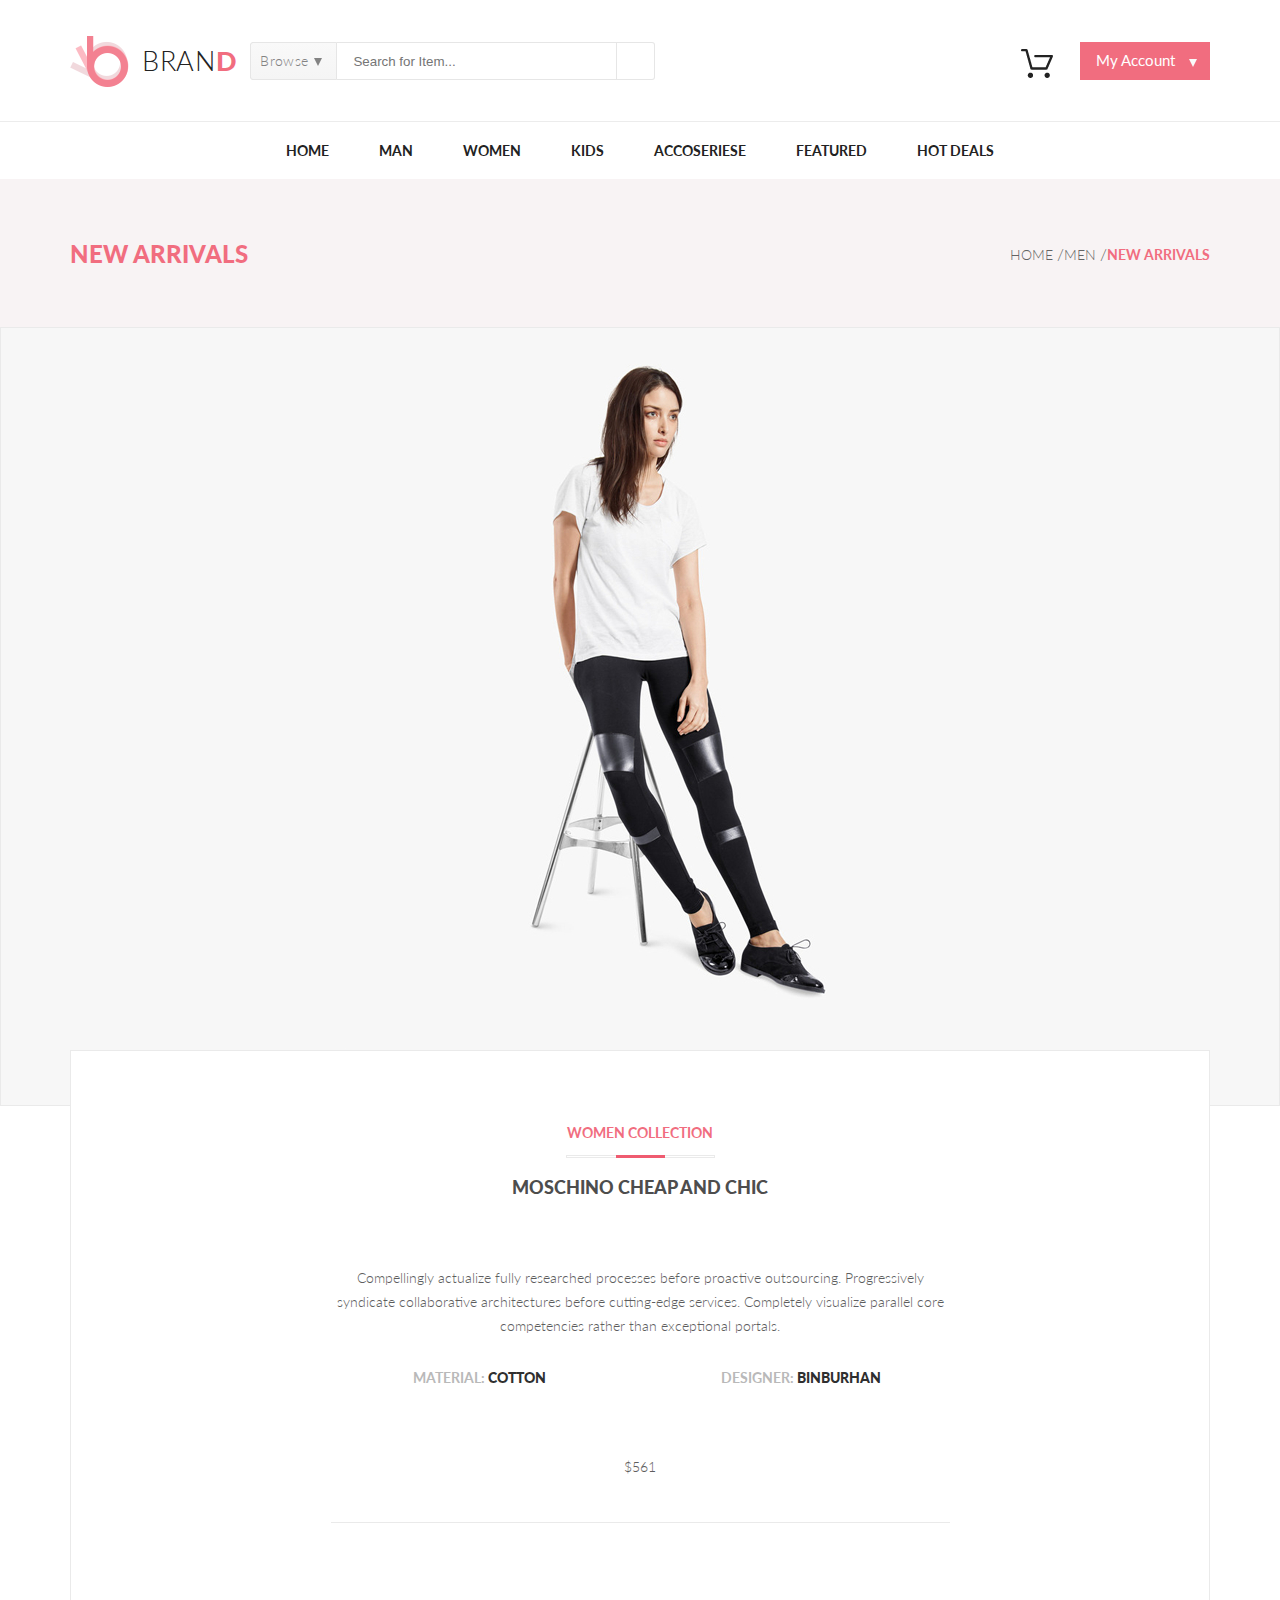
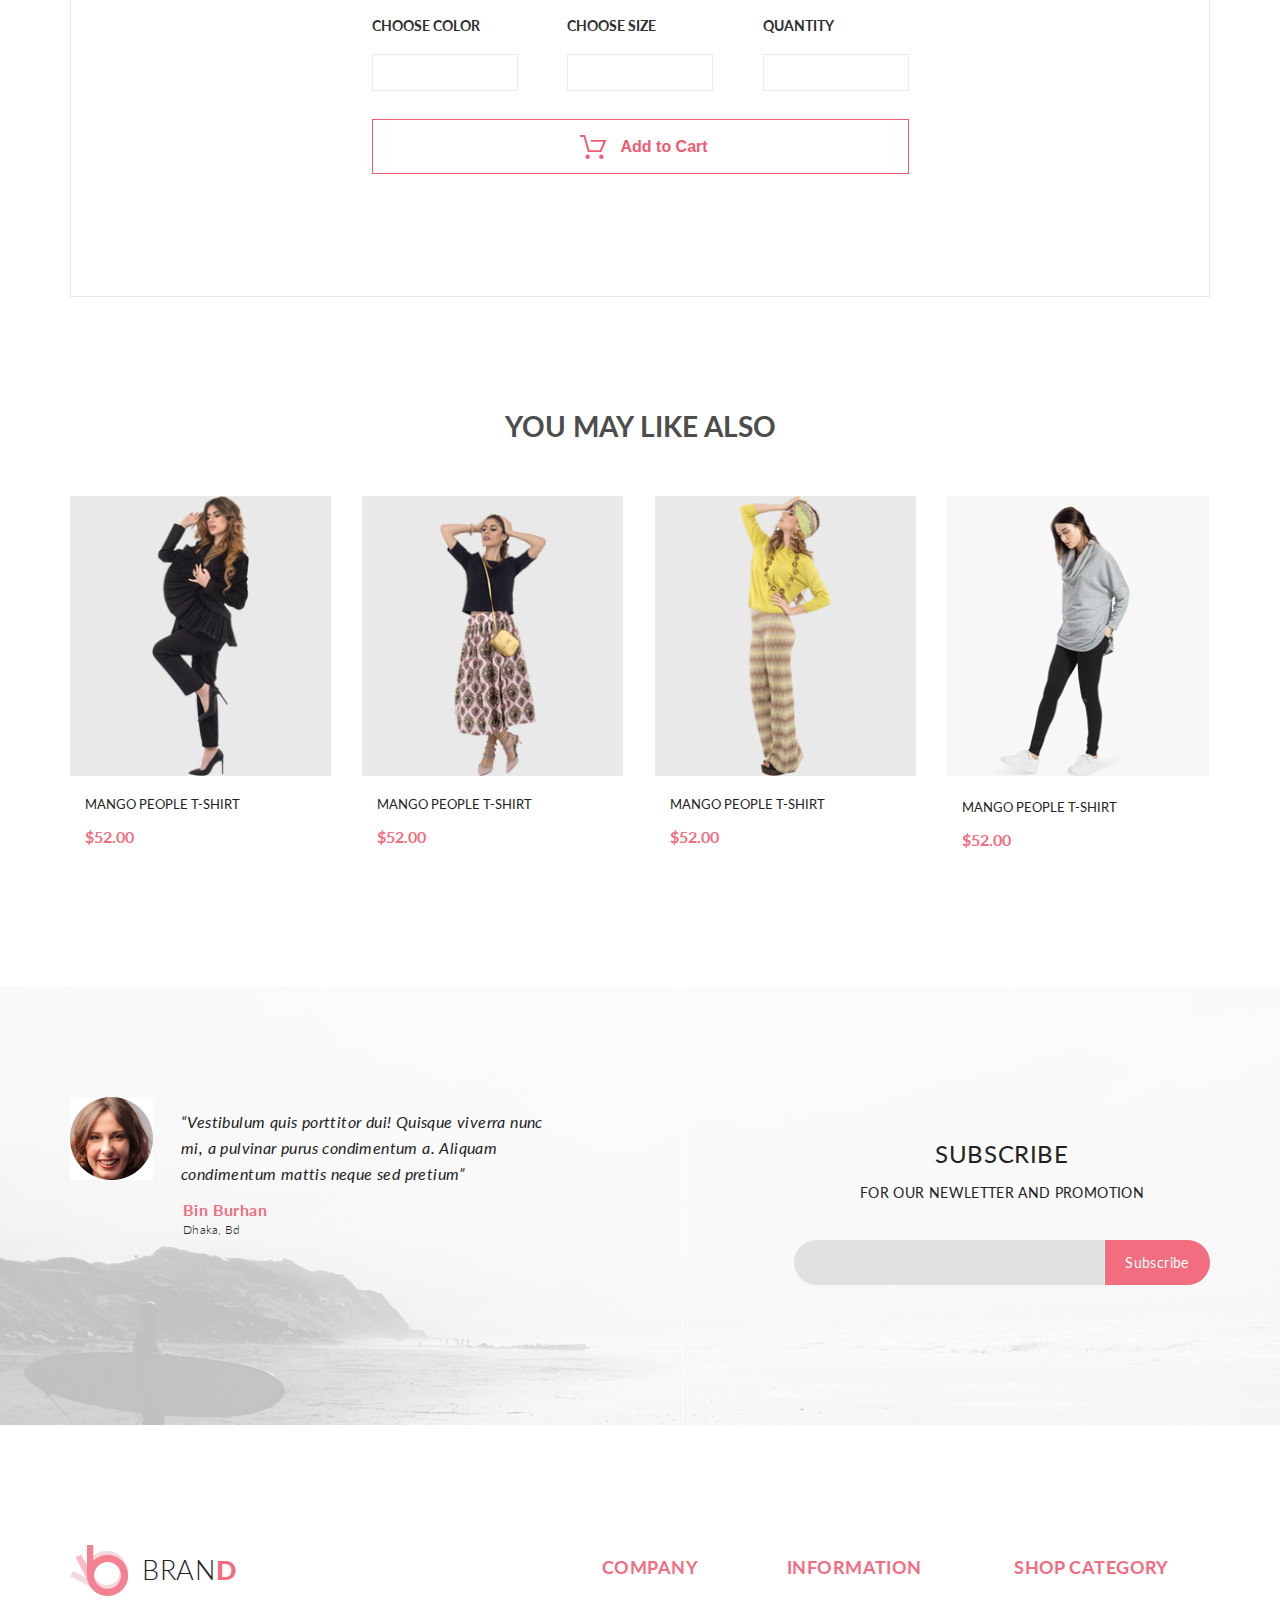
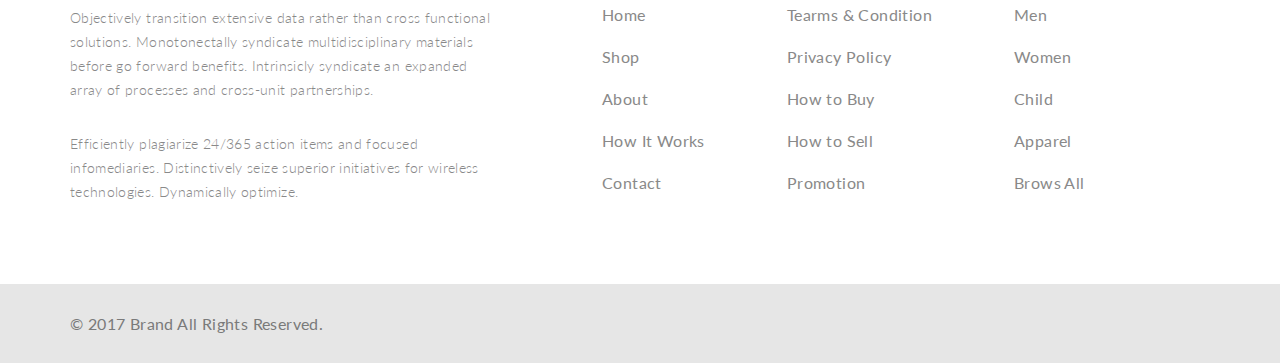
<file: single-page.html>
<!DOCTYPE html>
<html lang="en">
<head>
    <meta charset="UTF-8">
    <meta http-equiv="X-UA-Compatible" content="IE=edge">
    <meta name="viewport" content="width=device-width, initial-scale=1.0">
    <title>Document</title>
    <link href="https://cdn.jsdelivr.net/npm/bootstrap@5.0.0/dist/css/bootstrap.min.css" rel="stylesheet" integrity="sha384-wEmeIV1mKuiNpC+IOBjI7aAzPcEZeedi5yW5f2yOq55WWLwNGmvvx4Um1vskeMj0" crossorigin="anonymous">
    <link rel="stylesheet" href="style.css">
    <link rel="preconnect" href="https://fonts.gstatic.com">
    <link href="https://fonts.googleapis.com/css2?family=Lato:wght@300;400;900&display=swap" rel="stylesheet">
    <link rel="stylesheet" href="https://use.fontawesome.com/releases/v5.3.1/css/all.css"
    integrity="sha384-mzrmE5qonljUremFsqc01SB46JvROS7bZs3IO2EmfFsd15uHvIt+Y8vEf7N7fWAU" crossorigin="anonymous">
    <script src="https://cdn.jsdelivr.net/npm/bootstrap@5.0.0/dist/js/bootstrap.bundle.min.js" integrity="sha384-p34f1UUtsS3wqzfto5wAAmdvj+osOnFyQFpp4Ua3gs/ZVWx6oOypYoCJhGGScy+8" crossorigin="anonymous"></script>
</head>
<body>
    <div class="page">
        <header>
            <div class="container">
                <div class="header__flex">
                    <div class="header__left">
                        <a class="header__logo" href="index.html">
                            <img class="logo" src="images/logo.png" alt="logo">
                            <p class="header__name">bran<span class="name_item">d</span> </p>
                        </a>
                        <form action="#" class="header__search">
                            <details>
                                <summary>Browse </summary>
                                <div class="search">
                                    <div class="search_menu">
                                        <p>women</p>
                                        <ul>
                                                <li class="search_link"><a class="item_link" href="product.html">Dresses</a></li>
                                                <li class="search_link"><a class="item_link" href="product.html">Tops</a></li>
                                                <li class="search_link"><a class="item_link" href="product.html">Sweaters/Knits</a></li>
                                                <li class="search_link"><a class="item_link" href="product.html">Jackets/Coats</a></li>
                                                <li class="search_link"><a class="item_link" href="product.html">Blazers</a></li>
                                                <li class="search_link"><a class="item_link" href="product.html">Denim</a></li>
                                                <li class="search_link"><a class="item_link" href="product.html">Leggings/Pants</a></li>
                                                <li class="search_link"><a class="item_link" href="product.html">Skirts/Shorts</a></li>
                                                <li class="search_link"><a class="item_link" href="product.html">Accessories </a></li>
                                        </ul> 
                                    </div>
                                    <div class="search_menu">
                                         <p>women</p>
                                         <ul>
                                            <li class="search_link"><a class="item_link" href="product.html">Tees/Tank tops</a></li>
                                            <li class="search_link"><a class="item_link" href="product.html">Shirts/Polos</a></li>
                                            <li class="search_link"><a class="item_link" href="product.html">Sweaters</a></li>
                                            <li class="search_link"><a class="item_link" href="product.html">Sweatshirts/Hoodies</a></li>
                                            <li class="search_link"><a class="item_link" href="product.html">Blazers</a></li>
                                            <li class="search_link"><a class="item_link" href="product.html">Jackets/vests</a></li>
                                        </ul> 
                                    </div>
                                </div>
                            </details>
                            <input  type="text" placeholder="Search for Item...">
                            <button class="button__search" type="submit"><i class="fas fa-search"></i>
                            </button>
                        </form>
                    </div>
                    <div class="header__right">
                        <a class="cart" href="shopping-cart.html"><img class="basket" src="images/basket.png" alt="basket">
                            <div class="cart_box">
                                <div class="cart_item">
                                    <img src="images/cart_img1.png" alt="cart">
                                    <div class="cart_item_text">
                                        <p class="cart_item_name">Rebox Zane</p>
                                        <div class="stars"><i class="fas fa-star"></i><i class="fas fa-star"></i><i class="fas fa-star"></i><i class="fas fa-star"></i><i class="fas fa-star-half-alt"></i></div>
                                        <p class="cart_price">1  <span style="font-size: 10px;">x</span>   $250</p>
                                    </div>
                                    <i class="fas fa-times-circle close"></i>
                                </div>
                                <div class="cart_item">
                                    <img src="images/cart_img2.png" alt="cart">
                                    <div class="cart_item_text">
                                        <p class="cart_item_name">Rebox Zane</p>
                                        <div class="stars"><i class="fas fa-star"></i></i><i class="fas fa-star"></i><i class="fas fa-star"></i><i class="fas fa-star"></i><i class="fas fa-star-half-alt"></i></div>
                                        <p class="cart_price">1  <span style="font-size: 10px;">x</span>   $250</p>
                                    </div>
                                    <i class="fas fa-times-circle close"></i>
                                </div>
                                <div class="summ">
                                    <p>TOTAL</p>
                                    <p>$500.00</p>
                                </div>
                                <button>
                                    <p style="color:#ffffff;">Checkout</p>
                                </button>
                                <button >
                                    <p>Go to cart</p>
                                </button>

                            </div>
                        </a>
                        <a href="checkout.html" class="header__button__text my-acc">My Account</a>
                    </div>
                </div>
            </div>
        </header> 
        <nav class="navigation">
            <div class="container">
                <ul class="nav__main">
                    <li class="nav_list"><a class="nav_link" href="#">Home</a>
                        <div class="nav-box">
                            <div class="item_flex">
                                <h3 class="item_heading">Women</h3>
                                <a href="#" class="item_link">Dresses</a>
                                <a href="#" class="item_link">Tops</a>
                                <a href="#" class="item_link">Sweaters/Knits</a>
                                <a href="#" class="item_link">Jackets/Coats</a>
                                <a href="#" class="item_link">Blazers</a>
                                <a href="#" class="item_link">Denim</a>
                                <a href="#" class="item_link">Leggings/Pants</a>
                                <a href="#" class="item_link">Skirts/Shorts</a>
                                <a href="#" class="item_link">Accessories </a>
                            </div>
                            <div class="item_flex">
                                <h3 class="item_heading">Women</h3>
                                <a href="#" class="item_link">Dresses</a>
                                <a href="#" class="item_link">Tops</a>
                                <a href="#" class="item_link">Sweaters/Knits</a>
                                <a href="#" class="item_link">Jackets/Coats</a>
                            <div style="height: 20px;"></div>
                                <h3 class="item_heading">Women</h3>
                                <a href="#" class="item_link">Dresses</a>
                                <a href="#" class="item_link">Tops</a>
                                <a href="#" class="item_link">Sweaters/Knits</a>
                            </div>
                            <div class="nav_last">
                            <div class="item_flex nav_last_column">
                                <h3 class="item_heading">Women</h3>
                                <a href="#" class="item_link">Dresses</a>
                                <a href="#" class="item_link">Tops</a>
                                <a href="#" class="item_link">Sweaters/Knits</a>
                                <a href="#" class="item_link">Jackets/Coats</a>
                            </div>
                            <img class="nav_img" src="images/nav_img.jpg" alt="photo">
                           </div> 
                        </div>
                    </li>
                    <li class="nav_list"><a class="nav_link" href="#">Man</a>
                        <div class="nav-box">
                            <div class="item_flex">
                                <h3 class="item_heading">Women</h3>
                                <a href="#" class="item_link">Dresses</a>
                                <a href="#" class="item_link">Tops</a>
                                <a href="#" class="item_link">Sweaters/Knits</a>
                                <a href="#" class="item_link">Jackets/Coats</a>
                                <a href="#" class="item_link">Blazers</a>
                                <a href="#" class="item_link">Denim</a>
                                <a href="#" class="item_link">Leggings/Pants</a>
                                <a href="#" class="item_link">Skirts/Shorts</a>
                                <a href="#" class="item_link">Accessories </a>
                            </div>
                            <div class="item_flex">
                                <h3 class="item_heading">Women</h3>
                                <a href="#" class="item_link">Dresses</a>
                                <a href="#" class="item_link">Tops</a>
                                <a href="#" class="item_link">Sweaters/Knits</a>
                                <a href="#" class="item_link">Jackets/Coats</a>
                            <div style="height: 20px;"></div>
                                <h3 class="item_heading">Women</h3>
                                <a href="#" class="item_link">Dresses</a>
                                <a href="#" class="item_link">Tops</a>
                                <a href="#" class="item_link">Sweaters/Knits</a>
                            </div>
                            <div class="nav_last">
                            <div class="item_flex nav_last_column">
                                <h3 class="item_heading">Women</h3>
                                <a href="#" class="item_link">Dresses</a>
                                <a href="#" class="item_link">Tops</a>
                                <a href="#" class="item_link">Sweaters/Knits</a>
                                <a href="#" class="item_link">Jackets/Coats</a>
                            </div>
                            <img class="nav_img" src="images/nav_img.jpg" alt="photo">
                           </div> 
                        </div>
                    </li>
                    <li class="nav_list"><a class="nav_link" href="#">Women</a>
                        <div class="nav-box">
                            <div class="item_flex">
                                <h3 class="item_heading">Women</h3>
                                <a href="#" class="item_link">Dresses</a>
                                <a href="#" class="item_link">Tops</a>
                                <a href="#" class="item_link">Sweaters/Knits</a>
                                <a href="#" class="item_link">Jackets/Coats</a>
                                <a href="#" class="item_link">Blazers</a>
                                <a href="#" class="item_link">Denim</a>
                                <a href="#" class="item_link">Leggings/Pants</a>
                                <a href="#" class="item_link">Skirts/Shorts</a>
                                <a href="#" class="item_link">Accessories </a>
                            </div>
                            <div class="item_flex">
                                <h3 class="item_heading">Women</h3>
                                <a href="#" class="item_link">Dresses</a>
                                <a href="#" class="item_link">Tops</a>
                                <a href="#" class="item_link">Sweaters/Knits</a>
                                <a href="#" class="item_link">Jackets/Coats</a>
                            <div style="height: 20px;"></div>
                                <h3 class="item_heading">Women</h3>
                                <a href="#" class="item_link">Dresses</a>
                                <a href="#" class="item_link">Tops</a>
                                <a href="#" class="item_link">Sweaters/Knits</a>
                            </div>
                            <div class="nav_last">
                            <div class="item_flex nav_last_column">
                                <h3 class="item_heading">Women</h3>
                                <a href="#" class="item_link">Dresses</a>
                                <a href="#" class="item_link">Tops</a>
                                <a href="#" class="item_link">Sweaters/Knits</a>
                                <a href="#" class="item_link">Jackets/Coats</a>
                            </div>
                            <img class="nav_img" src="images/nav_img.jpg" alt="photo">
                           </div> 
                        </div>
                    </li>
                    <li class="nav_list"><a class="nav_link" href="#">Kids</a>
                        <div class="nav-box">
                            <div class="item_flex">
                                <h3 class="item_heading">Women</h3>
                                <a href="#" class="item_link">Dresses</a>
                                <a href="#" class="item_link">Tops</a>
                                <a href="#" class="item_link">Sweaters/Knits</a>
                                <a href="#" class="item_link">Jackets/Coats</a>
                                <a href="#" class="item_link">Blazers</a>
                                <a href="#" class="item_link">Denim</a>
                                <a href="#" class="item_link">Leggings/Pants</a>
                                <a href="#" class="item_link">Skirts/Shorts</a>
                                <a href="#" class="item_link">Accessories </a>
                            </div>
                            <div class="item_flex">
                                <h3 class="item_heading">Women</h3>
                                <a href="#" class="item_link">Dresses</a>
                                <a href="#" class="item_link">Tops</a>
                                <a href="#" class="item_link">Sweaters/Knits</a>
                                <a href="#" class="item_link">Jackets/Coats</a>
                            <div style="height: 20px;"></div>
                                <h3 class="item_heading">Women</h3>
                                <a href="#" class="item_link">Dresses</a>
                                <a href="#" class="item_link">Tops</a>
                                <a href="#" class="item_link">Sweaters/Knits</a>
                            </div>
                            <div class="nav_last">
                            <div class="item_flex nav_last_column">
                                <h3 class="item_heading">Women</h3>
                                <a href="#" class="item_link">Dresses</a>
                                <a href="#" class="item_link">Tops</a>
                                <a href="#" class="item_link">Sweaters/Knits</a>
                                <a href="#" class="item_link">Jackets/Coats</a>
                            </div>
                            <img class="nav_img" src="images/nav_img.jpg" alt="photo">
                           </div> 
                        </div>
                    </li>
                    <li class="nav_list last"><a class="nav_link" href="#">Accoseriese</a>
                        <div class="nav-box">
                            <div class="item_flex">
                                <h3 class="item_heading">Women</h3>
                                <a href="#" class="item_link">Dresses</a>
                                <a href="#" class="item_link">Tops</a>
                                <a href="#" class="item_link">Sweaters/Knits</a>
                                <a href="#" class="item_link">Jackets/Coats</a>
                                <a href="#" class="item_link">Blazers</a>
                                <a href="#" class="item_link">Denim</a>
                                <a href="#" class="item_link">Leggings/Pants</a>
                                <a href="#" class="item_link">Skirts/Shorts</a>
                                <a href="#" class="item_link">Accessories </a>
                            </div>
                            <div class="item_flex">
                                <h3 class="item_heading">Women</h3>
                                <a href="#" class="item_link">Dresses</a>
                                <a href="#" class="item_link">Tops</a>
                                <a href="#" class="item_link">Sweaters/Knits</a>
                                <a href="#" class="item_link">Jackets/Coats</a>
                            <div style="height: 20px;"></div>
                                <h3 class="item_heading">Women</h3>
                                <a href="#" class="item_link">Dresses</a>
                                <a href="#" class="item_link">Tops</a>
                                <a href="#" class="item_link">Sweaters/Knits</a>
                            </div>
                            <div class="nav_last">
                            <div class="item_flex nav_last_column">
                                <h3 class="item_heading">Women</h3>
                                <a href="#" class="item_link">Dresses</a>
                                <a href="#" class="item_link">Tops</a>
                                <a href="#" class="item_link">Sweaters/Knits</a>
                                <a href="#" class="item_link">Jackets/Coats</a>
                            </div>
                            <img class="nav_img" src="images/nav_img.jpg" alt="photo">
                           </div> 
                        </div>
                    </li>
                    <li class="nav_list last"><a class="nav_link" href="#">Featured</a>
                        <div class="nav-box">
                            <div class="item_flex">
                                <h3 class="item_heading">Women</h3>
                                <a href="#" class="item_link">Dresses</a>
                                <a href="#" class="item_link">Tops</a>
                                <a href="#" class="item_link">Sweaters/Knits</a>
                                <a href="#" class="item_link">Jackets/Coats</a>
                                <a href="#" class="item_link">Blazers</a>
                                <a href="#" class="item_link">Denim</a>
                                <a href="#" class="item_link">Leggings/Pants</a>
                                <a href="#" class="item_link">Skirts/Shorts</a>
                                <a href="#" class="item_link">Accessories </a>
                            </div>
                            <div class="item_flex">
                                <h3 class="item_heading">Women</h3>
                                <a href="#" class="item_link">Dresses</a>
                                <a href="#" class="item_link">Tops</a>
                                <a href="#" class="item_link">Sweaters/Knits</a>
                                <a href="#" class="item_link">Jackets/Coats</a>
                            <div style="height: 20px;"></div>
                                <h3 class="item_heading">Women</h3>
                                <a href="#" class="item_link">Dresses</a>
                                <a href="#" class="item_link">Tops</a>
                                <a href="#" class="item_link">Sweaters/Knits</a>
                            </div>
                            <div class="nav_last">
                            <div class="item_flex nav_last_column">
                                <h3 class="item_heading">Women</h3>
                                <a href="#" class="item_link">Dresses</a>
                                <a href="#" class="item_link">Tops</a>
                                <a href="#" class="item_link">Sweaters/Knits</a>
                                <a href="#" class="item_link">Jackets/Coats</a>
                            </div>
                            <img class="nav_img" src="images/nav_img.jpg" alt="photo">
                           </div> 
                        </div>
                    </li>
                    <li class="nav_list last"><a class="nav_link" href="#">Hot Deals</a>
                        <div class="nav-box">
                            <div class="item_flex">
                                <h3 class="item_heading">Women</h3>
                                <a href="#" class="item_link">Dresses</a>
                                <a href="#" class="item_link">Tops</a>
                                <a href="#" class="item_link">Sweaters/Knits</a>
                                <a href="#" class="item_link">Jackets/Coats</a>
                                <a href="#" class="item_link">Blazers</a>
                                <a href="#" class="item_link">Denim</a>
                                <a href="#" class="item_link">Leggings/Pants</a>
                                <a href="#" class="item_link">Skirts/Shorts</a>
                                <a href="#" class="item_link">Accessories </a>
                            </div>
                            <div class="item_flex">
                                <h3 class="item_heading">Women</h3>
                                <a href="#" class="item_link">Dresses</a>
                                <a href="#" class="item_link">Tops</a>
                                <a href="#" class="item_link">Sweaters/Knits</a>
                                <a href="#" class="item_link">Jackets/Coats</a>
                            <div style="height: 20px;"></div>
                                <h3 class="item_heading">Women</h3>
                                <a href="#" class="item_link">Dresses</a>
                                <a href="#" class="item_link">Tops</a>
                                <a href="#" class="item_link">Sweaters/Knits</a>
                            </div>
                            <div class="nav_last">
                            <div class="item_flex nav_last_column">
                                <h3 class="item_heading">Women</h3>
                                <a href="#" class="item_link">Dresses</a>
                                <a href="#" class="item_link">Tops</a>
                                <a href="#" class="item_link">Sweaters/Knits</a>
                                <a href="#" class="item_link">Jackets/Coats</a>
                            </div>
                            <img class="nav_img" src="images/nav_img.jpg" alt="photo">
                           </div> 
                        </div>
                    </li>
                </ul>
            </div>
        </nav>
        <div class="breadcrumbs">
            <div class="container">
                <div class="breadcrumb-text">
                    <h1>New Arrivals </h1>
                    <ul class="breadcrumb-list">
                        <li class="breadcrumb-li"><a  class="breadcrumb-link" href="product.html">Home</a><span> / </span></li>
                        <li class="breadcrumb-li"><a class="breadcrumb-link" href="product.html"> Men</a><span> / </span></li>
                        <li class="breadcrumb-li"><a style="cursor: default; color: #f16d7f; font-weight: 700; " class="breadcrumb-link" href="product.html"> New Arrivals</a></li>
                    </ul>
                </div>
            </div>
        </div>
        <div class="product_slider">
            <div class="container">
                <div class="item-slider">
                    <i class="fas fa-chevron-left"></i>
                    <img src="images/prod-img.jpg"  alt="product">
                    <i class="fas fa-chevron-right"></i>
                </div>
            </div>
        </div>
        <section>
            <div class="container">
                <div class="description">
                    <h4>WOMEN COLLECTION</h4>
                    <div class="slider-point">
                        <div class="slider-link"></div>
                        <div class="slider-link pink"></div>
                        <div class="slider-link"></div>
                    </div>
                    <h3>Moschino Cheap And Chic</h3>
                    <p>Compellingly actualize fully researched processes before proactive outsourcing. Progressively syndicate collaborative architectures before cutting-edge services. Completely visualize parallel core competencies rather than exceptional portals. </p>
                    <div class="production">
                        <p>MATERIAL: <b>COTTON</b></p>
                        <p>DESIGNER: <b>BINBURHAN</b></p>
                    </div>
                    <p class="description_price">$561</p>
                <form action="#">
                    <div class="choice">
                        <div class="choice-link">
                            <label for="color">CHOOSE COLOR</label><br>
                            <input id="color" list="dl_color">
                            <datalist id="dl_color">
                                <option label="black" value="black"></option>
                                <option label="red" value="red"></option>
                                <option label="green" value="green"></option>
                        </div>
                        <div class="choice-link">
                            <label for="size">CHOOSE SIZE</label><br>
                            <input id="size" list="dl_size">
                            <datalist id="dl_size">
                                <option label="S" value="S"></option>
                                <option label="M" value="M"></option>
                                <option label="L" value="L"></option>
                                <option label="XL" value="XL"></option>
                            </datalist>
                        </div>
                        <div class="choice-link">
                            <label for="QUANTITY">QUANTITY</label><br>
                            <input id="QUANTITY" type="number" required="" min="1" max="10">
                        </div>
                    </div>
                    <div class="choice-but">
                        <button class="choice-button" type="submit"><img src="images/choice-button.png" alt="choice-button">
                            <p>Add to Cart</p></button>
                        
                    </div>
                </form>
                
                </div>
            </div>
        </section>  
        <section class="product">
            <div class="container">
                <div class="product_text">
                        <h3>you may like also</h3>
                </div>
                    <div class="product_flex">
                        <div class="product_card">
                            <a href="single-page.html" class="item">
                                <div class="single_page_img item-img"><img src="images/item9.png" alt="product"></div>
                                <div class="product-text-box">
                                    <p class="items_name">Mango  People  T-shirt</p>
                                    <p class="items_price">$52.00</p>
                                </div>
                            </a>
                            <div class="box-add">
                                <a class="add" href="#"><img class="add-img" src="images/cart_add.svg" alt="cart-img">Add to cart</a>
                            </div>
                        </div>
                        <div class="product_card">
                            <a href="single-page.html" class="item">
                                <div class="single_page_img item-img"><img src="images/item10.png" alt="product"></div>
                                <div class="product-text-box">
                                    <p class="items_name">Mango  People  T-shirt</p>
                                    <p class="items_price">$52.00</p>
                                </div>
                            </a>
                            <div class="box-add">
                                <a class="add" href="#"><img class="add-img" src="images/cart_add.svg" alt="cart-img">Add to cart</a>
                            </div>
                        </div>
                        <div class="product_card">
                            <a href="single-page.html" class="item">
                                <div class="single_page_img item-img"><img src="images/item11.png" alt="product"></div>
                                <div class="product-text-box">
                                    <p class="items_name">Mango  People  T-shirt</p>
                                    <p class="items_price">$52.00</p>
                                </div>
                            </a>
                            <div class="box-add">
                                <a class="add" href="#"><img class="add-img" src="images/cart_add.svg" alt="cart-img">Add to cart</a>
                            </div>
                        </div>
                        <div class="product_card">
                            <a href="single-page.html" class="item">
                                <img class="item-img" src="images/item12.png" alt="product">
                                <div class="product-text-box">
                                    <p class="items_name">Mango  People  T-shirt</p>
                                    <p class="items_price">$52.00</p>
                                </div>
                            </a>
                            <div class="box-add">
                                <a class="add" href="#"><img class="add-img" src="images/cart_add.svg" alt="cart-img">Add to cart</a>
                            </div>
                        </div>
                    </div>
                </div>
        </section>
        <div class="communication">
            <img src="images/subscribe_back.png" alt="com background" style="opacity:0.25;filter:alpha(opacity=25)">
                <div class="communication_flex">
                    <div class="comment">
                        <img class="comment_img" src="images/comment.jpg" alt="face">
                        <div class="comment_text">
                            <p>“Vestibulum quis porttitor dui! Quisque viverra nunc mi, 
                                a pulvinar purus condimentum a. Aliquam condimentum mattis neque sed pretium”</p>
                        </div>
                        <div class="comment_text_autor">
                            <p><b>Bin Burhan</b>
                                <br>Dhaka, Bd</p>
                        </div>    
                    </div>
                    <div class="comment_center"></div>
                    <div class="subscribe">
                        <div class="subscribe_text">
                            <p>Subscribe</p>
                            <span>FOR OUR NEWLETTER AND PROMOTION</span>
                        </div>
                        <form>
                            <div class="subscribe_form">
                                <input class="subscribe_input" type="email" aria-label="email">
                                <button type="submit">Subscribe</button>
                            </div>
                        </form>
                </div>
            </div>
        </div>
        <footer>
            <div class="container">
                <div class="footer_flex">
                    <div class="footer_brand">
                        <a class="header__logo" href="index.html">
                            <img class="logo" src="images/logo.png" alt="logo">
                            <p class="header__name">bran<span class="name_item">d</span> </p>
                        </a>
                        <p class="footer_text">Objectively transition extensive data rather than cross functional solutions. Monotonectally syndicate multidisciplinary materials before go forward benefits. Intrinsicly syndicate an expanded array of processes and cross-unit partnerships.</p>
        
                        <p class="footer_text">Efficiently plagiarize 24/365 action items and focused infomediaries.
                            Distinctively seize superior initiatives for wireless technologies. Dynamically optimize.</p>
                    </div>
                    <div class="footer_info">
                        <div class="footer_info_item">
                            <p>COMPANY</p>
                            <ul style="padding-left: 0;">
                                <li><a class="item_link" href="#">Home</a></li>
                                <li><a class="item_link" href="#">Shop</a></li>
                                <li><a class="item_link" href="#">About</a></li>
                                <li><a class="item_link" href="#">How It Works</a></li>
                                <li><a class="item_link" href="#">Contact</a></li>
                            </ul>
                        </div>
                        <div class="footer_info_item">
                            <p>INFORMATION</p>
                            <ul style="padding-left: 0;">
                                <li><a class="item_link" href="#">Tearms & Condition</a></li>
                                <li><a class="item_link" href="#">Privacy Policy</a></li>
                                <li><a class="item_link" href="#">How to Buy</a></li>
                                <li><a class="item_link" href="#">How to Sell</a></li>
                                <li><a class="item_link" href="#">Promotion</a></li>
                            </ul>
                        </div>
                        <div class="footer_info_item">
                            <p>SHOP CATEGORY</p>
                            <ul style="padding-left: 0;">
                                <li><a class="item_link" href="#">Men</a></li>
                                <li><a class="item_link" href="#">Women</a></li>
                                <li><a class="item_link" href="#">Child</a></li>
                                <li><a class="item_link" href="#">Apparel</a></li>
                                <li><a class="item_link" href="#">Brows All</a></li>
                            </ul>
                        </div>
                    </div>
                </div>
            </div>
            <div class="copy">
                <div class="container copy_flex">
                    <div class="copyright_text">
                        <p>© 2017  Brand  All Rights Reserved.</p>
                    </div>
                    <div class="url">
                            <a href="#"><i class="fab fa-facebook-square"></i></a>
                            <a href="#"><i class="fab fa-twitter-square"></i></a>
                            <a href="#"><i class="fab fa-linkedin"></i></a>
                            <a href="#"><i class="fab fa-pinterest-square"></i></a>
                            <a href="#"><i class="fab fa-google-plus-square"></i></a>
                    </div>
                </div>
            </div>
        </footer>
    </div>
</body>
</html>
</file>
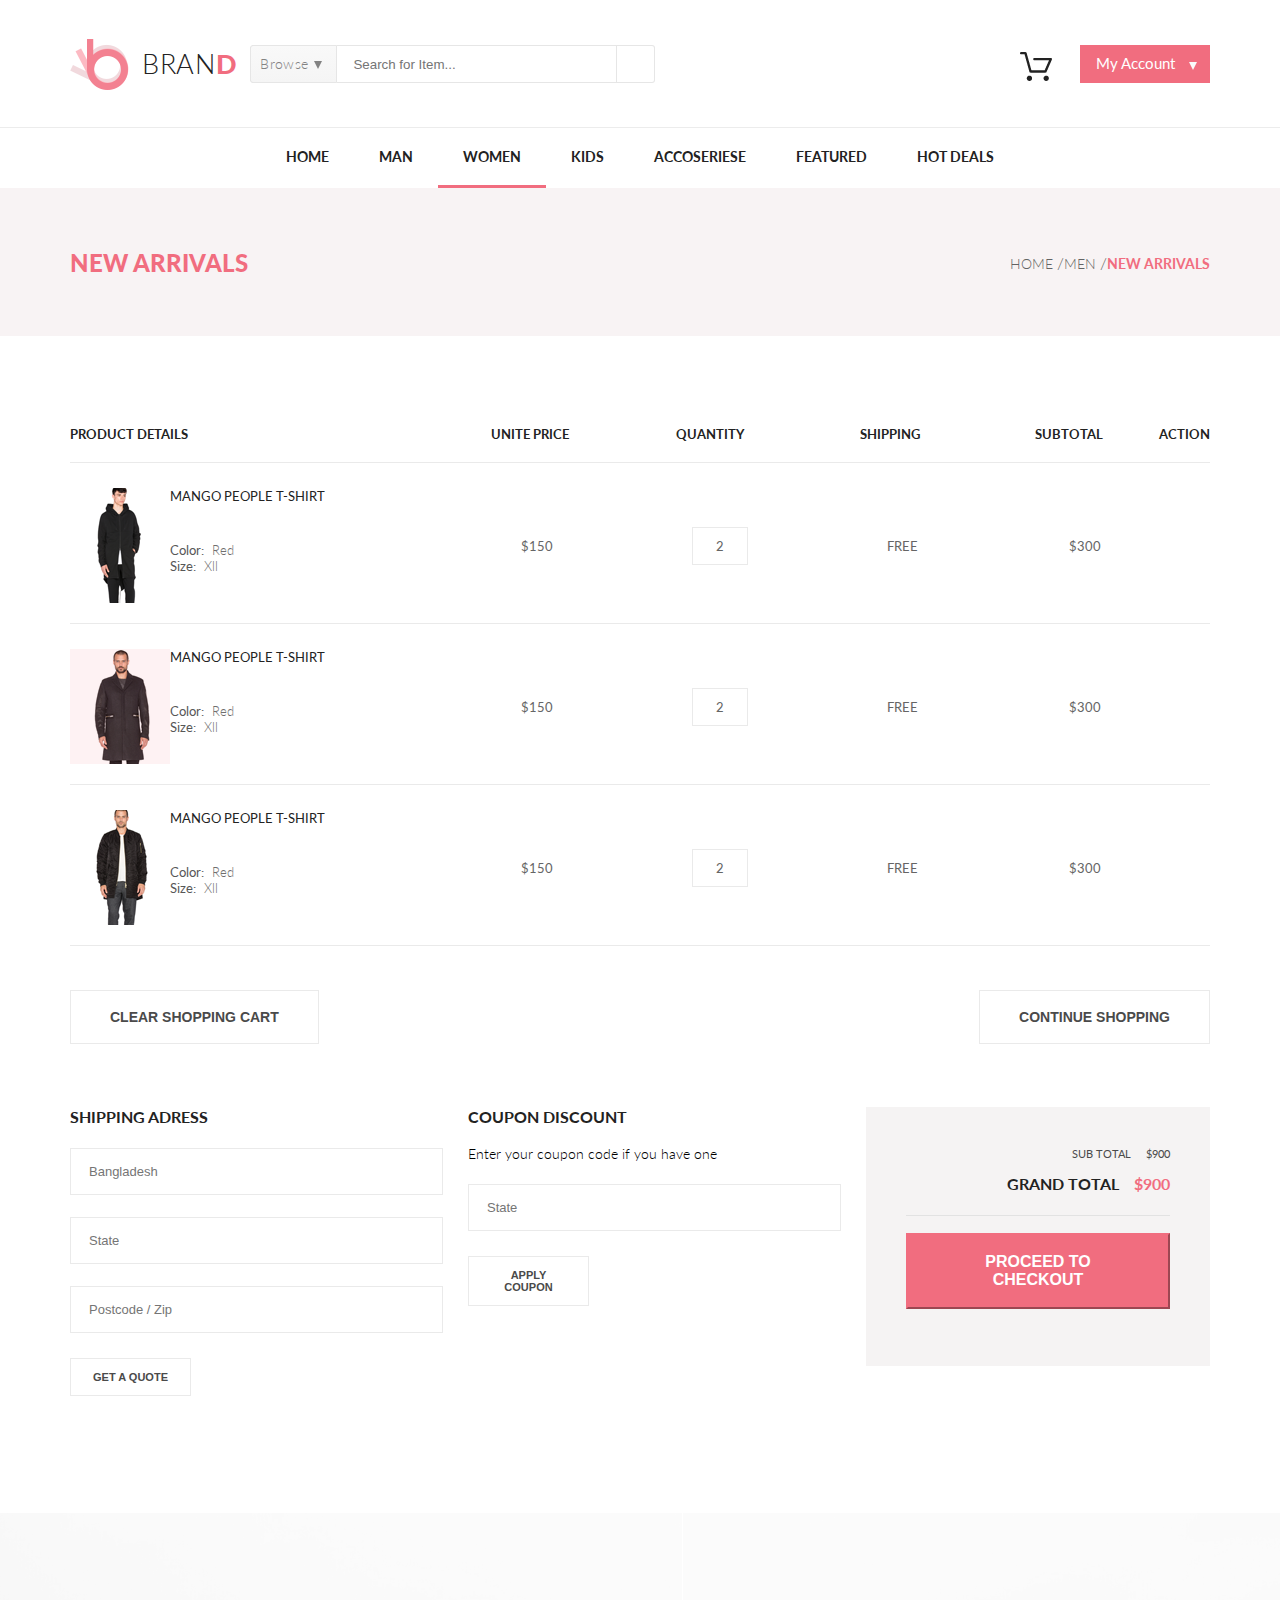
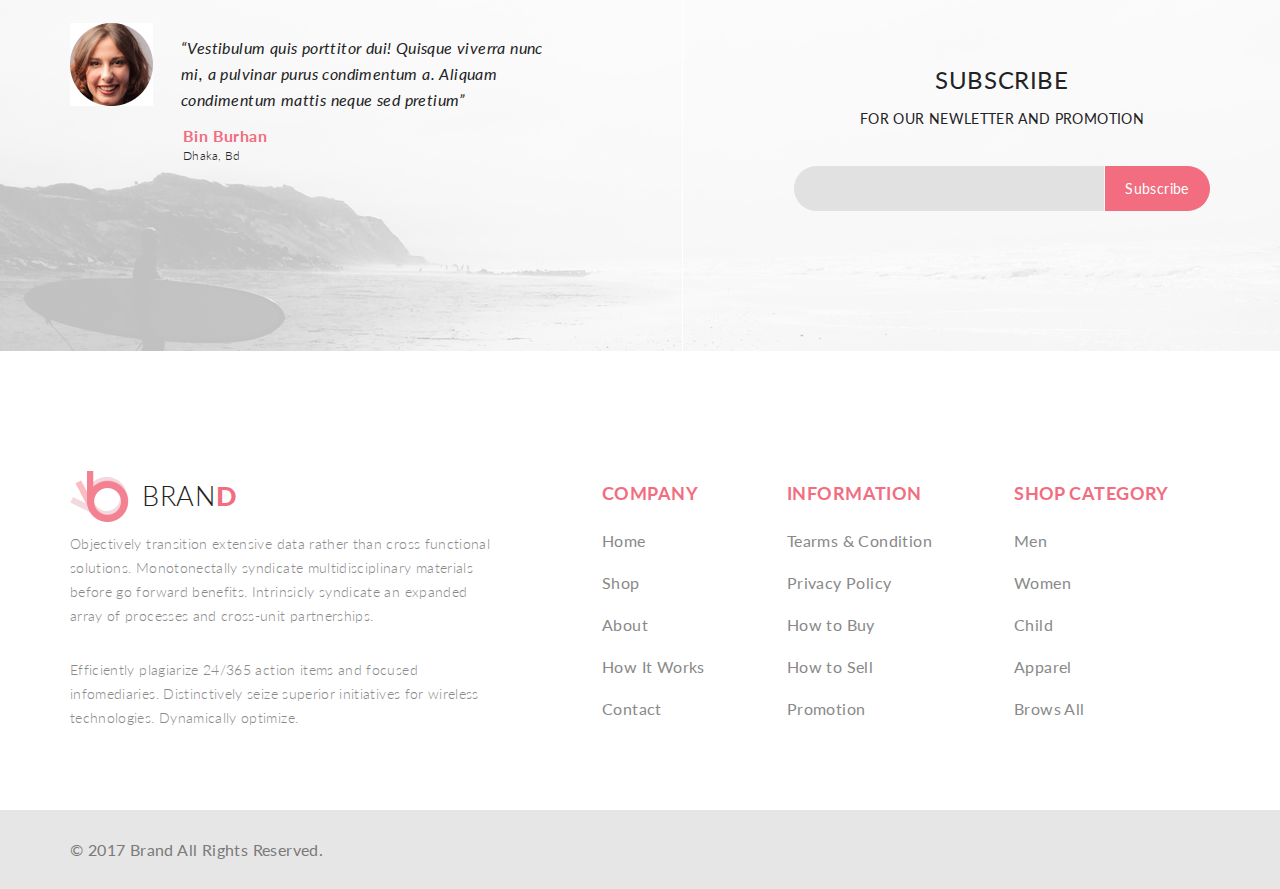
<file: web-develop-1-master/shopping-cart.html>
<!DOCTYPE html>
<html lang="en">
<head>
    <meta charset="UTF-8">
    <meta http-equiv="X-UA-Compatible" content="IE=edge">
    <meta name="viewport" content="width=device-width, initial-scale=1.0">
    <title>Document</title>
    <link href="https://cdn.jsdelivr.net/npm/bootstrap@5.0.0/dist/css/bootstrap.min.css" rel="stylesheet" integrity="sha384-wEmeIV1mKuiNpC+IOBjI7aAzPcEZeedi5yW5f2yOq55WWLwNGmvvx4Um1vskeMj0" crossorigin="anonymous">
    <link rel="stylesheet" href="style.css">
    <link rel="preconnect" href="https://fonts.gstatic.com">
    <link href="https://fonts.googleapis.com/css2?family=Lato:wght@300;400;900&display=swap" rel="stylesheet">
    <link rel="stylesheet" href="https://use.fontawesome.com/releases/v5.3.1/css/all.css"
    integrity="sha384-mzrmE5qonljUremFsqc01SB46JvROS7bZs3IO2EmfFsd15uHvIt+Y8vEf7N7fWAU" crossorigin="anonymous">
    <script src="https://cdn.jsdelivr.net/npm/bootstrap@5.0.0/dist/js/bootstrap.bundle.min.js" integrity="sha384-p34f1UUtsS3wqzfto5wAAmdvj+osOnFyQFpp4Ua3gs/ZVWx6oOypYoCJhGGScy+8" crossorigin="anonymous"></script>
</head>
<body>
    <div class="page">    
        <header>
            <div class="container">
                <div class="header__flex">
                    <div class="header__left">
                        <a class="header__logo" href="index.html">
                            <img class="logo" src="images/logo.png" alt="logo">
                            <p class="header__name">bran<span class="name_item">d</span> </p>
                        </a>
                        <form action="#" class="header__search">
                            <details>
                                <summary>Browse </summary>
                                <div class="search">
                                    <div class="search_menu">
                                        <p>women</p>
                                        <ul>
                                                <li class="search_link"><a class="item_link" href="product.html">Dresses</a></li>
                                                <li class="search_link"><a class="item_link" href="product.html">Tops</a></li>
                                                <li class="search_link"><a class="item_link" href="product.html">Sweaters/Knits</a></li>
                                                <li class="search_link"><a class="item_link" href="product.html">Jackets/Coats</a></li>
                                                <li class="search_link"><a class="item_link" href="product.html">Blazers</a></li>
                                                <li class="search_link"><a class="item_link" href="product.html">Denim</a></li>
                                                <li class="search_link"><a class="item_link" href="product.html">Leggings/Pants</a></li>
                                                <li class="search_link"><a class="item_link" href="product.html">Skirts/Shorts</a></li>
                                                <li class="search_link"><a class="item_link" href="product.html">Accessories </a></li>
                                        </ul> 
                                    </div>
                                    <div class="search_menu">
                                         <p>women</p>
                                         <ul>
                                            <li class="search_link"><a class="item_link" href="product.html">Tees/Tank tops</a></li>
                                            <li class="search_link"><a class="item_link" href="product.html">Shirts/Polos</a></li>
                                            <li class="search_link"><a class="item_link" href="product.html">Sweaters</a></li>
                                            <li class="search_link"><a class="item_link" href="product.html">Sweatshirts/Hoodies</a></li>
                                            <li class="search_link"><a class="item_link" href="product.html">Blazers</a></li>
                                            <li class="search_link"><a class="item_link" href="product.html">Jackets/vests</a></li>
                                        </ul> 
                                    </div>
                                </div>
                            </details>
                            <input  type="text" placeholder="Search for Item...">
                            <button class="button__search" type="submit"><i class="fas fa-search"></i>
                            </button>
                        </form>
                    </div>
                    <div class="header__right">
                        <a class="cart" href="shopping-cart.html"><img class="basket" src="images/basket.png" alt="basket">
                            <div class="cart_box">
                                <div class="cart_item">
                                    <img src="images/cart_img1.png" alt="cart">
                                    <div class="cart_item_text">
                                        <p class="cart_item_name">Rebox Zane</p>
                                        <div class="stars"><i class="fas fa-star"></i><i class="fas fa-star"></i><i class="fas fa-star"></i><i class="fas fa-star"></i><i class="fas fa-star-half-alt"></i></div>
                                        <p class="cart_price">1  <span style="font-size: 10px;">x</span>   $250</p>
                                    </div>
                                    <i class="fas fa-times-circle close"></i>
                                </div>
                                <div class="cart_item">
                                    <img src="images/cart_img2.png" alt="cart">
                                    <div class="cart_item_text">
                                        <p class="cart_item_name">Rebox Zane</p>
                                        <div class="stars"><i class="fas fa-star"></i></i><i class="fas fa-star"></i><i class="fas fa-star"></i><i class="fas fa-star"></i><i class="fas fa-star-half-alt"></i></div>
                                        <p class="cart_price">1  <span style="font-size: 10px;">x</span>   $250</p>
                                    </div>
                                    <i class="fas fa-times-circle close"></i>
                                </div>
                                <div class="summ">
                                    <p>TOTAL</p>
                                    <p>$500.00</p>
                                </div>
                                <button>
                                    <p style="color: #ffffff;">Checkout</p>
                                </button>
                                <button >
                                    <p>Go to cart</p>
                                </button>

                            </div>
                        </a>
                        <a href="checkout.html" class="header__button__text my-acc">My Account</a>
                    </div>
                </div>
            </div>
        </header> 
        <nav class="navigation">
            <div class="container">
                <ul class="nav__main">
                    <li class="nav_list"><a class="nav_link" href="#">Home</a>
                        <div class="nav-box">
                            <div class="item_flex">
                                <h3 class="item_heading">Women</h3>
                                <a href="#" class="item_link">Dresses</a>
                                <a href="#" class="item_link">Tops</a>
                                <a href="#" class="item_link">Sweaters/Knits</a>
                                <a href="#" class="item_link">Jackets/Coats</a>
                                <a href="#" class="item_link">Blazers</a>
                                <a href="#" class="item_link">Denim</a>
                                <a href="#" class="item_link">Leggings/Pants</a>
                                <a href="#" class="item_link">Skirts/Shorts</a>
                                <a href="#" class="item_link">Accessories </a>
                            </div>
                            <div class="item_flex">
                                <h3 class="item_heading">Women</h3>
                                <a href="#" class="item_link">Dresses</a>
                                <a href="#" class="item_link">Tops</a>
                                <a href="#" class="item_link">Sweaters/Knits</a>
                                <a href="#" class="item_link">Jackets/Coats</a>
                            <div style="height: 20px;"></div>
                                <h3 class="item_heading">Women</h3>
                                <a href="#" class="item_link">Dresses</a>
                                <a href="#" class="item_link">Tops</a>
                                <a href="#" class="item_link">Sweaters/Knits</a>
                            </div>
                            <div class="nav_last">
                            <div class="item_flex nav_last_column">
                                <h3 class="item_heading">Women</h3>
                                <a href="#" class="item_link">Dresses</a>
                                <a href="#" class="item_link">Tops</a>
                                <a href="#" class="item_link">Sweaters/Knits</a>
                                <a href="#" class="item_link">Jackets/Coats</a>
                            </div>
                            <img class="nav_img" src="images/nav_img.jpg" alt="photo">
                           </div> 
                        </div>
                    </li>
                    <li class="nav_list"><a class="nav_link" href="#">Man</a>
                        <div class="nav-box">
                            <div class="item_flex">
                                <h3 class="item_heading">Women</h3>
                                <a href="#" class="item_link">Dresses</a>
                                <a href="#" class="item_link">Tops</a>
                                <a href="#" class="item_link">Sweaters/Knits</a>
                                <a href="#" class="item_link">Jackets/Coats</a>
                                <a href="#" class="item_link">Blazers</a>
                                <a href="#" class="item_link">Denim</a>
                                <a href="#" class="item_link">Leggings/Pants</a>
                                <a href="#" class="item_link">Skirts/Shorts</a>
                                <a href="#" class="item_link">Accessories </a>
                            </div>
                            <div class="item_flex">
                                <h3 class="item_heading">Women</h3>
                                <a href="#" class="item_link">Dresses</a>
                                <a href="#" class="item_link">Tops</a>
                                <a href="#" class="item_link">Sweaters/Knits</a>
                                <a href="#" class="item_link">Jackets/Coats</a>
                            <div style="height: 20px;"></div>
                                <h3 class="item_heading">Women</h3>
                                <a href="#" class="item_link">Dresses</a>
                                <a href="#" class="item_link">Tops</a>
                                <a href="#" class="item_link">Sweaters/Knits</a>
                            </div>
                            <div class="nav_last">
                            <div class="item_flex nav_last_column">
                                <h3 class="item_heading">Women</h3>
                                <a href="#" class="item_link">Dresses</a>
                                <a href="#" class="item_link">Tops</a>
                                <a href="#" class="item_link">Sweaters/Knits</a>
                                <a href="#" class="item_link">Jackets/Coats</a>
                            </div>
                            <img class="nav_img" src="images/nav_img.jpg" alt="photo">
                           </div> 
                        </div>
                    </li>
                    <li class="nav_list" style="border-bottom: 3px solid #f16d7f;"><a class="nav_link" href="#">Women</a>
                        <div class="nav-box">
                            <div class="item_flex">
                                <h3 class="item_heading">Women</h3>
                                <a href="#" class="item_link">Dresses</a>
                                <a href="#" class="item_link">Tops</a>
                                <a href="#" class="item_link">Sweaters/Knits</a>
                                <a href="#" class="item_link">Jackets/Coats</a>
                                <a href="#" class="item_link">Blazers</a>
                                <a href="#" class="item_link">Denim</a>
                                <a href="#" class="item_link">Leggings/Pants</a>
                                <a href="#" class="item_link">Skirts/Shorts</a>
                                <a href="#" class="item_link">Accessories </a>
                            </div>
                            <div class="item_flex">
                                <h3 class="item_heading">Women</h3>
                                <a href="#" class="item_link">Dresses</a>
                                <a href="#" class="item_link">Tops</a>
                                <a href="#" class="item_link">Sweaters/Knits</a>
                                <a href="#" class="item_link">Jackets/Coats</a>
                            <div style="height: 20px;"></div>
                                <h3 class="item_heading">Women</h3>
                                <a href="#" class="item_link">Dresses</a>
                                <a href="#" class="item_link">Tops</a>
                                <a href="#" class="item_link">Sweaters/Knits</a>
                            </div>
                            <div class="nav_last">
                            <div class="item_flex nav_last_column">
                                <h3 class="item_heading">Women</h3>
                                <a href="#" class="item_link">Dresses</a>
                                <a href="#" class="item_link">Tops</a>
                                <a href="#" class="item_link">Sweaters/Knits</a>
                                <a href="#" class="item_link">Jackets/Coats</a>
                            </div>
                            <img class="nav_img" src="images/nav_img.jpg" alt="photo">
                           </div> 
                        </div>
                    </li>
                    <li class="nav_list"><a class="nav_link" href="#">Kids</a>
                        <div class="nav-box">
                            <div class="item_flex">
                                <h3 class="item_heading">Women</h3>
                                <a href="#" class="item_link">Dresses</a>
                                <a href="#" class="item_link">Tops</a>
                                <a href="#" class="item_link">Sweaters/Knits</a>
                                <a href="#" class="item_link">Jackets/Coats</a>
                                <a href="#" class="item_link">Blazers</a>
                                <a href="#" class="item_link">Denim</a>
                                <a href="#" class="item_link">Leggings/Pants</a>
                                <a href="#" class="item_link">Skirts/Shorts</a>
                                <a href="#" class="item_link">Accessories </a>
                            </div>
                            <div class="item_flex">
                                <h3 class="item_heading">Women</h3>
                                <a href="#" class="item_link">Dresses</a>
                                <a href="#" class="item_link">Tops</a>
                                <a href="#" class="item_link">Sweaters/Knits</a>
                                <a href="#" class="item_link">Jackets/Coats</a>
                            <div style="height: 20px;"></div>
                                <h3 class="item_heading">Women</h3>
                                <a href="#" class="item_link">Dresses</a>
                                <a href="#" class="item_link">Tops</a>
                                <a href="#" class="item_link">Sweaters/Knits</a>
                            </div>
                            <div class="nav_last">
                            <div class="item_flex nav_last_column">
                                <h3 class="item_heading">Women</h3>
                                <a href="#" class="item_link">Dresses</a>
                                <a href="#" class="item_link">Tops</a>
                                <a href="#" class="item_link">Sweaters/Knits</a>
                                <a href="#" class="item_link">Jackets/Coats</a>
                            </div>
                            <img class="nav_img" src="images/nav_img.jpg" alt="photo">
                           </div> 
                        </div>
                    </li>
                    <li class="nav_list last"><a class="nav_link" href="#">Accoseriese</a>
                        <div class="nav-box">
                            <div class="item_flex">
                                <h3 class="item_heading">Women</h3>
                                <a href="#" class="item_link">Dresses</a>
                                <a href="#" class="item_link">Tops</a>
                                <a href="#" class="item_link">Sweaters/Knits</a>
                                <a href="#" class="item_link">Jackets/Coats</a>
                                <a href="#" class="item_link">Blazers</a>
                                <a href="#" class="item_link">Denim</a>
                                <a href="#" class="item_link">Leggings/Pants</a>
                                <a href="#" class="item_link">Skirts/Shorts</a>
                                <a href="#" class="item_link">Accessories </a>
                            </div>
                            <div class="item_flex">
                                <h3 class="item_heading">Women</h3>
                                <a href="#" class="item_link">Dresses</a>
                                <a href="#" class="item_link">Tops</a>
                                <a href="#" class="item_link">Sweaters/Knits</a>
                                <a href="#" class="item_link">Jackets/Coats</a>
                            <div style="height: 20px;"></div>
                                <h3 class="item_heading">Women</h3>
                                <a href="#" class="item_link">Dresses</a>
                                <a href="#" class="item_link">Tops</a>
                                <a href="#" class="item_link">Sweaters/Knits</a>
                            </div>
                            <div class="nav_last">
                            <div class="item_flex nav_last_column">
                                <h3 class="item_heading">Women</h3>
                                <a href="#" class="item_link">Dresses</a>
                                <a href="#" class="item_link">Tops</a>
                                <a href="#" class="item_link">Sweaters/Knits</a>
                                <a href="#" class="item_link">Jackets/Coats</a>
                            </div>
                            <img class="nav_img" src="images/nav_img.jpg" alt="photo">
                           </div> 
                        </div>
                    </li>
                    <li class="nav_list last"><a class="nav_link" href="#">Featured</a>
                        <div class="nav-box">
                            <div class="item_flex">
                                <h3 class="item_heading">Women</h3>
                                <a href="#" class="item_link">Dresses</a>
                                <a href="#" class="item_link">Tops</a>
                                <a href="#" class="item_link">Sweaters/Knits</a>
                                <a href="#" class="item_link">Jackets/Coats</a>
                                <a href="#" class="item_link">Blazers</a>
                                <a href="#" class="item_link">Denim</a>
                                <a href="#" class="item_link">Leggings/Pants</a>
                                <a href="#" class="item_link">Skirts/Shorts</a>
                                <a href="#" class="item_link">Accessories </a>
                            </div>
                            <div class="item_flex">
                                <h3 class="item_heading">Women</h3>
                                <a href="#" class="item_link">Dresses</a>
                                <a href="#" class="item_link">Tops</a>
                                <a href="#" class="item_link">Sweaters/Knits</a>
                                <a href="#" class="item_link">Jackets/Coats</a>
                            <div style="height: 20px;"></div>
                                <h3 class="item_heading">Women</h3>
                                <a href="#" class="item_link">Dresses</a>
                                <a href="#" class="item_link">Tops</a>
                                <a href="#" class="item_link">Sweaters/Knits</a>
                            </div>
                            <div class="nav_last">
                            <div class="item_flex nav_last_column">
                                <h3 class="item_heading">Women</h3>
                                <a href="#" class="item_link">Dresses</a>
                                <a href="#" class="item_link">Tops</a>
                                <a href="#" class="item_link">Sweaters/Knits</a>
                                <a href="#" class="item_link">Jackets/Coats</a>
                            </div>
                            <img class="nav_img" src="images/nav_img.jpg" alt="photo">
                           </div> 
                        </div>
                    </li>
                    <li class="nav_list last"><a class="nav_link" href="#">Hot Deals</a>
                        <div class="nav-box">
                            <div class="item_flex">
                                <h3 class="item_heading">Women</h3>
                                <a href="#" class="item_link">Dresses</a>
                                <a href="#" class="item_link">Tops</a>
                                <a href="#" class="item_link">Sweaters/Knits</a>
                                <a href="#" class="item_link">Jackets/Coats</a>
                                <a href="#" class="item_link">Blazers</a>
                                <a href="#" class="item_link">Denim</a>
                                <a href="#" class="item_link">Leggings/Pants</a>
                                <a href="#" class="item_link">Skirts/Shorts</a>
                                <a href="#" class="item_link">Accessories </a>
                            </div>
                            <div class="item_flex">
                                <h3 class="item_heading">Women</h3>
                                <a href="#" class="item_link">Dresses</a>
                                <a href="#" class="item_link">Tops</a>
                                <a href="#" class="item_link">Sweaters/Knits</a>
                                <a href="#" class="item_link">Jackets/Coats</a>
                            <div style="height: 20px;"></div>
                                <h3 class="item_heading">Women</h3>
                                <a href="#" class="item_link">Dresses</a>
                                <a href="#" class="item_link">Tops</a>
                                <a href="#" class="item_link">Sweaters/Knits</a>
                            </div>
                            <div class="nav_last">
                            <div class="item_flex nav_last_column">
                                <h3 class="item_heading">Women</h3>
                                <a href="#" class="item_link">Dresses</a>
                                <a href="#" class="item_link">Tops</a>
                                <a href="#" class="item_link">Sweaters/Knits</a>
                                <a href="#" class="item_link">Jackets/Coats</a>
                            </div>
                            <img class="nav_img" src="images/nav_img.jpg" alt="photo">
                           </div> 
                        </div>
                    </li>
                </ul>
            </div>
        </nav>
         <div class="breadcrumbs">
            <div class="container">
                <div class="breadcrumb-text">
                    <h1>New Arrivals </h1>
                    <ul class="breadcrumb-list">
                        <li class="breadcrumb-li"><a  class="breadcrumb-link" href="product.html">Home</a><span> / </span></li>
                        <li class="breadcrumb-li"><a class="breadcrumb-link" href="product.html"> Men</a><span> / </span></li>
                        <li class="breadcrumb-li"><a style="cursor: default; color: #f16d7f; font-weight: 700;" class="breadcrumb-link" href="product.html"> New Arrivals</a></li>
                    </ul>
                </div>
            </div>
        </div>
        <section>
            <div class="container">
                <div class="shopping-cart">
                    <div class="shopping-cart_table">
                        <div class="table">
                            <div class="table__name_column table_heading_text">
                                <p>Product Details	</p>
                            </div>
                            <div class="table__price_column table_heading_text">
                                <p>unite Price</p>
                            </div>
                            <div class="table__quantity_column table_heading_text">
                                <p>quantity</p>
                            </div>
                            <div class="table__shipping_column table_heading_text">
                                <p>shipping</p>
                            </div>
                            <div class="table__subtotal_column table_heading_text">
                                <p>subtotal</p>
                            </div>
                            <div class="table__action_column table_heading_text">
                                <p>action</p>
                            </div>
                        </div>
                        <div class="table table_item">
                            <a href="single-page.html" class="table__name_column">
                                <img src="images/cart_item1.png" alt="cart-img">
                                <div class="table__name">
                                    <div class="table__name_text">Mango  People  T-shirt</div>
                                    <p class="table__name_text_p">Color: <span class="table__name_text_span">Red</span></p>
                                    <p class="table__name_text_p">Size: <span class="table__name_text_span">Xll</span></p>
                                </div>
                            </a>
                            <div class="table__price_column">
                                <p class="table__column_text">$150</p>
                            </div>
                            <div class="table__quantity_column">
                                <p style="border: 1px solid #eaeaea;" class="table__column_text">2</p>
                            </div>
                            <div class="table__shipping_column">
                                <p class="table__column_text">FREE</p>
                            </div>
                            <div class="table__subtotal_column">
                                <p class="table__column_text">$300</p>
                            </div>
                            <div class="table__action_column">
                                <i style="color: #c0c0c0;" class="fas fa-times-circle "></i>
                            </div>
                        </div>
                        <div class="table table_item">
                            <a href="single-page.html" class="table__name_column">
                                <img src="images/cart_item2.png" alt="cart-img">
                                <div class="table__name">
                                    <div class="table__name_text">Mango  People  T-shirt</div>
                                    <p class="table__name_text_p">Color: <span class="table__name_text_span">Red</span></p>
                                    <p class="table__name_text_p">Size: <span class="table__name_text_span">Xll</span></p>
                                </div>
                            </a>
                            <div class="table__price_column">
                                <p class="table__column_text">$150</p>
                            </div>
                            <div class="table__quantity_column">
                                <p style="border: 1px solid #eaeaea;" class="table__column_text">2</p>
                            </div>
                            <div class="table__shipping_column">
                                <p class="table__column_text">FREE</p>
                            </div>
                            <div class="table__subtotal_column">
                                <p class="table__column_text">$300</p>
                            </div>
                            <div class="table__action_column">
                                <i style="color: #c0c0c0;" class="fas fa-times-circle "></i>
                            </div>
                        </div>
                        <div class="table table_item">
                            <a href="single-page.html" class="table__name_column">
                                <img src="images/cart_item3.png" alt="cart-img">
                                <div class="table__name">
                                    <div class="table__name_text">Mango  People  T-shirt</div>
                                    <p class="table__name_text_p">Color: <span class="table__name_text_span">Red</span></p>
                                    <p class="table__name_text_p">Size: <span class="table__name_text_span">Xll</span></p>
                                </div>
                            </a>
                            <div class="table__price_column">
                                <p class="table__column_text">$150</p>
                            </div>
                            <div class="table__quantity_column">
                                <p style="border: 1px solid #eaeaea;" class="table__column_text">2</p>
                            </div>
                            <div class="table__shipping_column">
                                <p class="table__column_text">FREE</p>
                            </div>
                            <div class="table__subtotal_column">
                                <p class="table__column_text">$300</p>
                            </div>
                            <div class="table__action_column">
                                <i style="color: #c0c0c0;" class="fas fa-times-circle "></i>
                            </div>
                        </div>
                    </div>
                    <div class="shopping-cart__continue">
                        <button class="shopping-cart_button">cLEAR SHOPPING CART</button>
                        <button class="shopping-cart_button">cONTINUE sHOPPING</button>
                            
                    </div>
                    <form action="#">
                        <div class="shopping-cart_form">
                            <form action="#"></form>
                                <section class="shopping-cart_form__adress">
                                    <p>Shipping Adress</p>
                                    <input class="shopping-cart_form__coupon_input" id="Adress" list="dl_Adress" placeholder="Bangladesh">
                                    <datalist id="dl_Adress">
                                    <option label="Bangladesh" value="Bangladesh">Bangladesh</option>
                                    <option label="Bangladesh" value="Bangladesh"></option>
                                    <option label="Bangladesh" value="Bangladesh"></option>
                                    </datalist>
                                    <input class="shopping-cart_form__coupon_input" type="text" placeholder="State">
                                    <input class="shopping-cart_form__coupon_input" type="text" placeholder="Postcode / Zip">
                                    <button class="shopping-cart__coupon_button" type="submit">get a quote</button>
                                </section>
                            </form>
                            <form action="#">
                                <section class="shopping-cart_form__coupon">
                                    <p>coupon  discount</p>
                                    <p class="shopping-cart_form__coupon_txt">Enter your coupon code if you have one</p>
                                    <input class="shopping-cart_form__coupon_input" type="text" id="coupon" placeholder="State">
                                    <button class="shopping-cart__coupon_button" type="submit">Apply coupon</button>
                                </section>
                            </form>
                            <section class="shopping-cart_form__button">
                                <p class="shopping-cart__button_txt">Sub total<span>$900</span></p>
                                <p class="shopping-cart__button_txt_black" >GRAND TOTAL<span>$900</span></p>
                                <button class="shopping-cart__button" type="submit">proceed to checkout</button>
                            </section>
                        </div>
                    </form>
                </div>
            </div>
        </section>

        <div class="communication">
            <img src="images/subscribe_back.png" alt="com background" style="opacity:0.25;filter:alpha(opacity=25)">
                <div class="communication_flex">
                    <div class="comment">
                        <img class="comment_img" src="images/comment.jpg" alt="face">
                        <div class="comment_text">
                            <p>“Vestibulum quis porttitor dui! Quisque viverra nunc mi, 
                                a pulvinar purus condimentum a. Aliquam condimentum mattis neque sed pretium”</p>
                        </div>
                        <div class="comment_text_autor">
                            <p><b>Bin Burhan</b>
                                <br>Dhaka, Bd</p>
                        </div>    
                    </div>
                    <div class="comment_center"></div>
                    <div class="subscribe">
                        <div class="subscribe_text">
                            <p>Subscribe</p>
                            <span>FOR OUR NEWLETTER AND PROMOTION</span>
                        </div>
                    <div class="subscribe_form">
                        <input class="subscribe_input" type="email" aria-label="email">
                        <button type="submit">Subscribe</button>
                    </div>
                </div>
            </div>
        </div>
        <footer>
            <div class="container">
                <div class="footer_flex">
                    <div class="footer_brand">
                        <a class="header__logo" href="index.html">
                            <img class="logo" src="images/logo.png" alt="logo">
                            <p class="header__name">bran<span class="name_item">d</span> </p>
                        </a>
                        <p class="footer_text">Objectively transition extensive data rather than cross functional solutions. Monotonectally syndicate multidisciplinary materials before go forward benefits. Intrinsicly syndicate an expanded array of processes and cross-unit partnerships.</p>
        
                        <p class="footer_text">Efficiently plagiarize 24/365 action items and focused infomediaries.
                            Distinctively seize superior initiatives for wireless technologies. Dynamically optimize.</p>
                    </div>
                    <div class="footer_info">
                        <div class="footer_info_item">
                            <p>COMPANY</p>
                            <ul style="padding-left: 0;">
                                <li><a class="item_link" href="#">Home</a></li>
                                <li><a class="item_link" href="#">Shop</a></li>
                                <li><a class="item_link" href="#">About</a></li>
                                <li><a class="item_link" href="#">How It Works</a></li>
                                <li><a class="item_link" href="#">Contact</a></li>
                            </ul>
                        </div>
                        <div class="footer_info_item">
                            <p>INFORMATION</p>
                            <ul style="padding-left: 0;">
                                <li><a class="item_link" href="#">Tearms & Condition</a></li>
                                <li><a class="item_link" href="#">Privacy Policy</a></li>
                                <li><a class="item_link" href="#">How to Buy</a></li>
                                <li><a class="item_link" href="#">How to Sell</a></li>
                                <li><a class="item_link" href="#">Promotion</a></li>
                            </ul>
                        </div>
                        <div class="footer_info_item">
                            <p>SHOP CATEGORY</p>
                            <ul style="padding-left: 0;">
                                <li><a class="item_link" href="#">Men</a></li>
                                <li><a class="item_link" href="#">Women</a></li>
                                <li><a class="item_link" href="#">Child</a></li>
                                <li><a class="item_link" href="#">Apparel</a></li>
                                <li><a class="item_link" href="#">Brows All</a></li>
                            </ul>
                        </div>
                    </div>
                </div>
            </div>
            <div class="copy">
                <div class="container copy_flex">
                    <div class="copyright_text">
                        <p>© 2017  Brand  All Rights Reserved.</p>
                    </div>
                    <div class="url">
                            <a href="#"><i class="fab fa-facebook-square"></i></a>
                            <a href="#"><i class="fab fa-twitter-square"></i></a>
                            <a href="#"><i class="fab fa-linkedin"></i></a>
                            <a href="#"><i class="fab fa-pinterest-square"></i></a>
                            <a href="#"><i class="fab fa-google-plus-square"></i></a>
                    </div>
                </div>
            </div>
        </footer>
    </div>
</body>
</html>
</file>
<file: style.css>
* {
  margin: 0;
  padding: 0;
}

body {
  font-family: 'Lato', sans-serif;
}

.page {
  overflow: hidden;
  display: -webkit-box;
  display: -ms-flexbox;
  display: flex;
  -webkit-box-orient: vertical;
  -webkit-box-direction: normal;
      -ms-flex-direction: column;
          flex-direction: column;
  min-height: 100vh;
}

footer {
  margin-top: auto;
}

a {
  text-decoration: none;
}

p {
  -webkit-margin-before: 0em;
          margin-block-start: 0em;
  -webkit-margin-after: 0em;
          margin-block-end: 0em;
}

li {
  list-style-type: none;
}

.container {
  max-width: 1140px;
  margin: 0 auto;
}

.header__flex {
  display: -webkit-box;
  display: -ms-flexbox;
  display: flex;
  -webkit-box-pack: justify;
      -ms-flex-pack: justify;
          justify-content: space-between;
  margin-top: 25px;
  margin-bottom: 24px;
  -webkit-box-align: center;
      -ms-flex-align: center;
          align-items: center;
}

.header__left {
  display: -webkit-box;
  display: -ms-flexbox;
  display: flex;
}

.header__right {
  display: -webkit-box;
  display: -ms-flexbox;
  display: flex;
  -webkit-box-align: center;
      -ms-flex-align: center;
          align-items: center;
}

.header__logo {
  display: -webkit-box;
  display: -ms-flexbox;
  display: flex;
}

.logo {
  width: 59px;
  height: 51px;
  -ms-flex-item-align: center;
      -ms-grid-row-align: center;
      align-self: center;
}

.header__search {
  display: -webkit-box;
  display: -ms-flexbox;
  display: flex;
  -webkit-box-align: center;
      -ms-flex-align: center;
          align-items: center;
}

details {
  padding: 9px;
  width: 87px;
  height: 38px;
  border-radius: 3px 0 0 3px;
  border: 1px solid #e6e6e6;
  background-color: #cdcdcc;
  background-image: -webkit-gradient(linear, left top, left bottom, from(#f9f9f9), to(#f5f5f5));
  background-image: linear-gradient(to bottom, #f9f9f9 0%, #f5f5f5 100%);
  -webkit-box-sizing: border-box;
          box-sizing: border-box;
  position: relative;
}

summary {
  position: relative;
  color: #222222;
  font-family: 'Lato';
  font-size: 14px;
  font-weight: 300;
  letter-spacing: 0.35px;
}

details summary {
  color: #838383;
  list-style: none;
}

details summary::after {
  content: "";
  display: block;
  position: absolute;
  top: 6px;
  right: 5px;
  width: 0;
  height: 0;
  border-style: solid;
  border-width: 8px 4px 0 4px;
  border-color: #838383 transparent transparent transparent;
}

.search {
  display: -webkit-box;
  display: -ms-flexbox;
  display: flex;
  -webkit-box-orient: vertical;
  -webkit-box-direction: normal;
      -ms-flex-direction: column;
          flex-direction: column;
  position: absolute;
  padding: 15px;
  border: 1px solid #e8e8e8;
  border-radius: 5px;
  background-color: #ffffff;
  width: 236px;
  z-index: 2;
  top: 33px;
  border-bottom: 1px solid #e8e8e8;
  left: -1px;
}

.search::before {
  content: "";
  display: block;
  width: 7px;
  height: 7px;
  position: absolute;
  top: -5px;
  left: 63px;
  -webkit-transform: rotate(45deg);
          transform: rotate(45deg);
  border-top: 1px solid #e8e8e8;
  border-left: 1px solid #e8e8e8;
  background-color: #fff;
}

.search_menu {
  margin-bottom: 30px;
}

.search_menu:last-child {
  margin-bottom: 0;
}

.search_menu p {
  color: #232323;
  font-size: 14px;
  font-weight: 400;
  text-transform: uppercase;
  letter-spacing: 0.35px;
  padding-bottom: 9px;
  width: 100%;
  border-bottom: 1px solid #e8e8e8;
  margin-bottom: 8px;
}

.search_menu a {
  text-decoration: none;
  color: #4f4f4f;
  font-size: 14px;
  font-weight: 400;
  letter-spacing: 0.35px;
  line-height: 28px;
  display: block;
}

.search_menu ul li {
  list-style-type: none;
  display: block;
}

.search_menu ul {
  padding-left: 0;
  margin-bottom: 0;
}

.header__search input {
  width: 280px;
  height: 38px;
  border: 1px solid #e6e6e6;
  background-color: #ffffff;
  -webkit-box-sizing: border-box;
          box-sizing: border-box;
  border-left: none;
  padding-left: 16px;
}

.header__search button {
  border: 1px solid #e6e6e6;
  height: 38px;
  width: 38px;
  content: "far fa-search";
  outline: none;
  background-color: #fff;
  border-left: 0;
  border-radius: 0 3px 3px 0;
}

.header__search button i {
  color: #a4a4a4;
}

.header__name {
  display: -webkit-box;
  display: -ms-flexbox;
  display: flex;
  padding: 20px 13px;
  font-size: 27px;
  font-weight: 300;
  line-height: 32px;
  text-align: center;
  text-transform: uppercase;
  color: #222222;
  letter-spacing: 0.68px;
}

.name_item {
  color: #f16d7f;
  font-weight: 900;
  letter-spacing: 0.68px;
}

.basket {
  width: 41px;
  height: 37px;
  margin-right: 18px;
}

.nav__main {
  margin: 0 auto;
}

.cart {
  position: relative;
}

.cart_box {
  display: -webkit-box;
  display: -ms-flexbox;
  display: flex;
  display: none;
  position: absolute;
  padding: 20px;
  -webkit-box-orient: vertical;
  -webkit-box-direction: normal;
      -ms-flex-direction: column;
          flex-direction: column;
  border-radius: 5px;
  background-color: #ffffff;
  border: 1px solid #ededed;
  left: -23px;
  top: 50px;
  z-index: 1;
}

.cart:hover .cart_box {
  display: -webkit-box;
  display: -ms-flexbox;
  display: flex;
}

.cart_item {
  display: -webkit-box;
  display: -ms-flexbox;
  display: flex;
  width: 229px;
  padding-bottom: 16px;
  border-bottom: 1px solid #ededed;
  margin-bottom: 16px;
}

.cart_item_text {
  padding-left: 14px;
}

.close {
  margin-left: 55px;
  -ms-flex-item-align: center;
      -ms-grid-row-align: center;
      align-self: center;
  color: #c0c0c0;
  font-size: 16px;
  font-weight: 400;
}

.cart_item_name {
  color: #222222;
  font-size: 12px;
  font-weight: 700;
  text-transform: uppercase;
}

.cart_price {
  color: #f16d7f;
  font-size: 12px;
  font-weight: 400;
  text-transform: uppercase;
}

.stars i {
  color: #e4af48;
  font-size: 12px;
  border: #e4af48;
  margin-bottom: 12px;
}

.summ {
  display: -webkit-box;
  display: -ms-flexbox;
  display: flex;
  -webkit-box-pack: justify;
      -ms-flex-pack: justify;
          justify-content: space-between;
  color: #222222;
  font-size: 16px;
  font-weight: 700;
  margin-bottom: 32px;
}

.cart_box button {
  height: 50px;
  width: 100%;
  background-color: #ffffff;
  border: 1px solid #eaeaea;
}

.cart_box button:nth-child(4) {
  border-color: #ef5b70;
  margin-bottom: 11px;
  background-color: #ef5b70;
}

.cart_box button p {
  color: #4a4a4a;
  font-size: 14px;
  font-weight: 700;
  text-transform: uppercase;
}

.cart_box::before {
  content: "";
  display: block;
  width: 12px;
  height: 12px;
  position: absolute;
  top: -7px;
  left: 34px;
  -webkit-transform: rotate(45deg);
          transform: rotate(45deg);
  border-top: 1px solid #e8e8e8;
  border-left: 1px solid #e8e8e8;
  background-color: #fff;
}

.cart_price span {
  padding-left: 5px;
  padding-right: 5px;
}

.header__button__text {
  background-color: #f16d7f;
  border: 1px solid transparent;
  padding-top: 8px;
  padding-right: 19px;
  -webkit-box-sizing: border-box;
          box-sizing: border-box;
}

.header__button__text:hover {
  background-color: #fff;
  color: #f16d7f;
  border: 1px solid #f16d7f;
}

.my-acc {
  color: #ffffff;
  position: relative;
  text-align: center;
  width: 130px;
  height: 38px;
  font-size: 15px;
  font-weight: 400;
  text-decoration: none;
}

.my-acc:before {
  content: "";
  display: block;
  position: absolute;
  top: 16px;
  right: 12px;
  width: 0;
  height: 0;
  border-style: solid;
  border-width: 8px 4px 0 4px;
  border-color: #fafafa transparent transparent transparent;
}

.header__button__text:hover .my-acc:before {
  border-color: #f16d7f transparent transparent transparent;
}

.down {
  width: 9px;
  height: 6px;
  color: #ffffff;
  padding-left: 8px;
}

.navigation {
  display: -webkit-box;
  display: -ms-flexbox;
  display: flex;
  -webkit-box-pack: center;
      -ms-flex-pack: center;
          justify-content: center;
  border-top: 1px solid #ececec;
}

.nav__main {
  display: -webkit-box;
  display: -ms-flexbox;
  display: flex;
  -webkit-box-pack: center;
      -ms-flex-pack: center;
          justify-content: center;
  list-style-type: none;
}

.nav_list {
  position: relative;
}

.nav_list:hover .nav-box {
  display: -webkit-box;
  display: -ms-flexbox;
  display: flex;
  z-index: 1;
}

.nav_link {
  text-decoration: none;
  display: block;
  padding: 20px 25px;
  color: #222222;
  font-size: 14px;
  font-weight: 700;
  text-transform: uppercase;
}

.nav_link:hover {
  color: #222222;
}

.nav-box {
  position: absolute;
  border-radius: 5px;
  border: 1px solid #e8e8e8;
  padding: 20px;
  background-color: #fff;
  display: -webkit-box;
  display: -ms-flexbox;
  display: flex;
  display: none;
  top: 47px;
  z-index: 1;
}

.nav-box::before {
  content: "";
  display: block;
  width: 12px;
  height: 12px;
  position: absolute;
  top: -7px;
  left: 34px;
  -webkit-transform: rotate(45deg);
          transform: rotate(45deg);
  border-top: 1px solid #e8e8e8;
  border-left: 1px solid #e8e8e8;
  background-color: #fff;
}

.item_flex {
  display: -webkit-box;
  display: -ms-flexbox;
  display: flex;
  -webkit-box-orient: vertical;
  -webkit-box-direction: normal;
      -ms-flex-direction: column;
          flex-direction: column;
  width: 235px;
  margin-right: 46px;
}

.item_flex:last-of-type {
  margin-right: 0;
}

.item_heading {
  border-bottom: 1px solid #e8e8e8;
  color: #232323;
  font-family: 'Lato';
  font-size: 14px;
  font-weight: 400;
  text-transform: uppercase;
  padding-bottom: 8px;
  margin-bottom: 8px;
}

.item_link {
  color: #646464;
  font-family: 'Lato';
  font-size: 14px;
  font-weight: 400;
  display: block;
  line-height: 28px;
}

.item_link:hover {
  color: #f16d7f;
}

.last:hover .nav-box {
  right: 0;
}

.last:hover .nav-box::before {
  left: 767px;
}

.nav_last {
  display: -webkit-box;
  display: -ms-flexbox;
  display: flex;
  -webkit-box-orient: vertical;
  -webkit-box-direction: normal;
      -ms-flex-direction: column;
          flex-direction: column;
}

.nav_last_column {
  -webkit-box-flex: 1;
      -ms-flex: 1;
          flex: 1;
}

.banner {
  height: 665px;
  background-color: #e8e8e8;
}

.banner__flex {
  background-image: url(images/banner.png);
  display: -webkit-box;
  display: -ms-flexbox;
  display: flex;
  -webkit-box-align: center;
      -ms-flex-align: center;
          align-items: center;
  background-size: cover;
  height: 100%;
}

.banner_content {
  display: -webkit-box;
  display: -ms-flexbox;
  display: flex;
}

.banner_stick {
  width: 12px;
  background-color: #f16d7f;
}

.banner__text {
  padding-left: 12px;
  -ms-flex-item-align: center;
      -ms-grid-row-align: center;
      align-self: center;
  color: #222222;
  font-size: 40px;
  font-weight: 900;
  text-transform: uppercase;
}

.banner_text_h {
  font-size: 60px;
  letter-spacing: 1.5px;
  margin-top: -14px;
  margin-bottom: -6px;
  line-height: 74px;
}

.banner_text_p {
  letter-spacing: 1px;
  margin-bottom: -8px;
  line-height: 46px;
}

.banner_text_color {
  color: #f16d7f;
  letter-spacing: 1px;
}

.offer__flex {
  display: -webkit-box;
  display: -ms-flexbox;
  display: flex;
  margin-top: 98px;
}

.offer__left {
  display: -webkit-box;
  display: -ms-flexbox;
  display: flex;
  -webkit-box-orient: vertical;
  -webkit-box-direction: normal;
      -ms-flex-direction: column;
          flex-direction: column;
  margin-right: 21px;
}

.offer__right {
  display: -webkit-box;
  display: -ms-flexbox;
  display: flex;
  -webkit-box-orient: vertical;
  -webkit-box-direction: normal;
      -ms-flex-direction: column;
          flex-direction: column;
}

.offer_items {
  position: relative;
  -webkit-box-flex: 1;
      -ms-flex-positive: 1;
          flex-grow: 1;
  margin-bottom: 20px;
}

.offer_text {
  position: absolute;
  color: #222222;
  font-size: 18px;
  font-weight: 900;
  text-align: left;
  text-transform: uppercase;
  padding: 16px 20px;
  background-color: #ffffff;
  top: 26px;
  letter-spacing: 0.45px;
}

.offer_text_color {
  color: #f16d7f;
  font-size: 30px;
  letter-spacing: 0.75px;
}

.product_title {
  display: -webkit-box;
  display: -ms-flexbox;
  display: flex;
  -webkit-box-orient: vertical;
  -webkit-box-direction: normal;
      -ms-flex-direction: column;
          flex-direction: column;
  -webkit-box-pack: center;
      -ms-flex-pack: center;
          justify-content: center;
  -webkit-box-align: center;
      -ms-flex-align: center;
          align-items: center;
  margin-top: 100px;
  color: #222222;
  font-family: 'Lato', sans-serif;
  font-size: 30px;
  font-weight: 700;
  letter-spacing: 0.75px;
}

.product_title_p {
  color: #9f9f9f;
  font-family: 'Lato', sans-serif;
  font-size: 14px;
  font-weight: 400;
  letter-spacing: 0.35px;
  margin-top: 16px;
}

.product_flex {
  margin-top: 60px;
  display: -webkit-box;
  display: -ms-flexbox;
  display: flex;
  -ms-flex-wrap: wrap;
      flex-wrap: wrap;
  -webkit-box-pack: justify;
      -ms-flex-pack: justify;
          justify-content: space-between;
  margin-bottom: -17px;
}

.product_card {
  position: relative;
  width: 263px;
  margin-bottom: 40px;
}

.product_card:hover .box-add {
  display: -webkit-box;
  display: -ms-flexbox;
  display: flex;
}

.product_card:hover {
  -webkit-box-shadow: 0 5px 8px rgba(0, 0, 0, 0.16);
          box-shadow: 0 5px 8px rgba(0, 0, 0, 0.16);
}

.item {
  width: 263px;
  display: block;
  text-decoration: none;
}

.item-img {
  width: 100%;
  height: 280px;
}

.product_card:hover .item-img {
  -webkit-filter: brightness(50%);
          filter: brightness(50%);
}

.product-text-box {
  padding: 20px 15px;
}

.items_name {
  color: #222222;
  font-size: 13px;
  font-weight: 400;
  text-transform: uppercase;
  margin-bottom: 15px;
}

.items_price {
  color: #f16d7f;
  font-size: 16px;
  font-weight: 700;
  text-transform: uppercase;
}

.box-add {
  position: absolute;
  top: 98px;
  display: none;
  -webkit-box-pack: center;
      -ms-flex-pack: center;
          justify-content: center;
  width: 100%;
}

.add {
  border: 1px solid #ffffff;
  padding: 8px 12px;
  color: #ffffff;
  font-size: 13px;
  font-weight: 700;
  text-decoration: none;
  display: -webkit-box;
  display: -ms-flexbox;
  display: flex;
  -webkit-box-align: center;
      -ms-flex-align: center;
          align-items: center;
}

.add:hover {
  -webkit-box-shadow: 0 0 10px #fff;
          box-shadow: 0 0 10px #fff;
}

.add-img {
  margin-right: 7px;
}

.product_button {
  display: -webkit-box;
  display: -ms-flexbox;
  display: flex;
  -webkit-box-pack: center;
      -ms-flex-pack: center;
          justify-content: center;
}

.product_button_text {
  display: -webkit-box;
  display: -ms-flexbox;
  display: flex;
  margin-bottom: 113px;
}

.product_button_text i {
  margin-left: 9px;
}

.productlink {
  background-color: #f16d7f;
  color: #ffffff;
  font-family: 'Lato', sans-serif;
  font-size: 16px;
  font-weight: 700;
  letter-spacing: 0.4px;
  -webkit-box-align: center;
      -ms-flex-align: center;
          align-items: center;
  -webkit-box-orient: horizontal;
  -webkit-box-direction: normal;
      -ms-flex-direction: row;
          flex-direction: row;
  text-decoration: none;
  display: -webkit-box;
  display: -ms-flexbox;
  display: flex;
  padding: 23px 18px;
  border: transparent 1px solid;
}

.productlink:hover {
  background-color: #fff;
  color: #f16d7f;
  border: 1px solid #f16d7f;
}

.feature_flex {
  display: -webkit-box;
  display: -ms-flexbox;
  display: flex;
  height: 529px;
  background-color: #222224;
}

.feature_banner {
  position: relative;
}

.feature_text {
  position: absolute;
  left: 39px;
  top: 146px;
  color: #ffffff;
  font-size: 35px;
  font-weight: 700;
  text-align: left;
  text-transform: uppercase;
}

.feature_text_h {
  letter-spacing: 1.5px;
}

.feature_text_color {
  color: #f16d7f;
  letter-spacing: 1.5px;
}

.feature_text_p {
  font-size: 32px;
  letter-spacing: 0.9px;
}

.feature_info {
  display: -webkit-box;
  display: -ms-flexbox;
  display: flex;
  -webkit-box-orient: vertical;
  -webkit-box-direction: normal;
      -ms-flex-direction: column;
          flex-direction: column;
  -webkit-box-pack: justify;
      -ms-flex-pack: justify;
          justify-content: space-between;
  -webkit-box-align: center;
      -ms-flex-align: center;
          align-items: center;
  width: 100%;
  margin-top: 55px;
  margin-bottom: 66px;
}

.communication {
  margin-top: 95px;
  height: 438px;
  display: -webkit-box;
  display: -ms-flexbox;
  display: flex;
  -webkit-box-pack: center;
      -ms-flex-pack: center;
          justify-content: center;
  position: relative;
}

.communication_flex {
  width: 1140px;
  height: 100%;
  display: -webkit-box;
  display: -ms-flexbox;
  display: flex;
  position: absolute;
  -webkit-box-orient: horizontal;
  -webkit-box-direction: normal;
      -ms-flex-direction: row;
          flex-direction: row;
  -webkit-box-pack: justify;
      -ms-flex-pack: justify;
          justify-content: space-between;
}

.comment_img {
  height: 83px;
}

.comment {
  width: 500px;
  display: -webkit-box;
  display: -ms-flexbox;
  display: flex;
  -webkit-box-orient: horizontal;
  -webkit-box-direction: normal;
      -ms-flex-direction: row;
          flex-direction: row;
  margin-top: 110px;
}

.comment_text {
  width: 386px;
  height: 68px;
  color: #222224;
  font-family: 'Lato', sans-serif;
  font-size: 16px;
  font-style: italic;
  line-height: 26px;
  letter-spacing: 0.4px;
  margin-left: 28px;
  padding-top: 12px;
}

.comment_text_autor {
  position: absolute;
  top: 210px;
  left: 113px;
  color: #222224;
  font-family: 'Lato', sans-serif;
  font-size: 12px;
  font-weight: 300;
  letter-spacing: 0.3px;
  line-height: 14px;
}

.comment_text_autor b {
  color: #f16d7f;
  font-size: 16px;
  font-weight: 700;
  font-family: 'Lato', sans-serif;
  letter-spacing: 0.4px;
  line-height: 26px;
}

.comment_center {
  height: 100%;
  width: 1px;
  background-color: white;
}

.subscribe_form input {
  width: 310px;
  height: 45px;
  border-top-left-radius: 23px;
  border-bottom-left-radius: 23px;
  background-color: #e1e1e1;
  border: transparent 1px solid;
  padding-left: 18px;
  color: #222224;
  font-family: 'Lato', sans-serif;
  font-size: 14px;
  font-weight: 400;
  line-height: 54px;
  letter-spacing: 0.35px;
  -webkit-box-sizing: border-box;
          box-sizing: border-box;
  border-right-width: 0;
}

.subscribe_form button {
  width: 105px;
  height: 45px;
  border-radius: 0 23px 23px 0;
  background-color: #f16d7f;
  color: #ffffff;
  font-family: 'Lato', sans-serif;
  font-size: 14px;
  font-weight: 400;
  line-height: 35px;
  letter-spacing: 0.35px;
  -webkit-box-sizing: border-box;
          box-sizing: border-box;
  border: #f16d7f 1px solid;
  border-left-width: 0;
  margin-left: -3px;
}

.subscribe {
  display: -webkit-box;
  display: -ms-flexbox;
  display: flex;
  -webkit-box-orient: vertical;
  -webkit-box-direction: normal;
      -ms-flex-direction: column;
          flex-direction: column;
  -webkit-box-pack: center;
      -ms-flex-pack: center;
          justify-content: center;
  -webkit-box-align: center;
      -ms-flex-align: center;
          align-items: center;
}

.subscribe_text {
  display: -webkit-box;
  display: -ms-flexbox;
  display: flex;
  width: 370px;
  -webkit-box-pack: center;
      -ms-flex-pack: center;
          justify-content: center;
  -webkit-box-orient: horizontal;
  -webkit-box-direction: normal;
      -ms-flex-direction: row;
          flex-direction: row;
  -ms-flex-line-pack: center;
      align-content: center;
  -ms-flex-wrap: wrap;
      flex-wrap: wrap;
  margin-bottom: 35px;
  color: #222224;
  font-family: 'Lato', sans-serif;
  font-weight: 400;
  font-size: 24px;
  letter-spacing: 0.6px;
  line-height: 54px;
  text-transform: uppercase;
}

.subscribe_text span {
  color: #222224;
  font-family: 'Lato', sans-serif;
  font-size: 14px;
  font-weight: 400;
  text-transform: uppercase;
  letter-spacing: 0.35px;
  line-height: 24px;
}

.subscribe_form input:focus,
button:focus {
  outline: none;
}

.subscribe_form button:active {
  background-color: white;
  color: #f16d7f;
}

.feature_info_title {
  color: #fbfbfb;
  font-size: 20px;
  font-weight: 700;
  text-align: left;
  letter-spacing: 0.5px;
}

.feature_info_text {
  width: 219px;
  color: #fbfbfb;
  font-size: 14px;
  font-weight: 300;
  line-height: 24px;
  text-align: left;
}

.feature_icon {
  display: -webkit-box;
  display: -ms-flexbox;
  display: flex;
  -ms-flex-pack: distribute;
      justify-content: space-around;
}

.icon_flex {
  margin-right: 33px;
  -ms-flex-item-align: start;
      -ms-grid-row-align: start;
      align-self: start;
}

.footer_flex {
  display: -webkit-box;
  display: -ms-flexbox;
  display: flex;
  margin-top: 109px;
}

.footer_brand {
  height: 350px;
  display: -webkit-box;
  display: -ms-flexbox;
  display: flex;
  -webkit-box-orient: vertical;
  -webkit-box-direction: normal;
      -ms-flex-direction: column;
          flex-direction: column;
  width: 427px;
  margin-right: 64px;
}

.footer_text {
  width: 427px;
  color: #898989;
  font-size: 14px;
  font-weight: 300;
  line-height: 24px;
  letter-spacing: 0.35px;
  padding-bottom: 30px;
}

.footer_info {
  display: -webkit-box;
  display: -ms-flexbox;
  display: flex;
  -ms-flex-pack: distribute;
      justify-content: space-around;
  width: 100%;
  padding-top: 20px;
}

.footer_info_item p {
  color: #f16d7f;
  font-size: 18px;
  font-weight: 700;
  line-height: 26px;
  text-transform: uppercase;
  letter-spacing: 0.45px;
  margin-bottom: 14px;
}

.footer_info_item li {
  list-style-type: none;
}

.footer_info_item a {
  color: #898989;
  font-size: 16px;
  font-weight: 400;
  letter-spacing: 0.4px;
  line-height: 42px;
}

.copy {
  background-color: #e6e6e6;
}

.copy_flex {
  display: -webkit-box;
  display: -ms-flexbox;
  display: flex;
  -webkit-box-pack: justify;
      -ms-flex-pack: justify;
          justify-content: space-between;
  -webkit-box-align: center;
      -ms-flex-align: center;
          align-items: center;
  height: 79px;
}

.copyright_text {
  color: #7a7a7a;
  font-size: 16px;
  font-weight: 400;
  letter-spacing: 0.4px;
}

.url {
  display: -webkit-box;
  display: -ms-flexbox;
  display: flex;
  -webkit-box-pack: justify;
      -ms-flex-pack: justify;
          justify-content: space-between;
  width: 191px;
}

.url i {
  color: #ffffff;
  font-size: 32px;
}

.url i:hover {
  color: #f16d7f;
}

.breadcrumbs {
  height: 148px;
  background-color: #f8f3f4;
}

.product_slider {
  height: 777px;
  border: 1px solid #eaeaea;
  background-color: #f7f7f7;
}

.item-slider {
  display: -webkit-box;
  display: -ms-flexbox;
  display: flex;
  -webkit-box-pack: justify;
      -ms-flex-pack: justify;
          justify-content: space-between;
  -webkit-box-align: center;
      -ms-flex-align: center;
          align-items: center;
}

.item-slider i {
  color: #838383;
}

.description {
  border: 1px solid #eaeaea;
  background-color: #ffffff;
  margin-top: -56px;
  margin-bottom: 119px;
  display: -webkit-box;
  display: -ms-flexbox;
  display: flex;
  -webkit-box-orient: vertical;
  -webkit-box-direction: normal;
      -ms-flex-direction: column;
          flex-direction: column;
  -webkit-box-align: center;
      -ms-flex-align: center;
          align-items: center;
  padding-bottom: 122px;
}

.description h4 {
  color: #f16d7f;
  font-size: 14px;
  font-weight: 700;
  text-align: center;
  text-transform: uppercase;
  padding-top: 73px;
  margin-bottom: 14px;
}

.product_text {
  color: #4d4d4d;
  font-size: 24px;
  font-weight: 900;
  line-height: 20px;
  text-align: center;
  text-transform: uppercase;
}

.slider-point {
  display: -webkit-box;
  display: -ms-flexbox;
  display: flex;
  width: 147px;
  height: 1px;
  border: 1px solid #eaeaea;
}

.slider-link {
  -webkit-box-flex: 1;
      -ms-flex-positive: 1;
          flex-grow: 1;
}

.pink {
  background-color: #ef5b70;
  height: 3px;
  -ms-flex-item-align: center;
      -ms-grid-row-align: center;
      align-self: center;
}

.description h3 {
  color: #4d4d4d;
  font-size: 18px;
  font-weight: 900;
  line-height: 24px;
  text-align: center;
  text-transform: uppercase;
  margin-top: 17px;
  margin-bottom: 67px;
}

.description p {
  width: 619px;
  color: #5e5e5e;
  font-size: 14px;
  font-weight: 300;
  line-height: 24px;
  text-align: center;
  margin-bottom: 28px;
}

.production {
  display: -webkit-box;
  display: -ms-flexbox;
  display: flex;
  width: 642px;
}

.production p {
  color: #b9b9b9;
  font-size: 14px;
  font-weight: 700;
  line-height: 24px;
  text-align: center;
  text-transform: uppercase;
}

.production p b {
  color: #2f2f2f;
}

.description_price {
  color: #ef5b70;
  font-size: 24px;
  font-weight: 700;
  line-height: 24px;
  text-align: center;
  margin-top: 37px;
  padding-bottom: 43px;
  width: 619px;
  border-bottom: 1px solid #eaeaea;
}

.choice {
  display: -webkit-box;
  display: -ms-flexbox;
  display: flex;
  margin-top: 63px;
  width: 537px;
  -webkit-box-pack: justify;
      -ms-flex-pack: justify;
          justify-content: space-between;
  margin-bottom: 28px;
}

.choice-link label {
  color: #2f2f2f;
  font-family: 'Lato';
  font-size: 14px;
  font-weight: 700;
  line-height: 24px;
  text-transform: uppercase;
}

.choice-link input {
  width: 144px;
  height: 35px;
  border: 1px solid #eaeaea;
  background-color: #ffffff;
  margin-top: 16px;
}

.choice-button {
  display: -webkit-box;
  display: -ms-flexbox;
  display: flex;
  width: 537px;
  height: 55px;
  border: 1px solid #ef5b70;
  background-color: #ffffff;
  -webkit-box-pack: center;
      -ms-flex-pack: center;
          justify-content: center;
  -webkit-box-align: center;
      -ms-flex-align: center;
          align-items: center;
}

.choice-button p {
  color: #ef5b70;
  font-size: 16px;
  font-weight: 700;
  margin-bottom: 0;
  margin-left: 15px;
  text-align: left;
}

.choice-button img {
  padding-left: 207px;
}

.single_page_img {
  width: 261px;
  height: 280px;
  background-color: #e9e9e9;
  display: -webkit-box;
  display: -ms-flexbox;
  display: flex;
  -webkit-box-pack: center;
      -ms-flex-pack: center;
          justify-content: center;
}

.breadcrumb-text {
  display: -webkit-box;
  display: -ms-flexbox;
  display: flex;
  -webkit-box-pack: justify;
      -ms-flex-pack: justify;
          justify-content: space-between;
  -webkit-box-align: center;
      -ms-flex-align: center;
          align-items: center;
  height: 148px;
}

.breadcrumb-text h1 {
  color: #f16d7f;
  font-size: 24px;
  font-weight: 900;
  text-transform: uppercase;
}

.breadcrumb-link {
  text-transform: uppercase;
  color: #636363;
  font-weight: 300;
  font-size: 14px;
}

.breadcrumb-list {
  display: -webkit-box;
  display: -ms-flexbox;
  display: flex;
}

.breadcrumb-link:hover {
  color: #f16d7f;
  font-weight: 700;
}

.breadcrumb-li span {
  color: #636363;
  font-weight: 300;
}

.market {
  display: -webkit-box;
  display: -ms-flexbox;
  display: flex;
  margin: 0 auto;
  margin-top: 59px;
}

.market_content {
  display: -webkit-box;
  display: -ms-flexbox;
  display: flex;
  -webkit-box-orient: vertical;
  -webkit-box-direction: normal;
      -ms-flex-direction: column;
          flex-direction: column;
  -webkit-box-flex: 3;
      -ms-flex-positive: 3;
          flex-grow: 3;
  margin-left: 49px;
}

.market_selection {
  display: -webkit-box;
  display: -ms-flexbox;
  display: flex;
  -webkit-box-pack: justify;
      -ms-flex-pack: justify;
          justify-content: space-between;
}

.market_view {
  display: -webkit-box;
  display: -ms-flexbox;
  display: flex;
  background-color: #f3f3f3;
  width: 100%;
  margin-bottom: 48px;
}

.market_place {
  display: -webkit-box;
  display: -ms-flexbox;
  display: flex;
  -ms-flex-wrap: wrap;
      flex-wrap: wrap;
  -webkit-box-pack: justify;
      -ms-flex-pack: justify;
          justify-content: space-between;
}

.page_nav {
  display: -webkit-box;
  display: -ms-flexbox;
  display: flex;
}

.category {
  display: -webkit-box;
  display: -ms-flexbox;
  display: flex;
}

.accordion-item {
  width: 243px;
}

.accordion-button {
  padding-left: 0;
}

.page_nav {
  display: -webkit-box;
  display: -ms-flexbox;
  display: flex;
  -webkit-box-pack: justify;
      -ms-flex-pack: justify;
          justify-content: space-between;
}

.feature_flex-product {
  height: 341px;
  -webkit-box-pack: justify;
      -ms-flex-pack: justify;
          justify-content: space-between;
  -webkit-box-align: center;
      -ms-flex-align: center;
          align-items: center;
}

.product_feature {
  -webkit-box-orient: vertical;
  -webkit-box-direction: normal;
      -ms-flex-direction: column;
          flex-direction: column;
}

.icon_flex-product {
  -ms-flex-item-align: center;
      -ms-grid-row-align: center;
      align-self: center;
  margin-bottom: 32px;
}

.feature_text_text-product h3 {
  text-align: center;
  margin-bottom: 17px;
}

.feature_text_text-product p {
  text-align: center;
  width: 309px;
}

.market__title {
  color: #6f6e6e;
  font-family: 'Lato';
  font-size: 14px;
  font-weight: 700;
  text-transform: uppercase;
  display: -webkit-box;
  display: -ms-flexbox;
  display: flex;
  -webkit-box-pack: justify;
      -ms-flex-pack: justify;
          justify-content: space-between;
  padding-left: 11px;
  border-left: 5px solid #ef5b70;
  border-radius: 0;
}

.accordion-button:focus {
  border-color: none;
  -webkit-box-shadow: none;
          box-shadow: none;
  border-left: 5px solid #ef5b70;
  z-index: 0;
}

.productlink__product {
  padding: 15px 46px;
}

.market__text {
  color: #6f6e6e;
  font-family: 'Lato';
  font-size: 14px;
  font-weight: 400;
  -webkit-box-sizing: border-box;
          box-sizing: border-box;
}

.accordion-button:not(.collapsed) {
  background-color: #fff;
  color: #ef5b70;
}

.accordion-body ul {
  padding-left: 12px;
}

.accordion-body {
  padding: 0;
}

.accordion-item {
  border: none;
}

.accordion-button::after {
  display: none;
}

.up-down {
  -ms-flex-item-align: end;
      -ms-grid-row-align: end;
      align-self: end;
}

.market__text:hover {
  color: #f16d7f;
}

.search-market {
  padding: 10px;
}

.market__text__view {
  padding: 8px;
  border: 1px solid #ebebeb;
  background-color: #ffffff;
  -webkit-box-sizing: border-box;
          box-sizing: border-box;
  border-right: 0;
}

.details__market {
  border-radius: 0;
  margin-right: 10px;
}

.market_view_width {
  width: 87px;
  border-radius: 0%;
}

.market_view_ul {
  padding: 0;
  margin: 0;
}

.select-trending ul {
  display: -webkit-box;
  display: -ms-flexbox;
  display: flex;
  -ms-flex-wrap: wrap;
      flex-wrap: wrap;
  padding-left: 0;
  width: 176px;
}

.select-trending,
.select-size,
.select-price {
  width: 262px;
}

.select-size-link {
  margin-right: 23px;
  font-family: "Open Sans";
  font-size: 14px;
  font-weight: 400;
  color: #6f6e6e;
}

.accordion-button:not(.collapsed) .up-down {
  -webkit-transform: rotate(-180deg);
          transform: rotate(-180deg);
}

.page-link {
  color: #c4c4c4;
  font-size: 16px;
  border: none;
}

.page-link:hover {
  color: #ef5b70;
}

.pagination {
  border-radius: 3px;
  border: 1px solid #ebebeb;
}

.page-link:focus {
  -webkit-box-shadow: none;
          box-shadow: none;
  background-color: #fff;
}

.market__title_nobd {
  border: none;
  padding-left: 0;
  padding-top: 18px;
}

.checkout__accordion-item {
  margin: 0;
  width: 100%;
  border-bottom: 1px solid #e8e8e8;
}

.checkout__text_pd {
  margin-bottom: 15px;
}

.regist {
  display: -webkit-box;
  display: -ms-flexbox;
  display: flex;
  padding-left: 35px;
}

.regis__input {
  width: 390px;
  height: 45px;
  border: 1px solid #eaeaea;
  background-color: #ffffff;
  margin-bottom: 23px;
}

.checkout__text_black {
  color: #222222;
  font-size: 13px;
  font-weight: 600;
  text-transform: uppercase;
  margin-bottom: 15px;
}

.checkout__text {
  color: #b3b2b2;
  font-size: 13px;
  font-weight: 400;
}

.checkout_checkbox {
  display: -webkit-box;
  display: -ms-flexbox;
  display: flex;
}

.checkbox_btn {
  width: 180px;
  height: 50px;
  border: 1px solid #eaeaea;
  background-color: #ffffff;
  color: #4a4a4a;
  font-size: 14px;
  font-weight: 700;
  margin-bottom: 79px;
}

.checkout__rest_bnt {
  display: -webkit-box;
  display: -ms-flexbox;
  display: flex;
}

.checkout__item {
  color: #222222;
  font-size: 16px;
  font-weight: 700;
  text-transform: uppercase;
  padding: 16px 0;
}

.checkout__accordion-button:focus {
  border: none;
}

.table {
  display: -webkit-box;
  display: -ms-flexbox;
  display: flex;
  margin-top: 90px;
  border-bottom: 1px solid #eaeaea;
  padding-bottom: 20px;
}

.table__column_text {
  color: #656565;
  font-size: 13px;
  font-weight: 400;
  text-align: center;
  padding: 10px 23px;
}

.table__name {
  display: -webkit-box;
  display: -ms-flexbox;
  display: flex;
  -webkit-box-orient: vertical;
  -webkit-box-direction: normal;
      -ms-flex-direction: column;
          flex-direction: column;
  padding: 0;
}

.table__name_text {
  text-transform: uppercase;
  color: #222222;
  font-size: 13px;
  font-weight: 400;
  margin-bottom: 38px;
}

.table__name_text_p {
  color: #575757;
  font-size: 13px;
  font-weight: 400;
}

.table__name_text_span {
  font-size: 13px;
  font-weight: 300;
  color: #6f6e6e;
  margin-left: 5px;
}

.table_text {
  text-transform: uppercase;
  color: #222222;
  font-size: 13px;
  font-weight: 400;
}

.table__name_column {
  display: -webkit-box;
  display: -ms-flexbox;
  display: flex;
}

.table_item {
  margin: 25px 0;
}

.table__name_column {
  -webkit-box-flex: 33%;
      -ms-flex: 33%;
          flex: 33%;
}

.table__price_column {
  -webkit-box-flex: 16%;
      -ms-flex: 16%;
          flex: 16%;
  display: -webkit-box;
  display: -ms-flexbox;
  display: flex;
  -webkit-box-align: center;
      -ms-flex-align: center;
          align-items: center;
  -webkit-box-pack: center;
      -ms-flex-pack: center;
          justify-content: center;
}

.table__quantity_column {
  -webkit-box-flex: 16%;
      -ms-flex: 16%;
          flex: 16%;
  display: -webkit-box;
  display: -ms-flexbox;
  display: flex;
  -webkit-box-align: center;
      -ms-flex-align: center;
          align-items: center;
  -webkit-box-pack: center;
      -ms-flex-pack: center;
          justify-content: center;
}

.table__shipping_column {
  -webkit-box-flex: 16%;
      -ms-flex: 16%;
          flex: 16%;
  display: -webkit-box;
  display: -ms-flexbox;
  display: flex;
  -webkit-box-align: center;
      -ms-flex-align: center;
          align-items: center;
  -webkit-box-pack: center;
      -ms-flex-pack: center;
          justify-content: center;
}

.table__subtotal_column {
  -webkit-box-flex: 16%;
      -ms-flex: 16%;
          flex: 16%;
  display: -webkit-box;
  display: -ms-flexbox;
  display: flex;
  -webkit-box-align: center;
      -ms-flex-align: center;
          align-items: center;
  -webkit-box-pack: center;
      -ms-flex-pack: center;
          justify-content: center;
}

.table__action_column {
  -webkit-box-flex: 3%;
      -ms-flex: 3%;
          flex: 3%;
  display: -webkit-box;
  display: -ms-flexbox;
  display: flex;
  -webkit-box-align: center;
      -ms-flex-align: center;
          align-items: center;
  -webkit-box-pack: center;
      -ms-flex-pack: center;
          justify-content: center;
}

.table_heading_text {
  color: #222222;
  font-size: 13px;
  font-weight: 700;
  text-transform: uppercase;
}

.table > :not(caption) > * > * {
  padding: 0;
}

.shopping-cart__continue {
  display: -webkit-box;
  display: -ms-flexbox;
  display: flex;
  -webkit-box-pack: justify;
      -ms-flex-pack: justify;
          justify-content: space-between;
  margin-top: 44px;
}

.shopping-cart_button {
  padding: 18px 39px;
  border: 1px solid #eaeaea;
  background-color: #ffffff;
  color: #4a4a4a;
  font-size: 14px;
  font-weight: 700;
  text-transform: uppercase;
}

.shopping-cart_button:hover {
  border: 1px solid #f16d7f;
  background-color: #f16d7f;
  color: #fff;
  -webkit-transition: all 0.2s;
  transition: all 0.2s;
}

.shopping-cart_form {
  display: -webkit-box;
  display: -ms-flexbox;
  display: flex;
  -webkit-box-pack: justify;
      -ms-flex-pack: justify;
          justify-content: space-between;
  margin-top: 63px;
}

.shopping-cart_form__adress {
  display: -webkit-box;
  display: -ms-flexbox;
  display: flex;
  -webkit-box-flex: 1;
      -ms-flex: 1;
          flex: 1;
}

.shopping-cart_form__button {
  background-color: #f5f3f3;
  padding: 40px;
  display: -webkit-box;
  display: -ms-flexbox;
  display: flex;
  -webkit-box-orient: vertical;
  -webkit-box-direction: normal;
      -ms-flex-direction: column;
          flex-direction: column;
  -webkit-box-align: end;
      -ms-flex-align: end;
          align-items: flex-end;
  -webkit-box-flex: 1;
      -ms-flex: 1;
          flex: 1;
  margin-bottom: 52px;
}

.shopping-cart_form__coupon {
  display: -webkit-box;
  display: -ms-flexbox;
  display: flex;
  -webkit-box-orient: vertical;
  -webkit-box-direction: normal;
      -ms-flex-direction: column;
          flex-direction: column;
  -webkit-box-flex: 1;
      -ms-flex: 1;
          flex: 1;
  margin-left: 25px;
  margin-right: 25px;
}

.shopping-cart_form__coupon:first-child {
  color: #222222;
  font-size: 16px;
  font-weight: 700;
  margin-bottom: 28px;
  text-transform: uppercase;
}

.shopping-cart_form__coupon_txt {
  color: #000000;
  font-size: 14px;
  font-weight: 300;
  margin-top: 19px;
  text-transform: none;
}

.shopping-cart__button {
  padding: 18px 42px;
  background-color: #f16d7f;
  border-color: #f16d7f;
  color: #fff;
  font-size: 16px;
  font-weight: 700;
  text-transform: uppercase;
}

.shopping-cart__button_txt_black {
  font-size: 16px;
  font-weight: 700;
  text-transform: uppercase;
  color: #222222;
  margin-top: 14px;
  padding-bottom: 22px;
  border-bottom: 1px solid #e2e2e2;
  margin-bottom: 17px;
  width: 100%;
  text-align: right;
}

.shopping-cart__button_txt_black span {
  color: #f16d7f;
  margin-left: 15px;
}

.shopping-cart__button_txt {
  font-size: 11px;
  font-weight: 400;
  text-transform: uppercase;
  color: #4a4a4a;
}

.shopping-cart__button_txt span {
  margin-left: 15px;
}

.shopping-cart__button:hover {
  background-color: #fff;
  color: #f16d7f;
  -webkit-transition: all 0.2s;
  transition: all 0.2s;
}

.shopping-cart__coupon_button {
  color: #4a4a4a;
  font-size: 11px;
  font-weight: 700;
  text-transform: uppercase;
  padding: 12px 17px;
  border: 1px solid #eaeaea;
  margin-top: 25px;
  background-color: #ffffff;
  width: 121px;
  -webkit-box-sizing: border-box;
          box-sizing: border-box;
}

.shopping-cart_form__coupon_input {
  width: 353px;
  height: 45px;
  border: 1px solid #eaeaea;
  background-color: #ffffff;
  margin-top: 22px;
}

.shopping-cart_form__adress:first-child {
  color: #222222;
  font-size: 16px;
  font-weight: 700;
  margin-bottom: 22px;
  text-transform: uppercase;
}

.shopping-cart_form__adress {
  -webkit-box-orient: vertical;
  -webkit-box-direction: normal;
      -ms-flex-direction: column;
          flex-direction: column;
}

.shopping-cart_form__adress input {
  padding-left: 18px;
  color: #b1b1b1;
  font-size: 13px;
  font-weight: 300;
}

.shopping-cart_form__coupon input {
  padding-left: 18px;
  color: #b1b1b1;
  font-size: 13px;
  font-weight: 300;
}
/*# sourceMappingURL=style.css.map */
</file>
<file: web-develop-1-master/style.css>
* {
  margin: 0;
  padding: 0;
}

body {
  font-family: 'Lato', sans-serif;
}

.page {
  overflow: hidden;
  display: -webkit-box;
  display: -ms-flexbox;
  display: flex;
  -webkit-box-orient: vertical;
  -webkit-box-direction: normal;
      -ms-flex-direction: column;
          flex-direction: column;
  min-height: 100vh;
}

footer {
  margin-top: auto;
}

a {
  text-decoration: none;
}

a:hover {
  color: #fff;
}

p {
  -webkit-margin-before: 0em;
          margin-block-start: 0em;
  -webkit-margin-after: 0em;
          margin-block-end: 0em;
}

li {
  list-style-type: none;
}

.container {
  max-width: 1140px;
  margin: 0 auto;
}

.header__flex {
  display: -webkit-box;
  display: -ms-flexbox;
  display: flex;
  -webkit-box-pack: justify;
      -ms-flex-pack: justify;
          justify-content: space-between;
  margin-top: 25px;
  margin-bottom: 24px;
  -webkit-box-align: center;
      -ms-flex-align: center;
          align-items: center;
}

.header__left {
  display: -webkit-box;
  display: -ms-flexbox;
  display: flex;
}

.header__right {
  display: -webkit-box;
  display: -ms-flexbox;
  display: flex;
  -webkit-box-align: center;
      -ms-flex-align: center;
          align-items: center;
}

.header__logo {
  display: -webkit-box;
  display: -ms-flexbox;
  display: flex;
}

.logo {
  width: 59px;
  height: 51px;
  -ms-flex-item-align: center;
      -ms-grid-row-align: center;
      align-self: center;
}

.header__search {
  display: -webkit-box;
  display: -ms-flexbox;
  display: flex;
  -webkit-box-align: center;
      -ms-flex-align: center;
          align-items: center;
}

details {
  padding: 9px;
  width: 87px;
  height: 38px;
  border-radius: 3px 0 0 3px;
  border: 1px solid #e6e6e6;
  background-color: #cdcdcc;
  background-image: -webkit-gradient(linear, left top, left bottom, from(#f9f9f9), to(#f5f5f5));
  background-image: linear-gradient(to bottom, #f9f9f9 0%, #f5f5f5 100%);
  -webkit-box-sizing: border-box;
          box-sizing: border-box;
  position: relative;
}

summary {
  position: relative;
  color: #222222;
  font-family: 'Lato';
  font-size: 14px;
  font-weight: 300;
  letter-spacing: 0.35px;
}

details summary {
  color: #838383;
  list-style: none;
}

details summary::after {
  content: "";
  display: block;
  position: absolute;
  top: 6px;
  right: 5px;
  width: 0;
  height: 0;
  border-style: solid;
  border-width: 8px 4px 0 4px;
  border-color: #838383 transparent transparent transparent;
}

.search {
  display: -webkit-box;
  display: -ms-flexbox;
  display: flex;
  -webkit-box-orient: vertical;
  -webkit-box-direction: normal;
      -ms-flex-direction: column;
          flex-direction: column;
  position: absolute;
  padding: 15px;
  border: 1px solid #e8e8e8;
  border-radius: 5px;
  background-color: #ffffff;
  width: 236px;
  z-index: 2;
  top: 33px;
  border-bottom: 1px solid #e8e8e8;
  left: -1px;
}

.search::before {
  content: "";
  display: block;
  width: 7px;
  height: 7px;
  position: absolute;
  top: -5px;
  left: 63px;
  -webkit-transform: rotate(45deg);
          transform: rotate(45deg);
  border-top: 1px solid #e8e8e8;
  border-left: 1px solid #e8e8e8;
  background-color: #fff;
}

.search_menu {
  margin-bottom: 30px;
}

.search_menu:last-child {
  margin-bottom: 0;
}

.search_menu p {
  color: #232323;
  font-size: 14px;
  font-weight: 400;
  text-transform: uppercase;
  letter-spacing: 0.35px;
  padding-bottom: 9px;
  width: 100%;
  border-bottom: 1px solid #e8e8e8;
  margin-bottom: 8px;
}

.search_menu a {
  text-decoration: none;
  color: #4f4f4f;
  font-size: 14px;
  font-weight: 400;
  letter-spacing: 0.35px;
  line-height: 28px;
  display: block;
}

.search_menu ul li {
  list-style-type: none;
  display: block;
}

.search_menu ul {
  padding-left: 0;
  margin-bottom: 0;
}

.header__search input {
  width: 280px;
  height: 38px;
  border: 1px solid #e6e6e6;
  background-color: #ffffff;
  -webkit-box-sizing: border-box;
          box-sizing: border-box;
  border-left: none;
  padding-left: 16px;
}

.header__search button {
  border: 1px solid #e6e6e6;
  height: 38px;
  width: 38px;
  content: "far fa-search";
  outline: none;
  background-color: #fff;
  border-left: 0;
  border-radius: 0 3px 3px 0;
}

.header__search button i {
  color: #a4a4a4;
}

.header__name {
  display: -webkit-box;
  display: -ms-flexbox;
  display: flex;
  padding: 20px 13px;
  font-size: 27px;
  font-weight: 300;
  line-height: 32px;
  text-align: center;
  text-transform: uppercase;
  color: #222222;
  letter-spacing: 0.68px;
}

.name_item {
  color: #f16d7f;
  font-weight: 900;
  letter-spacing: 0.68px;
}

.basket {
  width: 41px;
  height: 37px;
}

.nav__main {
  margin: 0 auto;
}

.cart {
  position: relative;
  padding: 19px;
}

.cart_box {
  display: -webkit-box;
  display: -ms-flexbox;
  display: flex;
  display: none;
  position: absolute;
  padding: 20px;
  -webkit-box-orient: vertical;
  -webkit-box-direction: normal;
      -ms-flex-direction: column;
          flex-direction: column;
  border-radius: 5px;
  background-color: #ffffff;
  border: 1px solid #ededed;
  left: -5px;
  top: 68px;
  z-index: 1;
}

.cart:hover .cart_box {
  display: -webkit-box;
  display: -ms-flexbox;
  display: flex;
}

.cart_item {
  display: -webkit-box;
  display: -ms-flexbox;
  display: flex;
  width: 229px;
  padding-bottom: 16px;
  border-bottom: 1px solid #ededed;
  margin-bottom: 16px;
}

.cart_item_text {
  padding-left: 14px;
}

.close {
  margin-left: 55px;
  -ms-flex-item-align: center;
      -ms-grid-row-align: center;
      align-self: center;
  color: #c0c0c0;
  font-size: 16px;
  font-weight: 400;
}

.cart_item_name {
  color: #222222;
  font-size: 12px;
  font-weight: 700;
  text-transform: uppercase;
}

.cart_price {
  color: #f16d7f;
  font-size: 12px;
  font-weight: 400;
  text-transform: uppercase;
}

.stars i {
  color: #e4af48;
  font-size: 12px;
  border: #e4af48;
  margin-bottom: 12px;
}

.summ {
  display: -webkit-box;
  display: -ms-flexbox;
  display: flex;
  -webkit-box-pack: justify;
      -ms-flex-pack: justify;
          justify-content: space-between;
  color: #222222;
  font-size: 16px;
  font-weight: 700;
  margin-bottom: 32px;
}

.cart_box button {
  height: 50px;
  width: 100%;
  background-color: #ffffff;
  border: 1px solid #eaeaea;
}

.cart_box button:nth-child(4) {
  border-color: #ef5b70;
  margin-bottom: 11px;
  background-color: #ef5b70;
}

.cart_box button p {
  color: #4a4a4a;
  font-size: 14px;
  font-weight: 700;
  text-transform: uppercase;
}

.cart_box::before {
  content: "";
  display: block;
  width: 12px;
  height: 12px;
  position: absolute;
  top: -7px;
  left: 34px;
  -webkit-transform: rotate(45deg);
          transform: rotate(45deg);
  border-top: 1px solid #e8e8e8;
  border-left: 1px solid #e8e8e8;
  background-color: #fff;
}

.cart_price span {
  padding-left: 5px;
  padding-right: 5px;
}

.header__button__text {
  background-color: #f16d7f;
  border: 1px solid transparent;
  padding-top: 8px;
  padding-right: 19px;
  -webkit-box-sizing: border-box;
          box-sizing: border-box;
}

.header__button__text:hover {
  background-color: #fff;
  color: #f16d7f;
  border: 1px solid #f16d7f;
}

.my-acc {
  color: #ffffff;
  position: relative;
  text-align: center;
  width: 130px;
  height: 38px;
  font-size: 15px;
  font-weight: 400;
  text-decoration: none;
}

.my-acc:before {
  content: "";
  display: block;
  position: absolute;
  top: 16px;
  right: 12px;
  width: 0;
  height: 0;
  border-style: solid;
  border-width: 8px 4px 0 4px;
  border-color: #fafafa transparent transparent transparent;
}

.header__button__text:hover .my-acc:before {
  border-color: #f16d7f transparent transparent transparent;
}

.down {
  width: 9px;
  height: 6px;
  color: #ffffff;
  padding-left: 8px;
}

.navigation {
  display: -webkit-box;
  display: -ms-flexbox;
  display: flex;
  -webkit-box-pack: center;
      -ms-flex-pack: center;
          justify-content: center;
  border-top: 1px solid #ececec;
}

.nav__main {
  display: -webkit-box;
  display: -ms-flexbox;
  display: flex;
  -webkit-box-pack: center;
      -ms-flex-pack: center;
          justify-content: center;
  list-style-type: none;
}

.nav_list {
  position: relative;
}

.nav_list:hover .nav-box {
  display: -webkit-box;
  display: -ms-flexbox;
  display: flex;
  z-index: 1;
}

.nav_link {
  text-decoration: none;
  display: block;
  padding: 20px 25px;
  color: #222222;
  font-size: 14px;
  font-weight: 700;
  text-transform: uppercase;
}

.nav_link:hover {
  color: #222222;
}

.nav-box {
  position: absolute;
  border-radius: 5px;
  border: 1px solid #e8e8e8;
  padding: 20px;
  background-color: #fff;
  display: -webkit-box;
  display: -ms-flexbox;
  display: flex;
  display: none;
  top: 47px;
  z-index: 1;
}

.nav-box::before {
  content: "";
  display: block;
  width: 12px;
  height: 12px;
  position: absolute;
  top: -7px;
  left: 34px;
  -webkit-transform: rotate(45deg);
          transform: rotate(45deg);
  border-top: 1px solid #e8e8e8;
  border-left: 1px solid #e8e8e8;
  background-color: #fff;
}

.item_flex {
  display: -webkit-box;
  display: -ms-flexbox;
  display: flex;
  -webkit-box-orient: vertical;
  -webkit-box-direction: normal;
      -ms-flex-direction: column;
          flex-direction: column;
  width: 235px;
  margin-right: 46px;
}

.item_flex:last-of-type {
  margin-right: 0;
}

.item_heading {
  border-bottom: 1px solid #e8e8e8;
  color: #232323;
  font-family: 'Lato';
  font-size: 14px;
  font-weight: 400;
  text-transform: uppercase;
  padding-bottom: 8px;
  margin-bottom: 8px;
}

.item_link {
  color: #646464;
  font-family: 'Lato';
  font-size: 14px;
  font-weight: 400;
  display: block;
  line-height: 28px;
}

.item_link:hover {
  color: #f16d7f;
}

.last:hover .nav-box {
  right: 0;
}

.last:hover .nav-box::before {
  left: 767px;
}

.nav_last {
  display: -webkit-box;
  display: -ms-flexbox;
  display: flex;
  -webkit-box-orient: vertical;
  -webkit-box-direction: normal;
      -ms-flex-direction: column;
          flex-direction: column;
}

.nav_last_column {
  -webkit-box-flex: 1;
      -ms-flex: 1;
          flex: 1;
}

.banner {
  height: 665px;
  background-color: #e8e8e8;
}

.banner__flex {
  background-image: url(images/banner.png);
  display: -webkit-box;
  display: -ms-flexbox;
  display: flex;
  -webkit-box-align: center;
      -ms-flex-align: center;
          align-items: center;
  background-size: cover;
  height: 100%;
}

.banner_content {
  display: -webkit-box;
  display: -ms-flexbox;
  display: flex;
}

.banner_stick {
  width: 12px;
  background-color: #f16d7f;
}

.banner__text {
  padding-left: 12px;
  -ms-flex-item-align: center;
      -ms-grid-row-align: center;
      align-self: center;
  color: #222222;
  font-size: 40px;
  font-weight: 900;
  text-transform: uppercase;
}

.banner_text_h {
  font-size: 60px;
  letter-spacing: 1.5px;
  margin-top: -14px;
  margin-bottom: -6px;
  line-height: 74px;
}

.banner_text_p {
  letter-spacing: 1px;
  margin-bottom: -8px;
  line-height: 46px;
}

.banner_text_color {
  color: #f16d7f;
  letter-spacing: 1px;
}

.offer__flex {
  display: -webkit-box;
  display: -ms-flexbox;
  display: flex;
  margin-top: 98px;
}

.offer__left {
  display: -webkit-box;
  display: -ms-flexbox;
  display: flex;
  -webkit-box-orient: vertical;
  -webkit-box-direction: normal;
      -ms-flex-direction: column;
          flex-direction: column;
  margin-right: 21px;
}

.offer__right {
  display: -webkit-box;
  display: -ms-flexbox;
  display: flex;
  -webkit-box-orient: vertical;
  -webkit-box-direction: normal;
      -ms-flex-direction: column;
          flex-direction: column;
}

.offer_items {
  position: relative;
  -webkit-box-flex: 1;
      -ms-flex-positive: 1;
          flex-grow: 1;
  margin-bottom: 20px;
}

.offer_text {
  position: absolute;
  color: #222222;
  font-size: 18px;
  font-weight: 900;
  text-align: left;
  text-transform: uppercase;
  padding: 16px 20px;
  background-color: #ffffff;
  top: 26px;
  letter-spacing: 0.45px;
}

.offer_text_color {
  color: #f16d7f;
  font-size: 30px;
  letter-spacing: 0.75px;
}

.product_title {
  display: -webkit-box;
  display: -ms-flexbox;
  display: flex;
  -webkit-box-orient: vertical;
  -webkit-box-direction: normal;
      -ms-flex-direction: column;
          flex-direction: column;
  -webkit-box-pack: center;
      -ms-flex-pack: center;
          justify-content: center;
  -webkit-box-align: center;
      -ms-flex-align: center;
          align-items: center;
  margin-top: 100px;
  color: #222222;
  font-family: 'Lato', sans-serif;
  font-size: 30px;
  font-weight: 700;
  letter-spacing: 0.75px;
}

.product_title_p {
  color: #9f9f9f;
  font-family: 'Lato', sans-serif;
  font-size: 14px;
  font-weight: 400;
  letter-spacing: 0.35px;
  margin-top: 16px;
}

.product_flex {
  margin-top: 60px;
  display: -webkit-box;
  display: -ms-flexbox;
  display: flex;
  -ms-flex-wrap: wrap;
      flex-wrap: wrap;
  -webkit-box-pack: justify;
      -ms-flex-pack: justify;
          justify-content: space-between;
  margin-bottom: -17px;
}

.product_card {
  position: relative;
  width: 263px;
  margin-bottom: 40px;
}

.product_card:hover .box-add {
  display: -webkit-box;
  display: -ms-flexbox;
  display: flex;
}

.product_card:hover {
  -webkit-box-shadow: 0 5px 8px rgba(0, 0, 0, 0.16);
          box-shadow: 0 5px 8px rgba(0, 0, 0, 0.16);
}

.item {
  width: 263px;
  display: block;
  text-decoration: none;
}

.item-img {
  width: 100%;
  height: 280px;
}

.product_card:hover .item-img {
  -webkit-filter: brightness(50%);
          filter: brightness(50%);
}

.product-text-box {
  padding: 20px 15px;
}

.items_name {
  color: #222222;
  font-size: 13px;
  font-weight: 400;
  text-transform: uppercase;
  margin-bottom: 15px;
}

.items_price {
  color: #f16d7f;
  font-size: 16px;
  font-weight: 700;
  text-transform: uppercase;
}

.box-add {
  position: absolute;
  top: 98px;
  display: none;
  -webkit-box-pack: center;
      -ms-flex-pack: center;
          justify-content: center;
  width: 100%;
}

.add {
  border: 1px solid #ffffff;
  padding: 8px 12px;
  color: #ffffff;
  font-size: 13px;
  font-weight: 700;
  text-decoration: none;
  display: -webkit-box;
  display: -ms-flexbox;
  display: flex;
  -webkit-box-align: center;
      -ms-flex-align: center;
          align-items: center;
}

.add:hover {
  -webkit-box-shadow: 0 0 10px #fff;
          box-shadow: 0 0 10px #fff;
}

.add-img {
  margin-right: 7px;
}

.product_button {
  display: -webkit-box;
  display: -ms-flexbox;
  display: flex;
  -webkit-box-pack: center;
      -ms-flex-pack: center;
          justify-content: center;
}

.product_button_text {
  display: -webkit-box;
  display: -ms-flexbox;
  display: flex;
  margin-bottom: 113px;
}

.product_button_text i {
  margin-left: 9px;
}

.productlink {
  background-color: #f16d7f;
  color: #ffffff;
  font-family: 'Lato', sans-serif;
  font-size: 16px;
  font-weight: 700;
  letter-spacing: 0.4px;
  -webkit-box-align: center;
      -ms-flex-align: center;
          align-items: center;
  -webkit-box-orient: horizontal;
  -webkit-box-direction: normal;
      -ms-flex-direction: row;
          flex-direction: row;
  text-decoration: none;
  display: -webkit-box;
  display: -ms-flexbox;
  display: flex;
  padding: 23px 18px;
  border: transparent 1px solid;
}

.productlink:hover {
  background-color: #fff;
  color: #f16d7f;
  border: 1px solid #f16d7f;
}

.feature_flex {
  display: -webkit-box;
  display: -ms-flexbox;
  display: flex;
  height: 529px;
  background-color: #222224;
}

.feature_banner {
  position: relative;
}

.feature_text {
  position: absolute;
  left: 39px;
  top: 146px;
  color: #ffffff;
  font-size: 35px;
  font-weight: 700;
  text-align: left;
  text-transform: uppercase;
}

.feature_text_h {
  letter-spacing: 1.5px;
}

.feature_text_color {
  color: #f16d7f;
  letter-spacing: 1.5px;
}

.feature_text_p {
  font-size: 32px;
  letter-spacing: 0.9px;
}

.feature_info {
  display: -webkit-box;
  display: -ms-flexbox;
  display: flex;
  -webkit-box-orient: vertical;
  -webkit-box-direction: normal;
      -ms-flex-direction: column;
          flex-direction: column;
  -webkit-box-pack: justify;
      -ms-flex-pack: justify;
          justify-content: space-between;
  -webkit-box-align: center;
      -ms-flex-align: center;
          align-items: center;
  width: 100%;
  margin-top: 55px;
  margin-bottom: 66px;
}

.communication {
  margin-top: 95px;
  height: 438px;
  display: -webkit-box;
  display: -ms-flexbox;
  display: flex;
  -webkit-box-pack: center;
      -ms-flex-pack: center;
          justify-content: center;
  position: relative;
}

.communication_flex {
  width: 1140px;
  height: 100%;
  display: -webkit-box;
  display: -ms-flexbox;
  display: flex;
  position: absolute;
  -webkit-box-orient: horizontal;
  -webkit-box-direction: normal;
      -ms-flex-direction: row;
          flex-direction: row;
  -webkit-box-pack: justify;
      -ms-flex-pack: justify;
          justify-content: space-between;
}

.comment_img {
  height: 83px;
}

.comment {
  width: 500px;
  display: -webkit-box;
  display: -ms-flexbox;
  display: flex;
  -webkit-box-orient: horizontal;
  -webkit-box-direction: normal;
      -ms-flex-direction: row;
          flex-direction: row;
  margin-top: 110px;
}

.comment_text {
  width: 386px;
  height: 68px;
  color: #222224;
  font-family: 'Lato', sans-serif;
  font-size: 16px;
  font-style: italic;
  line-height: 26px;
  letter-spacing: 0.4px;
  margin-left: 28px;
  padding-top: 12px;
}

.comment_text_autor {
  position: absolute;
  top: 210px;
  left: 113px;
  color: #222224;
  font-family: 'Lato', sans-serif;
  font-size: 12px;
  font-weight: 300;
  letter-spacing: 0.3px;
  line-height: 14px;
}

.comment_text_autor b {
  color: #f16d7f;
  font-size: 16px;
  font-weight: 700;
  font-family: 'Lato', sans-serif;
  letter-spacing: 0.4px;
  line-height: 26px;
}

.comment_center {
  height: 100%;
  width: 1px;
  background-color: white;
}

.subscribe_form input {
  width: 310px;
  height: 45px;
  border-top-left-radius: 23px;
  border-bottom-left-radius: 23px;
  background-color: #e1e1e1;
  border: transparent 1px solid;
  padding-left: 18px;
  color: #222224;
  font-family: 'Lato', sans-serif;
  font-size: 14px;
  font-weight: 400;
  line-height: 54px;
  letter-spacing: 0.35px;
  -webkit-box-sizing: border-box;
          box-sizing: border-box;
  border-right-width: 0;
}

.subscribe_form button {
  width: 105px;
  height: 45px;
  border-radius: 0 23px 23px 0;
  background-color: #f16d7f;
  color: #ffffff;
  font-family: 'Lato', sans-serif;
  font-size: 14px;
  font-weight: 400;
  line-height: 35px;
  letter-spacing: 0.35px;
  -webkit-box-sizing: border-box;
          box-sizing: border-box;
  border: #f16d7f 1px solid;
  border-left-width: 0;
  margin-left: -3px;
}

.subscribe {
  display: -webkit-box;
  display: -ms-flexbox;
  display: flex;
  -webkit-box-orient: vertical;
  -webkit-box-direction: normal;
      -ms-flex-direction: column;
          flex-direction: column;
  -webkit-box-pack: center;
      -ms-flex-pack: center;
          justify-content: center;
  -webkit-box-align: center;
      -ms-flex-align: center;
          align-items: center;
}

.subscribe_text {
  display: -webkit-box;
  display: -ms-flexbox;
  display: flex;
  width: 370px;
  -webkit-box-pack: center;
      -ms-flex-pack: center;
          justify-content: center;
  -webkit-box-orient: horizontal;
  -webkit-box-direction: normal;
      -ms-flex-direction: row;
          flex-direction: row;
  -ms-flex-line-pack: center;
      align-content: center;
  -ms-flex-wrap: wrap;
      flex-wrap: wrap;
  margin-bottom: 35px;
  color: #222224;
  font-family: 'Lato', sans-serif;
  font-weight: 400;
  font-size: 24px;
  letter-spacing: 0.6px;
  line-height: 54px;
  text-transform: uppercase;
}

.subscribe_text span {
  color: #222224;
  font-family: 'Lato', sans-serif;
  font-size: 14px;
  font-weight: 400;
  text-transform: uppercase;
  letter-spacing: 0.35px;
  line-height: 24px;
}

.subscribe_form input:focus,
button:focus {
  outline: none;
}

.subscribe_form button:active {
  background-color: white;
  color: #f16d7f;
}

.feature_info_title {
  color: #fbfbfb;
  font-size: 20px;
  font-weight: 700;
  text-align: left;
  letter-spacing: 0.5px;
}

.feature_info_text {
  width: 219px;
  color: #fbfbfb;
  font-size: 14px;
  font-weight: 300;
  line-height: 24px;
  text-align: left;
}

.feature_icon {
  display: -webkit-box;
  display: -ms-flexbox;
  display: flex;
  -ms-flex-pack: distribute;
      justify-content: space-around;
}

.icon_flex {
  margin-right: 33px;
  -ms-flex-item-align: start;
      -ms-grid-row-align: start;
      align-self: start;
}

.footer_flex {
  display: -webkit-box;
  display: -ms-flexbox;
  display: flex;
  margin-top: 109px;
}

.footer_brand {
  height: 350px;
  display: -webkit-box;
  display: -ms-flexbox;
  display: flex;
  -webkit-box-orient: vertical;
  -webkit-box-direction: normal;
      -ms-flex-direction: column;
          flex-direction: column;
  width: 427px;
  margin-right: 64px;
}

.footer_text {
  width: 427px;
  color: #898989;
  font-size: 14px;
  font-weight: 300;
  line-height: 24px;
  letter-spacing: 0.35px;
  padding-bottom: 30px;
}

.footer_info {
  display: -webkit-box;
  display: -ms-flexbox;
  display: flex;
  -ms-flex-pack: distribute;
      justify-content: space-around;
  width: 100%;
  padding-top: 20px;
}

.footer_info_item p {
  color: #f16d7f;
  font-size: 18px;
  font-weight: 700;
  line-height: 26px;
  text-transform: uppercase;
  letter-spacing: 0.45px;
  margin-bottom: 14px;
}

.footer_info_item li {
  list-style-type: none;
}

.footer_info_item a {
  color: #898989;
  font-size: 16px;
  font-weight: 400;
  letter-spacing: 0.4px;
  line-height: 42px;
}

.copy {
  background-color: #e6e6e6;
}

.copy_flex {
  display: -webkit-box;
  display: -ms-flexbox;
  display: flex;
  -webkit-box-pack: justify;
      -ms-flex-pack: justify;
          justify-content: space-between;
  -webkit-box-align: center;
      -ms-flex-align: center;
          align-items: center;
  height: 79px;
}

.copyright_text {
  color: #7a7a7a;
  font-size: 16px;
  font-weight: 400;
  letter-spacing: 0.4px;
}

.url {
  display: -webkit-box;
  display: -ms-flexbox;
  display: flex;
  -webkit-box-pack: justify;
      -ms-flex-pack: justify;
          justify-content: space-between;
  width: 191px;
}

.url i {
  color: #ffffff;
  font-size: 32px;
}

.url i:hover {
  color: #f16d7f;
}

.breadcrumbs {
  height: 148px;
  background-color: #f8f3f4;
}

.product_slider {
  height: 777px;
  border: 1px solid #eaeaea;
  background-color: #f7f7f7;
}

.item-slider {
  display: -webkit-box;
  display: -ms-flexbox;
  display: flex;
  -webkit-box-pack: justify;
      -ms-flex-pack: justify;
          justify-content: space-between;
  -webkit-box-align: center;
      -ms-flex-align: center;
          align-items: center;
}

.item-slider i {
  color: #838383;
}

.description {
  border: 1px solid #eaeaea;
  background-color: #ffffff;
  margin-top: -56px;
  margin-bottom: 119px;
  display: -webkit-box;
  display: -ms-flexbox;
  display: flex;
  -webkit-box-orient: vertical;
  -webkit-box-direction: normal;
      -ms-flex-direction: column;
          flex-direction: column;
  -webkit-box-align: center;
      -ms-flex-align: center;
          align-items: center;
  padding-bottom: 122px;
}

.description h4 {
  color: #f16d7f;
  font-size: 14px;
  font-weight: 700;
  text-align: center;
  text-transform: uppercase;
  padding-top: 73px;
  margin-bottom: 14px;
}

.product_text {
  color: #4d4d4d;
  font-size: 24px;
  font-weight: 900;
  line-height: 20px;
  text-align: center;
  text-transform: uppercase;
}

.slider-point {
  display: -webkit-box;
  display: -ms-flexbox;
  display: flex;
  width: 147px;
  height: 1px;
  border: 1px solid #eaeaea;
}

.slider-link {
  -webkit-box-flex: 1;
      -ms-flex-positive: 1;
          flex-grow: 1;
}

.pink {
  background-color: #ef5b70;
  height: 3px;
  -ms-flex-item-align: center;
      -ms-grid-row-align: center;
      align-self: center;
}

.description h3 {
  color: #4d4d4d;
  font-size: 18px;
  font-weight: 900;
  line-height: 24px;
  text-align: center;
  text-transform: uppercase;
  margin-top: 17px;
  margin-bottom: 67px;
}

.description p {
  width: 619px;
  color: #5e5e5e;
  font-size: 14px;
  font-weight: 300;
  line-height: 24px;
  text-align: center;
  margin-bottom: 28px;
}

.production {
  display: -webkit-box;
  display: -ms-flexbox;
  display: flex;
  width: 642px;
}

.production p {
  color: #b9b9b9;
  font-size: 14px;
  font-weight: 700;
  line-height: 24px;
  text-align: center;
  text-transform: uppercase;
}

.production p b {
  color: #2f2f2f;
}

.description_price {
  color: #ef5b70;
  font-size: 24px;
  font-weight: 700;
  line-height: 24px;
  text-align: center;
  margin-top: 37px;
  padding-bottom: 43px;
  width: 619px;
  border-bottom: 1px solid #eaeaea;
}

.choice {
  display: -webkit-box;
  display: -ms-flexbox;
  display: flex;
  margin-top: 63px;
  width: 537px;
  -webkit-box-pack: justify;
      -ms-flex-pack: justify;
          justify-content: space-between;
  margin-bottom: 28px;
}

.choice-link label {
  color: #2f2f2f;
  font-family: 'Lato';
  font-size: 14px;
  font-weight: 700;
  line-height: 24px;
  text-transform: uppercase;
}

.choice-link input {
  width: 144px;
  height: 35px;
  border: 1px solid #eaeaea;
  background-color: #ffffff;
  margin-top: 16px;
}

.choice-button {
  display: -webkit-box;
  display: -ms-flexbox;
  display: flex;
  width: 537px;
  height: 55px;
  border: 1px solid #ef5b70;
  background-color: #ffffff;
  -webkit-box-pack: center;
      -ms-flex-pack: center;
          justify-content: center;
  -webkit-box-align: center;
      -ms-flex-align: center;
          align-items: center;
}

.choice-button p {
  color: #ef5b70;
  font-size: 16px;
  font-weight: 700;
  margin-bottom: 0;
  margin-left: 15px;
  text-align: left;
}

.choice-button img {
  padding-left: 207px;
}

.single_page_img {
  width: 261px;
  height: 280px;
  background-color: #e9e9e9;
  display: -webkit-box;
  display: -ms-flexbox;
  display: flex;
  -webkit-box-pack: center;
      -ms-flex-pack: center;
          justify-content: center;
}

.breadcrumb-text {
  display: -webkit-box;
  display: -ms-flexbox;
  display: flex;
  -webkit-box-pack: justify;
      -ms-flex-pack: justify;
          justify-content: space-between;
  -webkit-box-align: center;
      -ms-flex-align: center;
          align-items: center;
  height: 148px;
}

.breadcrumb-text h1 {
  color: #f16d7f;
  font-size: 24px;
  font-weight: 900;
  text-transform: uppercase;
}

.breadcrumb-link {
  text-transform: uppercase;
  color: #636363;
  font-weight: 300;
  font-size: 14px;
}

.breadcrumb-list {
  display: -webkit-box;
  display: -ms-flexbox;
  display: flex;
}

.breadcrumb-link:hover {
  color: #f16d7f;
  font-weight: 700;
}

.breadcrumb-li span {
  color: #636363;
  font-weight: 300;
}

.market {
  display: -webkit-box;
  display: -ms-flexbox;
  display: flex;
  margin: 0 auto;
  margin-top: 59px;
}

.market_content {
  display: -webkit-box;
  display: -ms-flexbox;
  display: flex;
  -webkit-box-orient: vertical;
  -webkit-box-direction: normal;
      -ms-flex-direction: column;
          flex-direction: column;
  -webkit-box-flex: 3;
      -ms-flex-positive: 3;
          flex-grow: 3;
  margin-left: 49px;
}

.market_selection {
  display: -webkit-box;
  display: -ms-flexbox;
  display: flex;
  -webkit-box-pack: justify;
      -ms-flex-pack: justify;
          justify-content: space-between;
}

.market_view {
  display: -webkit-box;
  display: -ms-flexbox;
  display: flex;
  background-color: #f3f3f3;
  width: 100%;
  margin-bottom: 48px;
}

.market_place {
  display: -webkit-box;
  display: -ms-flexbox;
  display: flex;
  -ms-flex-wrap: wrap;
      flex-wrap: wrap;
  -webkit-box-pack: justify;
      -ms-flex-pack: justify;
          justify-content: space-between;
}

.page_nav {
  display: -webkit-box;
  display: -ms-flexbox;
  display: flex;
}

.category {
  display: -webkit-box;
  display: -ms-flexbox;
  display: flex;
}

.accordion-item {
  width: 243px;
}

.accordion-button {
  padding-left: 0;
}

.page_nav {
  display: -webkit-box;
  display: -ms-flexbox;
  display: flex;
  -webkit-box-pack: justify;
      -ms-flex-pack: justify;
          justify-content: space-between;
}

.feature_flex-product {
  height: 341px;
  -webkit-box-pack: justify;
      -ms-flex-pack: justify;
          justify-content: space-between;
  -webkit-box-align: center;
      -ms-flex-align: center;
          align-items: center;
}

.product_feature {
  -webkit-box-orient: vertical;
  -webkit-box-direction: normal;
      -ms-flex-direction: column;
          flex-direction: column;
}

.icon_flex-product {
  -ms-flex-item-align: center;
      -ms-grid-row-align: center;
      align-self: center;
  margin-bottom: 32px;
}

.feature_text_text-product h3 {
  text-align: center;
  margin-bottom: 17px;
}

.feature_text_text-product p {
  text-align: center;
  width: 309px;
}

.market__title {
  color: #6f6e6e;
  font-family: 'Lato';
  font-size: 14px;
  font-weight: 700;
  text-transform: uppercase;
  display: -webkit-box;
  display: -ms-flexbox;
  display: flex;
  -webkit-box-pack: justify;
      -ms-flex-pack: justify;
          justify-content: space-between;
  padding-left: 11px;
  border-left: 5px solid #ef5b70;
  border-radius: 0;
}

.accordion-button:focus {
  border-color: none;
  -webkit-box-shadow: none;
          box-shadow: none;
  border-left: 5px solid #ef5b70;
  z-index: 0;
}

.productlink__product {
  padding: 15px 46px;
}

.market__text {
  color: #6f6e6e;
  font-family: 'Lato';
  font-size: 14px;
  font-weight: 400;
  -webkit-box-sizing: border-box;
          box-sizing: border-box;
  display: block;
}

.accordion-button:not(.collapsed) {
  background-color: #fff;
  color: #ef5b70;
}

.accordion-body ul {
  padding-left: 12px;
}

.accordion-body {
  padding: 0;
}

.accordion-item {
  border: none;
}

.accordion-button::after {
  display: none;
}

.up-down {
  -ms-flex-item-align: end;
      -ms-grid-row-align: end;
      align-self: end;
}

.market__text:hover {
  color: #f16d7f;
}

.search-market {
  padding: 10px;
}

.market__text__view {
  padding: 8px;
  border: 1px solid #ebebeb;
  background-color: #ffffff;
  -webkit-box-sizing: border-box;
          box-sizing: border-box;
  border-right: 0;
}

.details__market {
  border-radius: 0;
  margin-right: 10px;
}

.market_view_width {
  width: 87px;
  border-radius: 0%;
}

.market_view_ul {
  padding: 0;
  margin: 0;
}

.select-trending ul {
  display: -webkit-box;
  display: -ms-flexbox;
  display: flex;
  -ms-flex-wrap: wrap;
      flex-wrap: wrap;
  padding-left: 0;
  width: 176px;
}

.select-trending,
.select-size,
.select-price {
  width: 262px;
}

.select-size-link {
  margin-right: 23px;
  font-family: "Open Sans";
  font-size: 14px;
  font-weight: 400;
  color: #6f6e6e;
}

.accordion-button:not(.collapsed) .up-down {
  -webkit-transform: rotate(-180deg);
          transform: rotate(-180deg);
}

.page-link {
  color: #c4c4c4;
  font-size: 16px;
  border: none;
}

.page-link:hover {
  color: #ef5b70;
}

.pagination {
  border-radius: 3px;
  border: 1px solid #ebebeb;
}

.page-link:focus {
  -webkit-box-shadow: none;
          box-shadow: none;
  background-color: #fff;
}

.market__title_nobd {
  border: none;
  padding-left: 0;
  padding-top: 18px;
}

.checkout__accordion-item {
  margin: 0;
  width: 100%;
  border-bottom: 1px solid #e8e8e8;
}

.checkout__text_pd {
  margin-bottom: 15px;
}

.regist {
  display: -webkit-box;
  display: -ms-flexbox;
  display: flex;
  padding-left: 35px;
}

.regis__input {
  width: 390px;
  height: 45px;
  border: 1px solid #eaeaea;
  background-color: #ffffff;
  margin-bottom: 23px;
}

.checkout__text_black {
  color: #222222;
  font-size: 13px;
  font-weight: 600;
  text-transform: uppercase;
  margin-bottom: 15px;
}

.checkout__text {
  color: #b3b2b2;
  font-size: 13px;
  font-weight: 400;
}

.checkout_checkbox {
  display: -webkit-box;
  display: -ms-flexbox;
  display: flex;
}

.checkbox_btn {
  width: 180px;
  height: 50px;
  border: 1px solid #eaeaea;
  background-color: #ffffff;
  color: #4a4a4a;
  font-size: 14px;
  font-weight: 700;
  margin-bottom: 79px;
}

.checkout__rest_bnt {
  display: -webkit-box;
  display: -ms-flexbox;
  display: flex;
}

.checkout__item {
  color: #222222;
  font-size: 16px;
  font-weight: 700;
  text-transform: uppercase;
  padding: 16px 0;
}

.checkout__accordion-button:focus {
  border: none;
}

.table {
  display: -webkit-box;
  display: -ms-flexbox;
  display: flex;
  margin-top: 90px;
  border-bottom: 1px solid #eaeaea;
  padding-bottom: 20px;
}

.table__column_text {
  color: #656565;
  font-size: 13px;
  font-weight: 400;
  text-align: center;
  padding: 10px 23px;
}

.table__name {
  display: -webkit-box;
  display: -ms-flexbox;
  display: flex;
  -webkit-box-orient: vertical;
  -webkit-box-direction: normal;
      -ms-flex-direction: column;
          flex-direction: column;
  padding: 0;
}

.table__name_text {
  text-transform: uppercase;
  color: #222222;
  font-size: 13px;
  font-weight: 400;
  margin-bottom: 38px;
}

.table__name_text_p {
  color: #575757;
  font-size: 13px;
  font-weight: 400;
}

.table__name_text_span {
  font-size: 13px;
  font-weight: 300;
  color: #6f6e6e;
  margin-left: 5px;
}

.table_text {
  text-transform: uppercase;
  color: #222222;
  font-size: 13px;
  font-weight: 400;
}

.table__name_column {
  display: -webkit-box;
  display: -ms-flexbox;
  display: flex;
}

.table_item {
  margin: 25px 0;
}

.table__name_column {
  -webkit-box-flex: 33%;
      -ms-flex: 33%;
          flex: 33%;
}

.table__price_column {
  -webkit-box-flex: 16%;
      -ms-flex: 16%;
          flex: 16%;
  display: -webkit-box;
  display: -ms-flexbox;
  display: flex;
  -webkit-box-align: center;
      -ms-flex-align: center;
          align-items: center;
  -webkit-box-pack: center;
      -ms-flex-pack: center;
          justify-content: center;
}

.table__quantity_column {
  -webkit-box-flex: 16%;
      -ms-flex: 16%;
          flex: 16%;
  display: -webkit-box;
  display: -ms-flexbox;
  display: flex;
  -webkit-box-align: center;
      -ms-flex-align: center;
          align-items: center;
  -webkit-box-pack: center;
      -ms-flex-pack: center;
          justify-content: center;
}

.table__shipping_column {
  -webkit-box-flex: 16%;
      -ms-flex: 16%;
          flex: 16%;
  display: -webkit-box;
  display: -ms-flexbox;
  display: flex;
  -webkit-box-align: center;
      -ms-flex-align: center;
          align-items: center;
  -webkit-box-pack: center;
      -ms-flex-pack: center;
          justify-content: center;
}

.table__subtotal_column {
  -webkit-box-flex: 16%;
      -ms-flex: 16%;
          flex: 16%;
  display: -webkit-box;
  display: -ms-flexbox;
  display: flex;
  -webkit-box-align: center;
      -ms-flex-align: center;
          align-items: center;
  -webkit-box-pack: center;
      -ms-flex-pack: center;
          justify-content: center;
}

.table__action_column {
  -webkit-box-flex: 3%;
      -ms-flex: 3%;
          flex: 3%;
  display: -webkit-box;
  display: -ms-flexbox;
  display: flex;
  -webkit-box-align: center;
      -ms-flex-align: center;
          align-items: center;
  -webkit-box-pack: center;
      -ms-flex-pack: center;
          justify-content: center;
}

.table_heading_text {
  color: #222222;
  font-size: 13px;
  font-weight: 700;
  text-transform: uppercase;
}

.table > :not(caption) > * > * {
  padding: 0;
}

.shopping-cart__continue {
  display: -webkit-box;
  display: -ms-flexbox;
  display: flex;
  -webkit-box-pack: justify;
      -ms-flex-pack: justify;
          justify-content: space-between;
  margin-top: 44px;
}

.shopping-cart_button {
  padding: 18px 39px;
  border: 1px solid #eaeaea;
  background-color: #ffffff;
  color: #4a4a4a;
  font-size: 14px;
  font-weight: 700;
  text-transform: uppercase;
}

.shopping-cart_button:hover {
  border: 1px solid #f16d7f;
  background-color: #f16d7f;
  color: #fff;
  -webkit-transition: all 0.2s;
  transition: all 0.2s;
}

.shopping-cart_form {
  display: -webkit-box;
  display: -ms-flexbox;
  display: flex;
  -webkit-box-pack: justify;
      -ms-flex-pack: justify;
          justify-content: space-between;
  margin-top: 63px;
}

.shopping-cart_form__adress {
  display: -webkit-box;
  display: -ms-flexbox;
  display: flex;
  -webkit-box-flex: 1;
      -ms-flex: 1;
          flex: 1;
}

.shopping-cart_form__button {
  background-color: #f5f3f3;
  padding: 40px;
  display: -webkit-box;
  display: -ms-flexbox;
  display: flex;
  -webkit-box-orient: vertical;
  -webkit-box-direction: normal;
      -ms-flex-direction: column;
          flex-direction: column;
  -webkit-box-align: end;
      -ms-flex-align: end;
          align-items: flex-end;
  -webkit-box-flex: 1;
      -ms-flex: 1;
          flex: 1;
  margin-bottom: 52px;
}

.shopping-cart_form__coupon {
  display: -webkit-box;
  display: -ms-flexbox;
  display: flex;
  -webkit-box-orient: vertical;
  -webkit-box-direction: normal;
      -ms-flex-direction: column;
          flex-direction: column;
  -webkit-box-flex: 1;
      -ms-flex: 1;
          flex: 1;
  margin-left: 25px;
  margin-right: 25px;
}

.shopping-cart_form__coupon:first-child {
  color: #222222;
  font-size: 16px;
  font-weight: 700;
  margin-bottom: 28px;
  text-transform: uppercase;
}

.shopping-cart_form__coupon_txt {
  color: #000000;
  font-size: 14px;
  font-weight: 300;
  margin-top: 19px;
  text-transform: none;
}

.shopping-cart__button {
  padding: 18px 42px;
  background-color: #f16d7f;
  border-color: #f16d7f;
  color: #fff;
  font-size: 16px;
  font-weight: 700;
  text-transform: uppercase;
}

.shopping-cart__button_txt_black {
  font-size: 16px;
  font-weight: 700;
  text-transform: uppercase;
  color: #222222;
  margin-top: 14px;
  padding-bottom: 22px;
  border-bottom: 1px solid #e2e2e2;
  margin-bottom: 17px;
  width: 100%;
  text-align: right;
}

.shopping-cart__button_txt_black span {
  color: #f16d7f;
  margin-left: 15px;
}

.shopping-cart__button_txt {
  font-size: 11px;
  font-weight: 400;
  text-transform: uppercase;
  color: #4a4a4a;
}

.shopping-cart__button_txt span {
  margin-left: 15px;
}

.shopping-cart__button:hover {
  background-color: #fff;
  color: #f16d7f;
  -webkit-transition: all 0.2s;
  transition: all 0.2s;
}

.shopping-cart__coupon_button {
  color: #4a4a4a;
  font-size: 11px;
  font-weight: 700;
  text-transform: uppercase;
  padding: 12px 17px;
  border: 1px solid #eaeaea;
  margin-top: 25px;
  background-color: #ffffff;
  width: 121px;
  -webkit-box-sizing: border-box;
          box-sizing: border-box;
}

.shopping-cart_form__coupon_input {
  width: 353px;
  height: 45px;
  border: 1px solid #eaeaea;
  background-color: #ffffff;
  margin-top: 22px;
}

.shopping-cart_form__adress:first-child {
  color: #222222;
  font-size: 16px;
  font-weight: 700;
  margin-bottom: 22px;
  text-transform: uppercase;
}

.shopping-cart_form__adress {
  -webkit-box-orient: vertical;
  -webkit-box-direction: normal;
      -ms-flex-direction: column;
          flex-direction: column;
}

.shopping-cart_form__adress input {
  padding-left: 18px;
  color: #b1b1b1;
  font-size: 13px;
  font-weight: 300;
}

.shopping-cart_form__coupon input {
  padding-left: 18px;
  color: #b1b1b1;
  font-size: 13px;
  font-weight: 300;
}
/*# sourceMappingURL=style.css.map */
</file>
